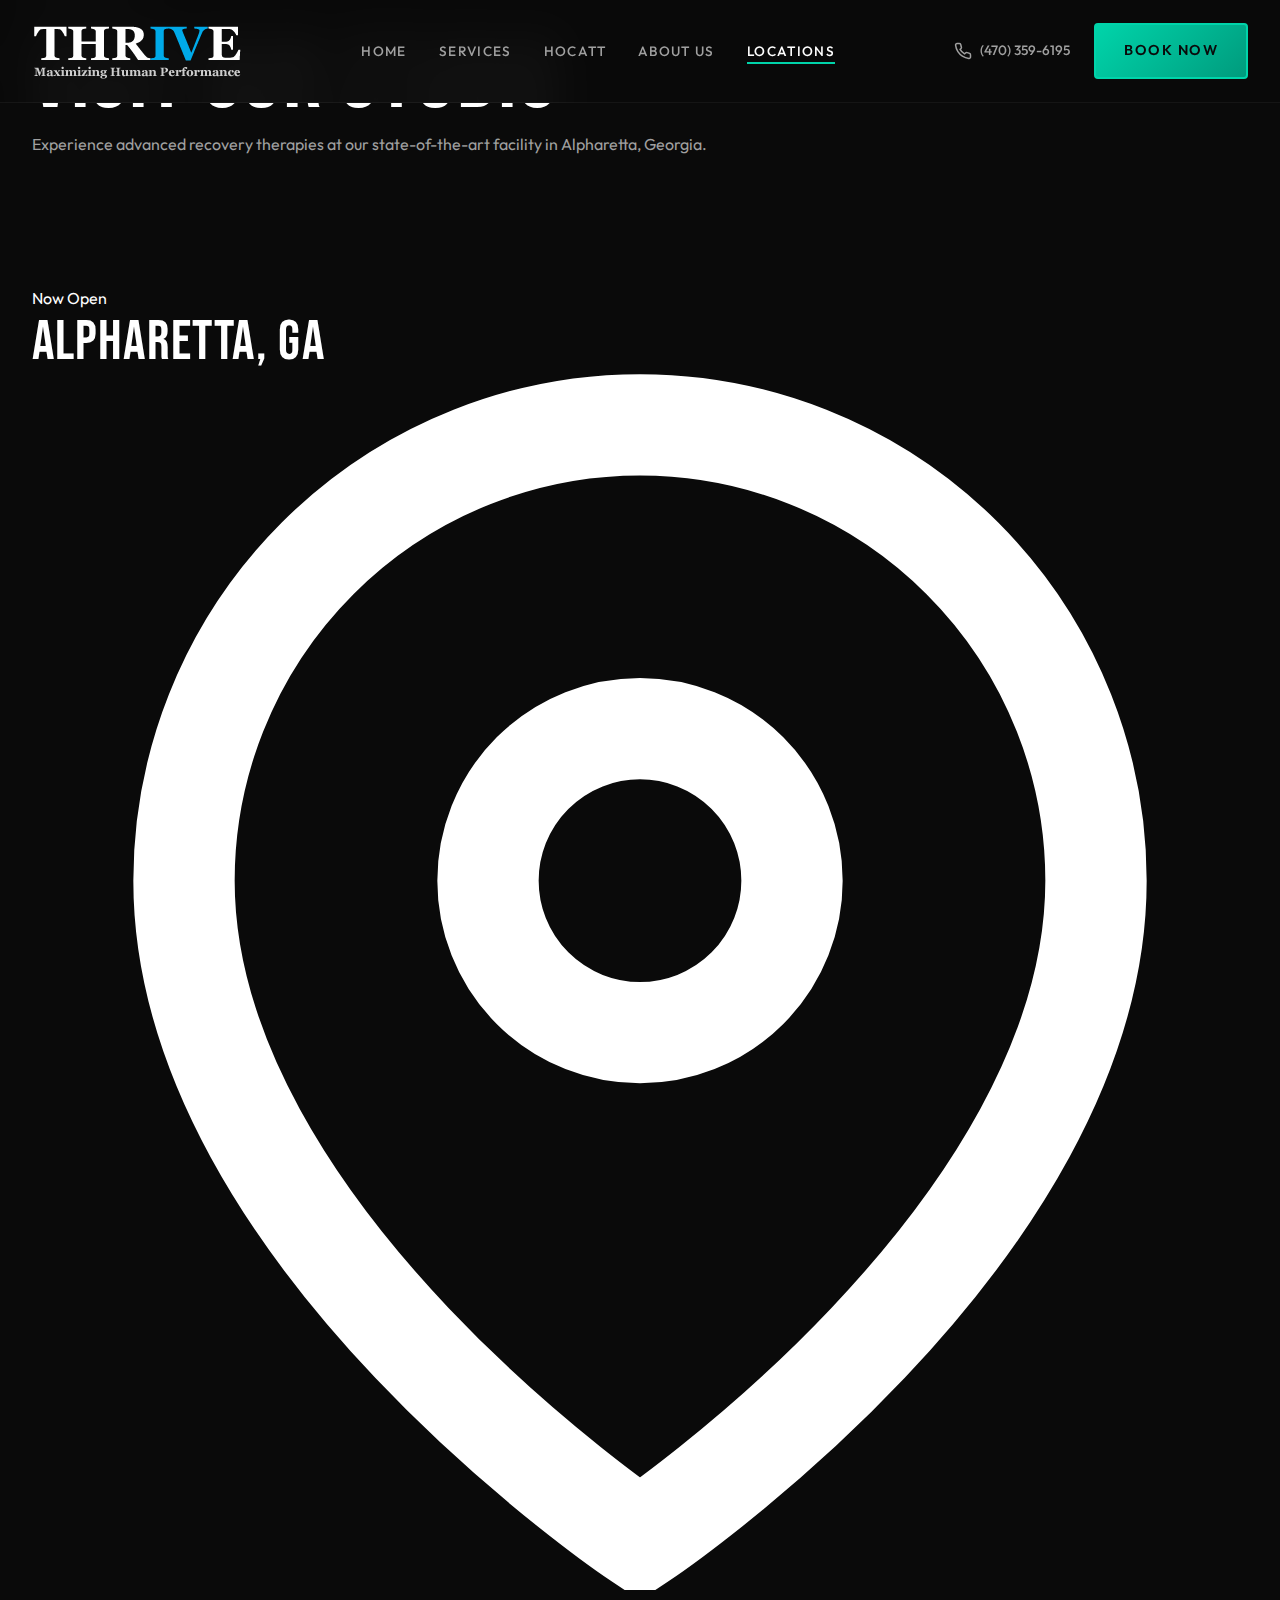
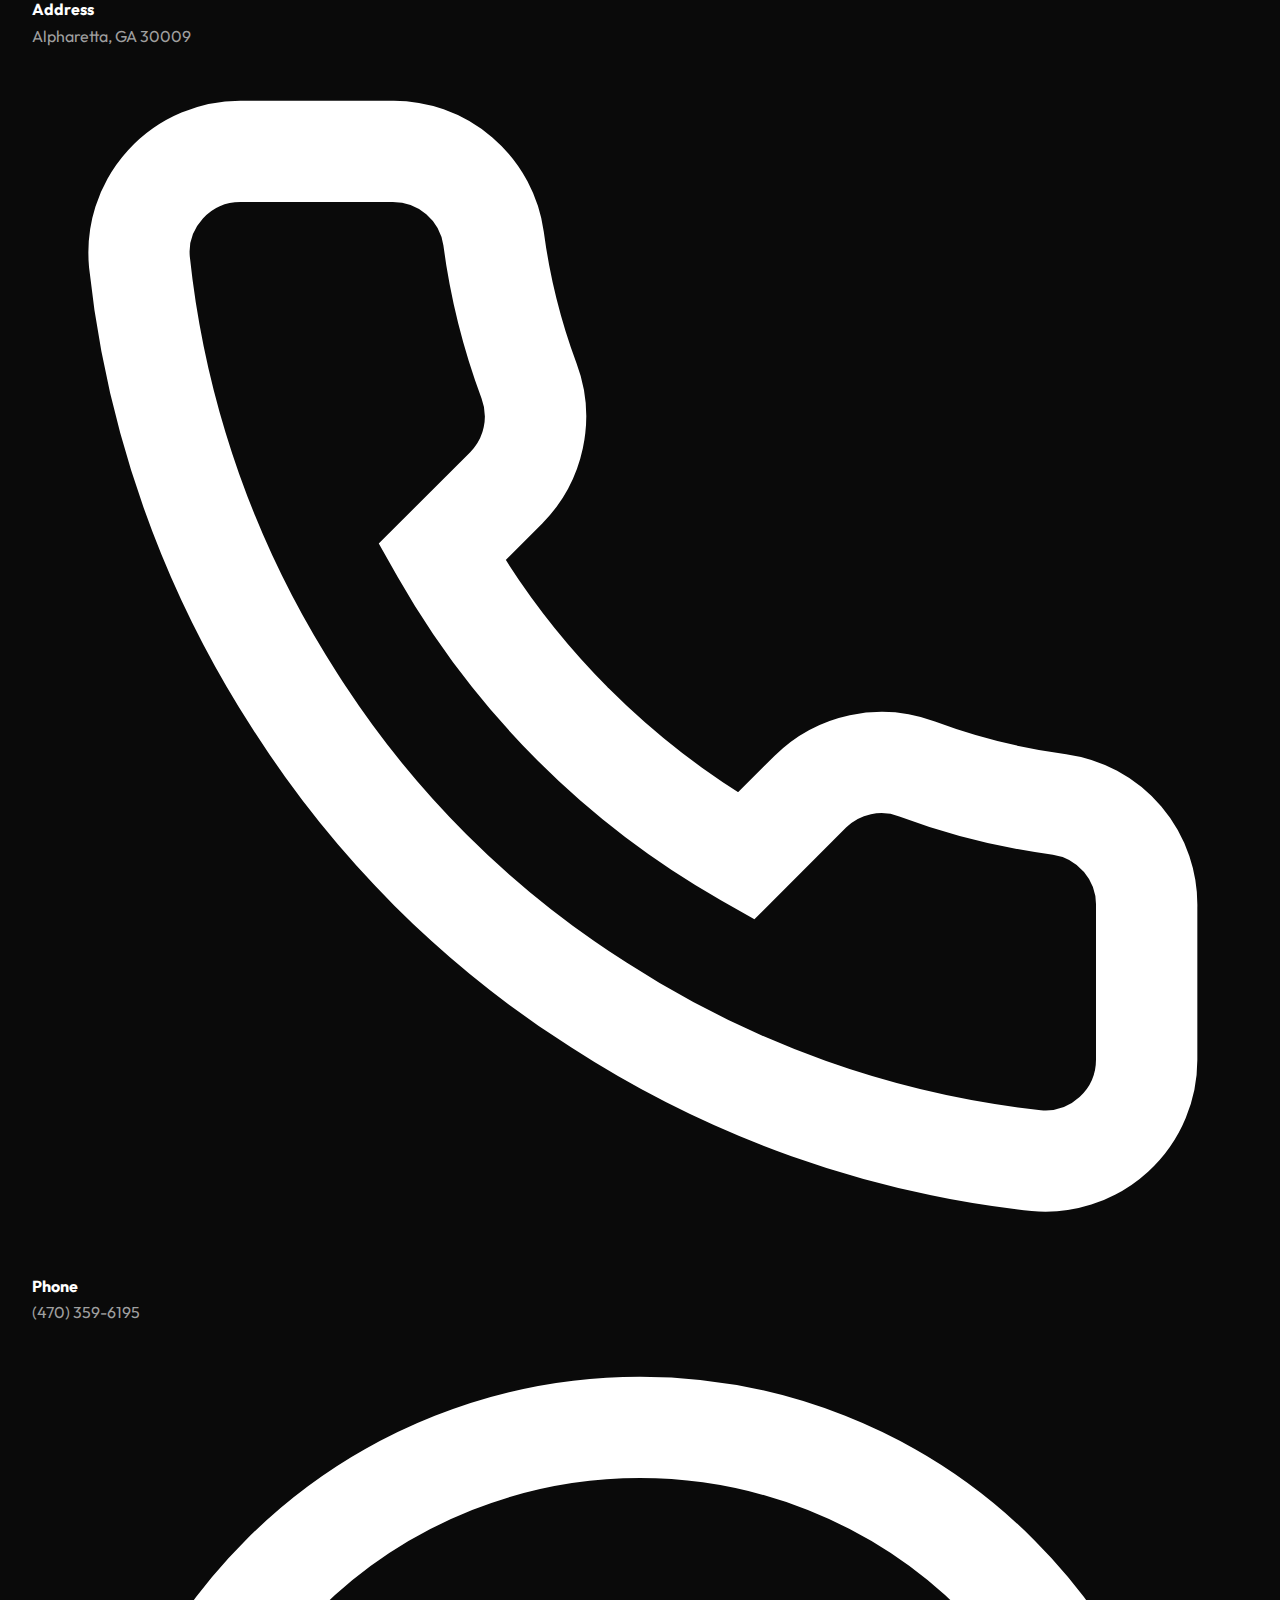
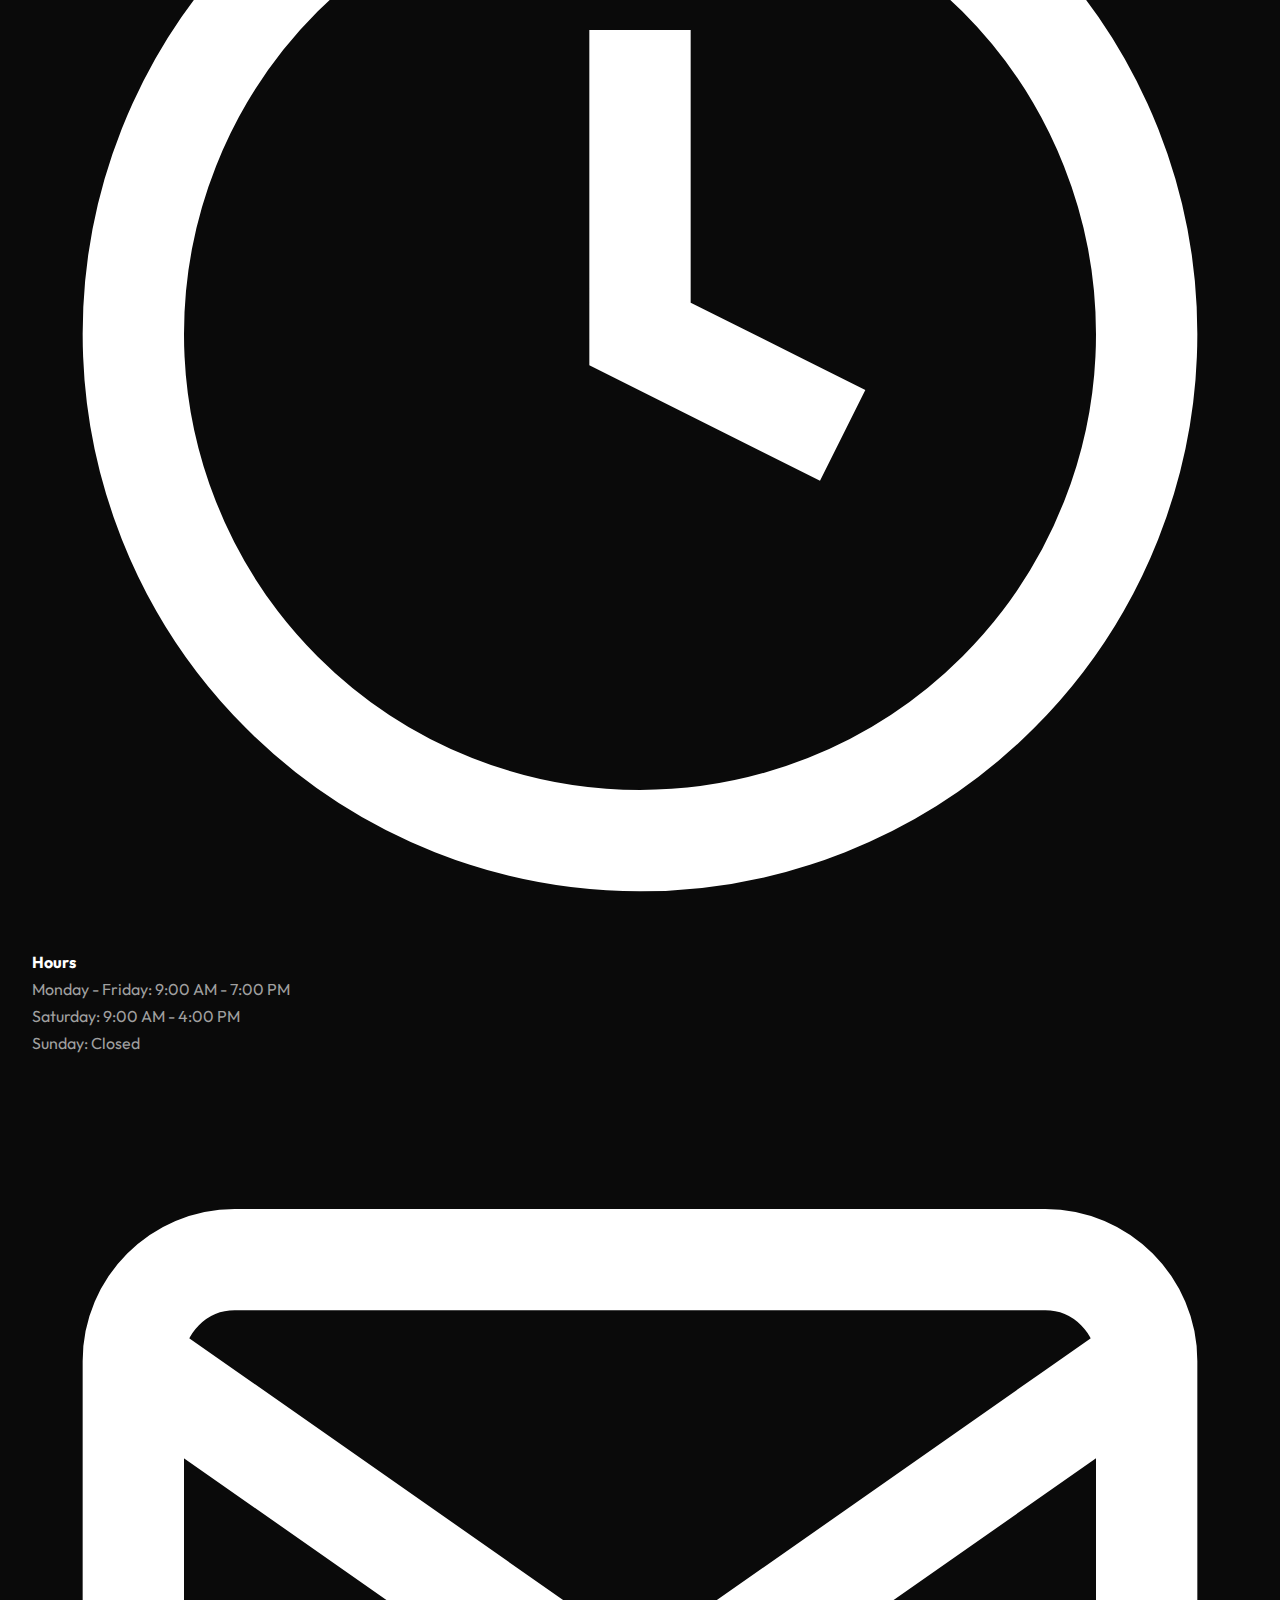
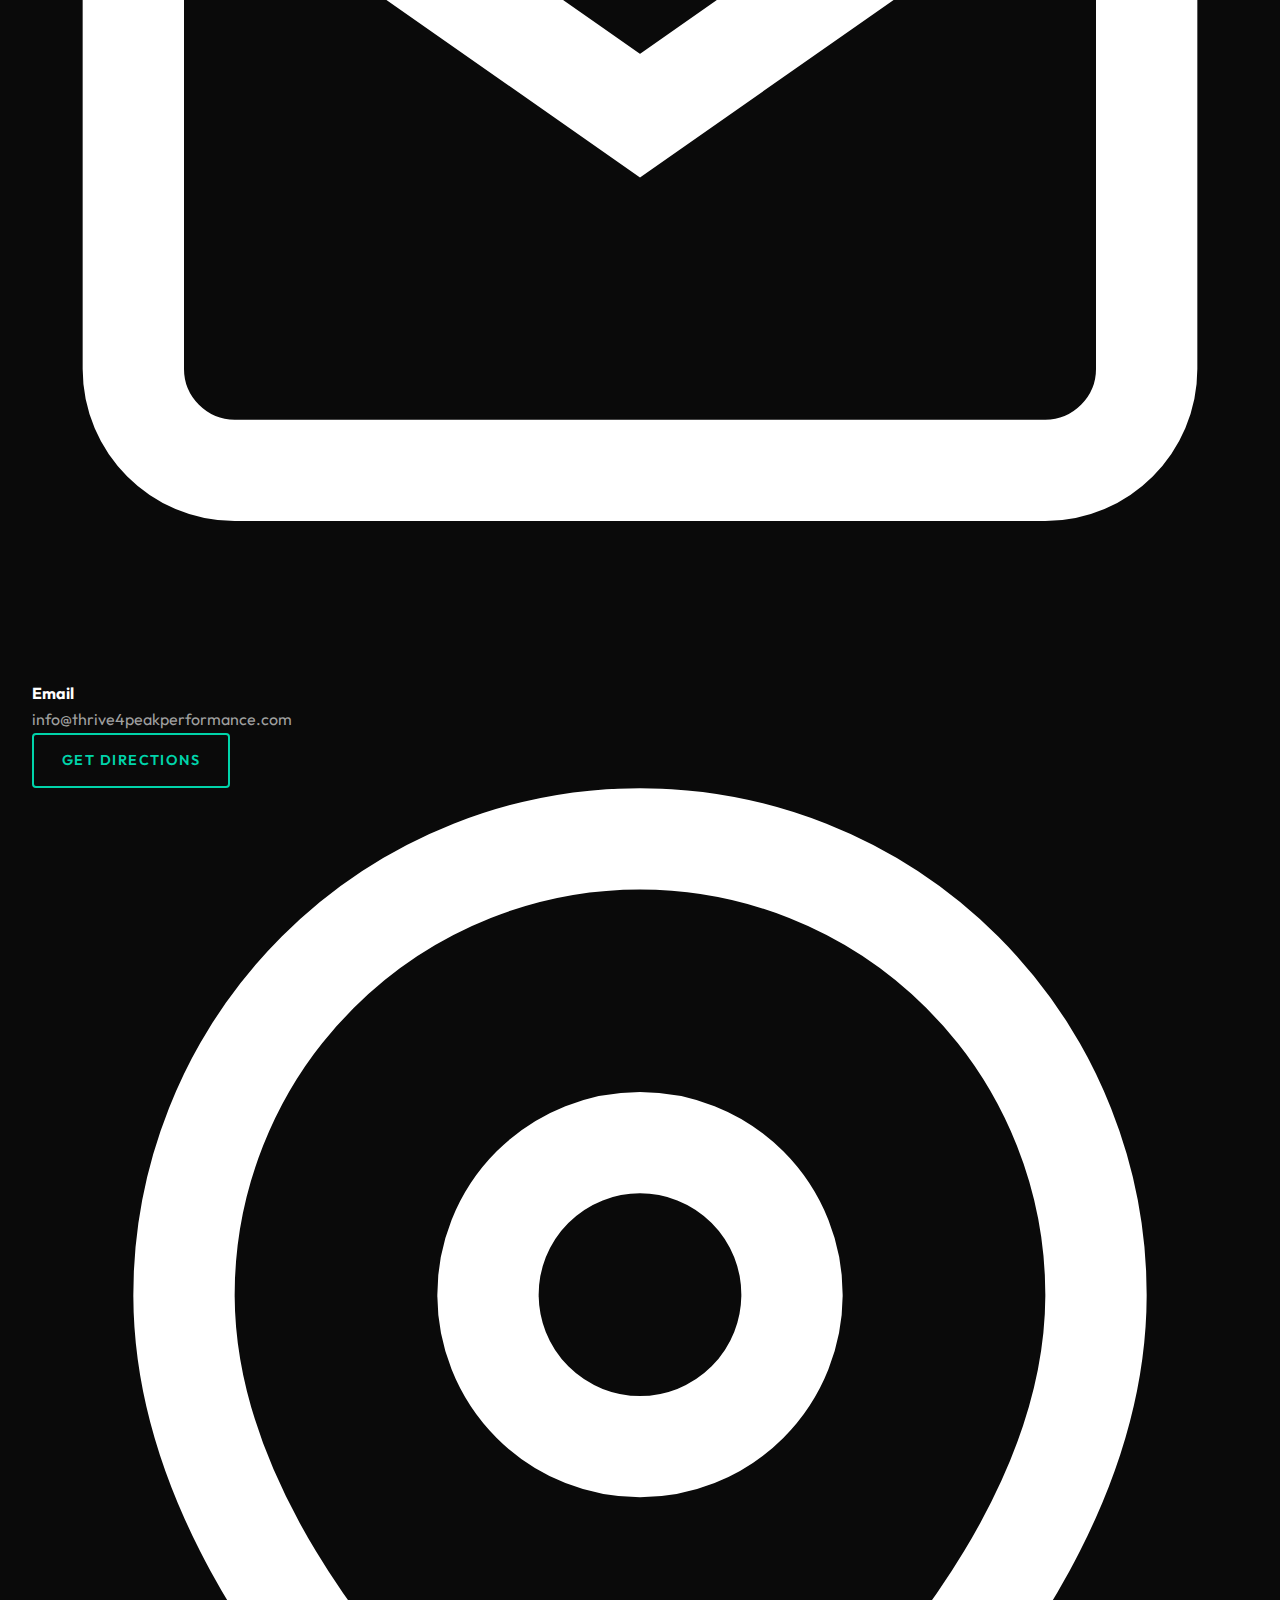
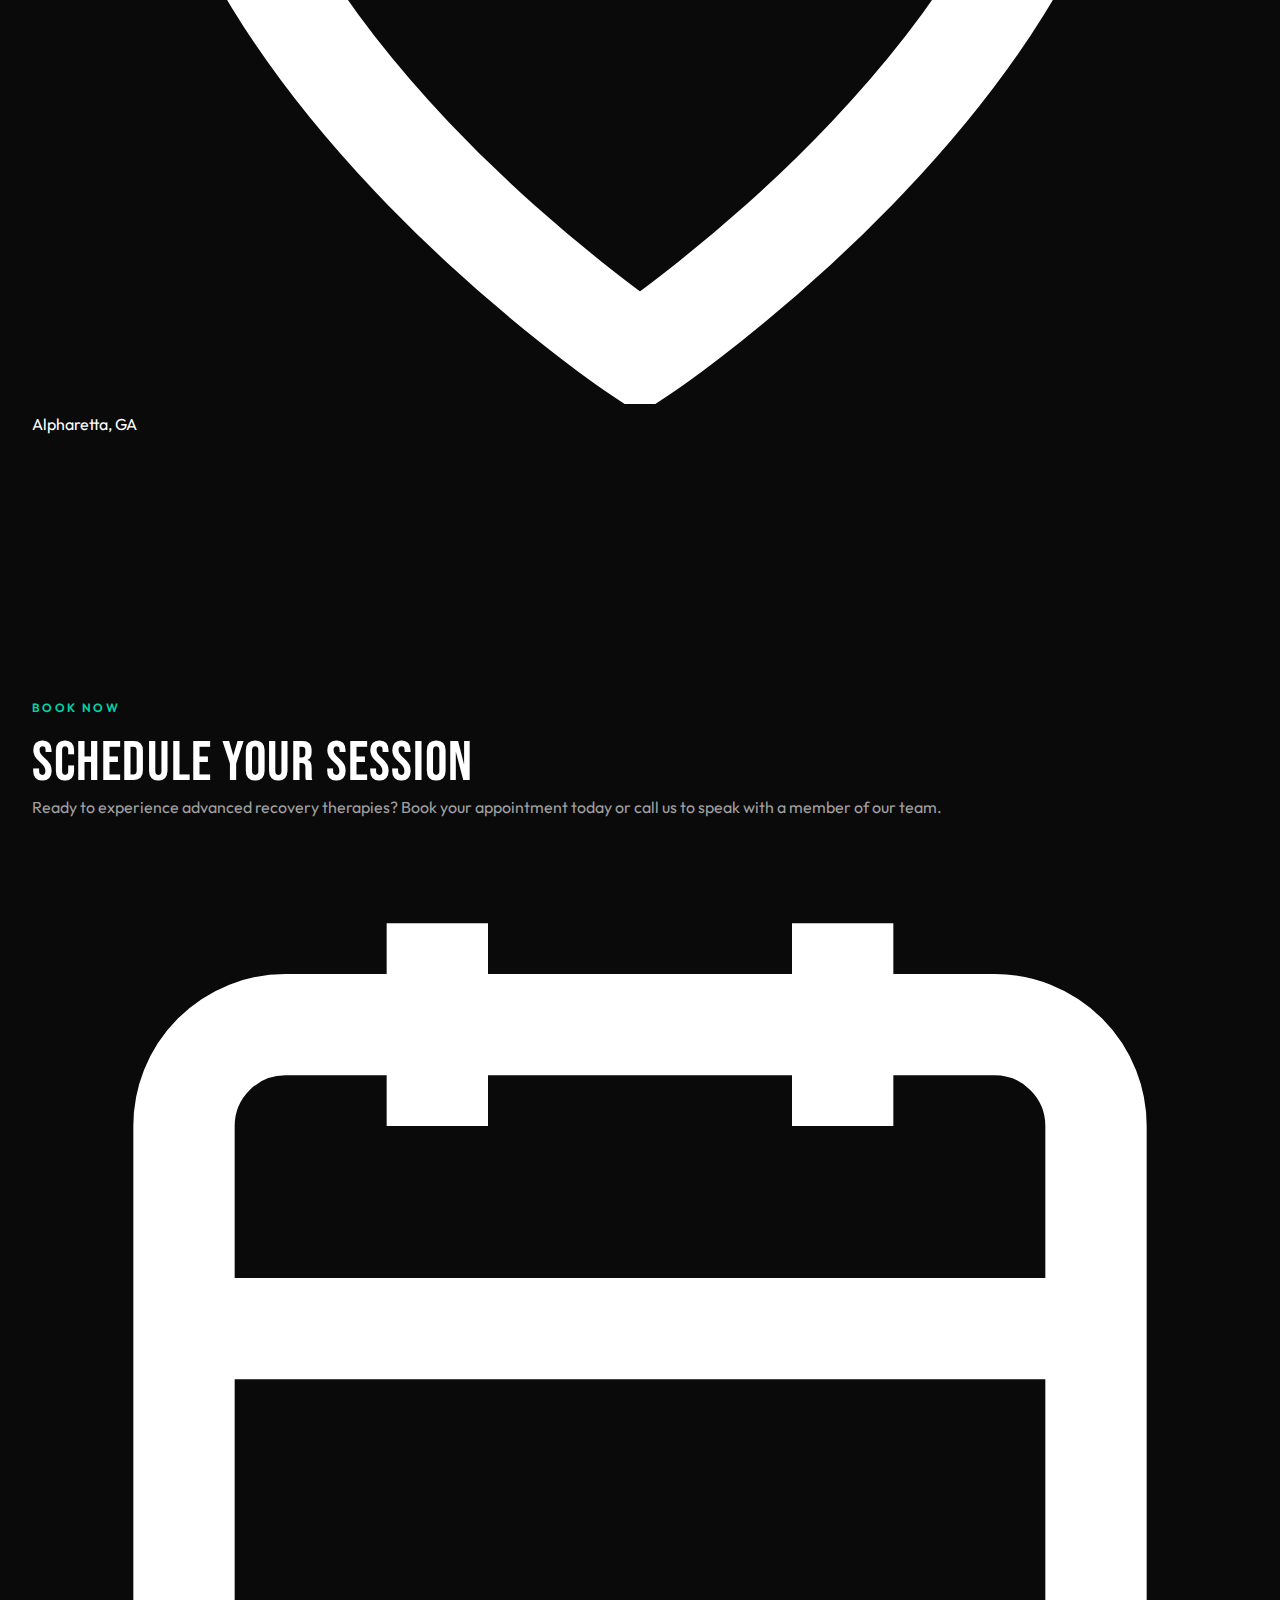
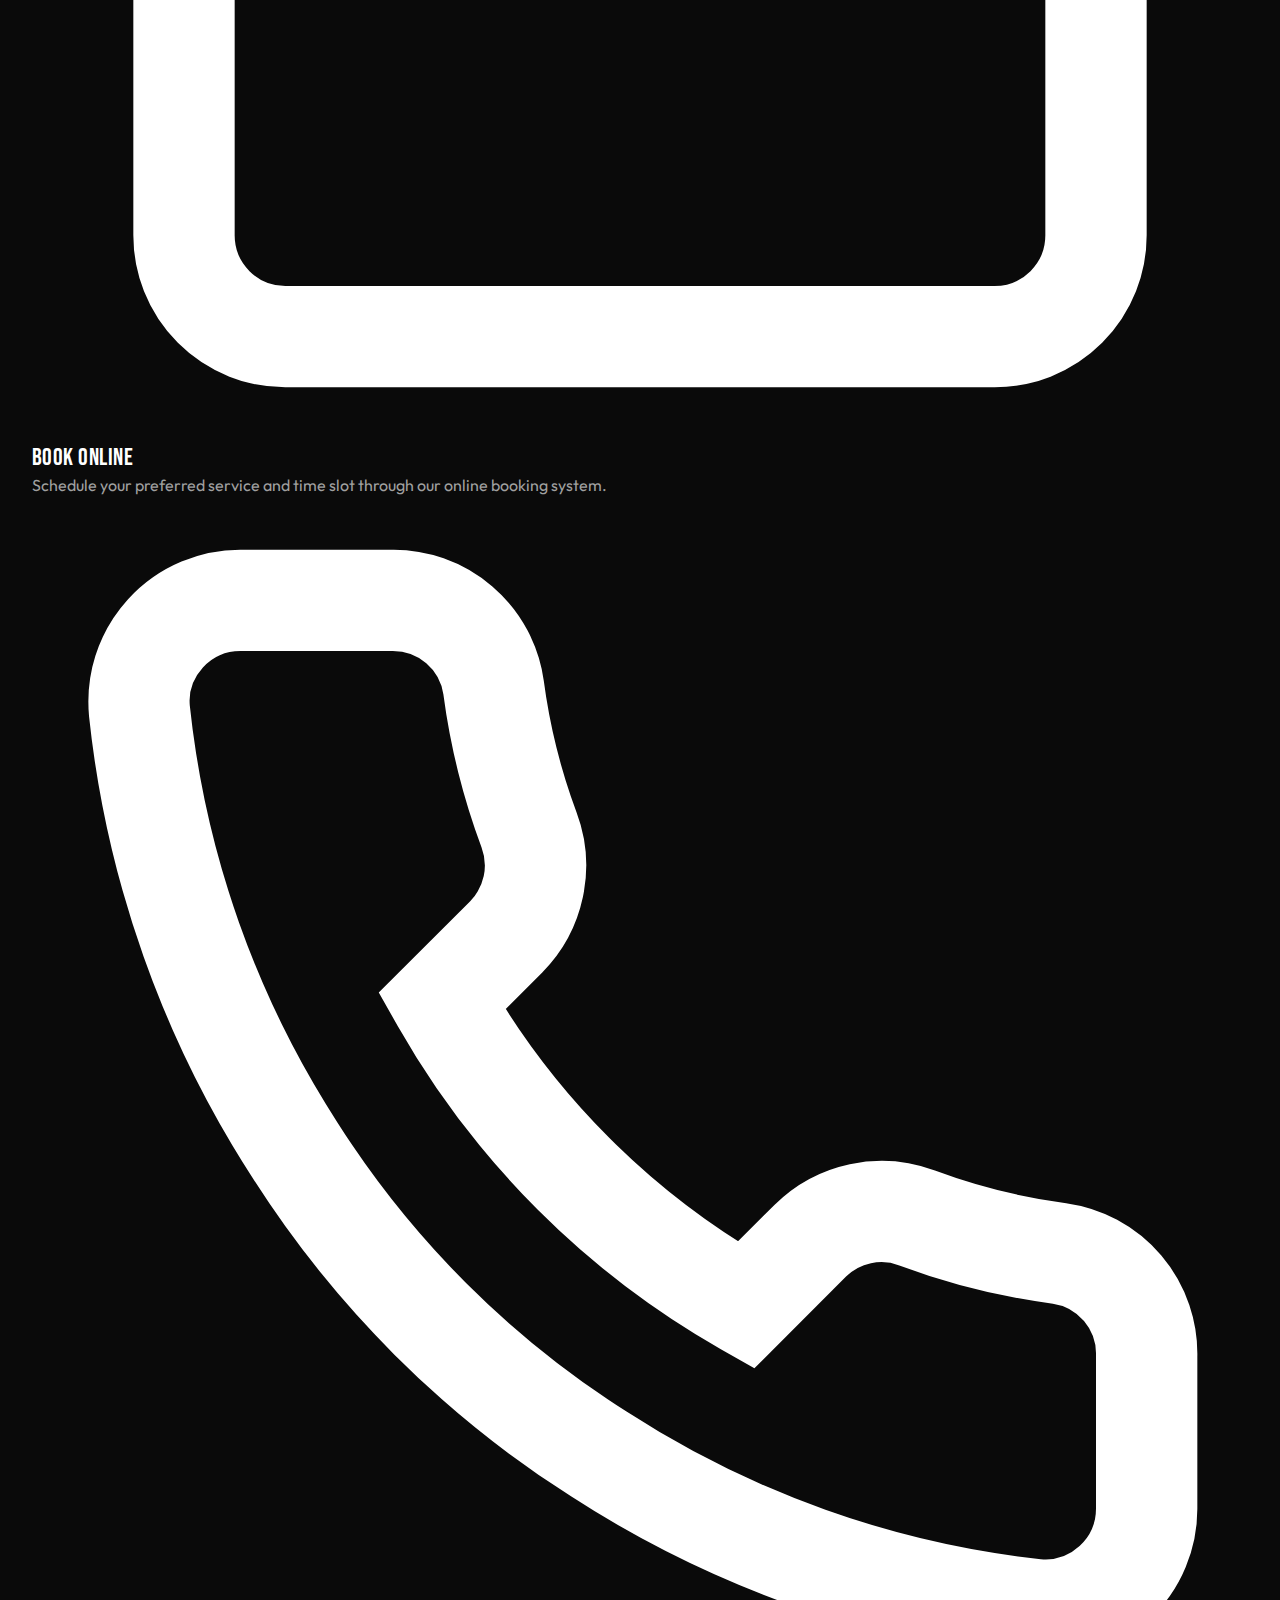
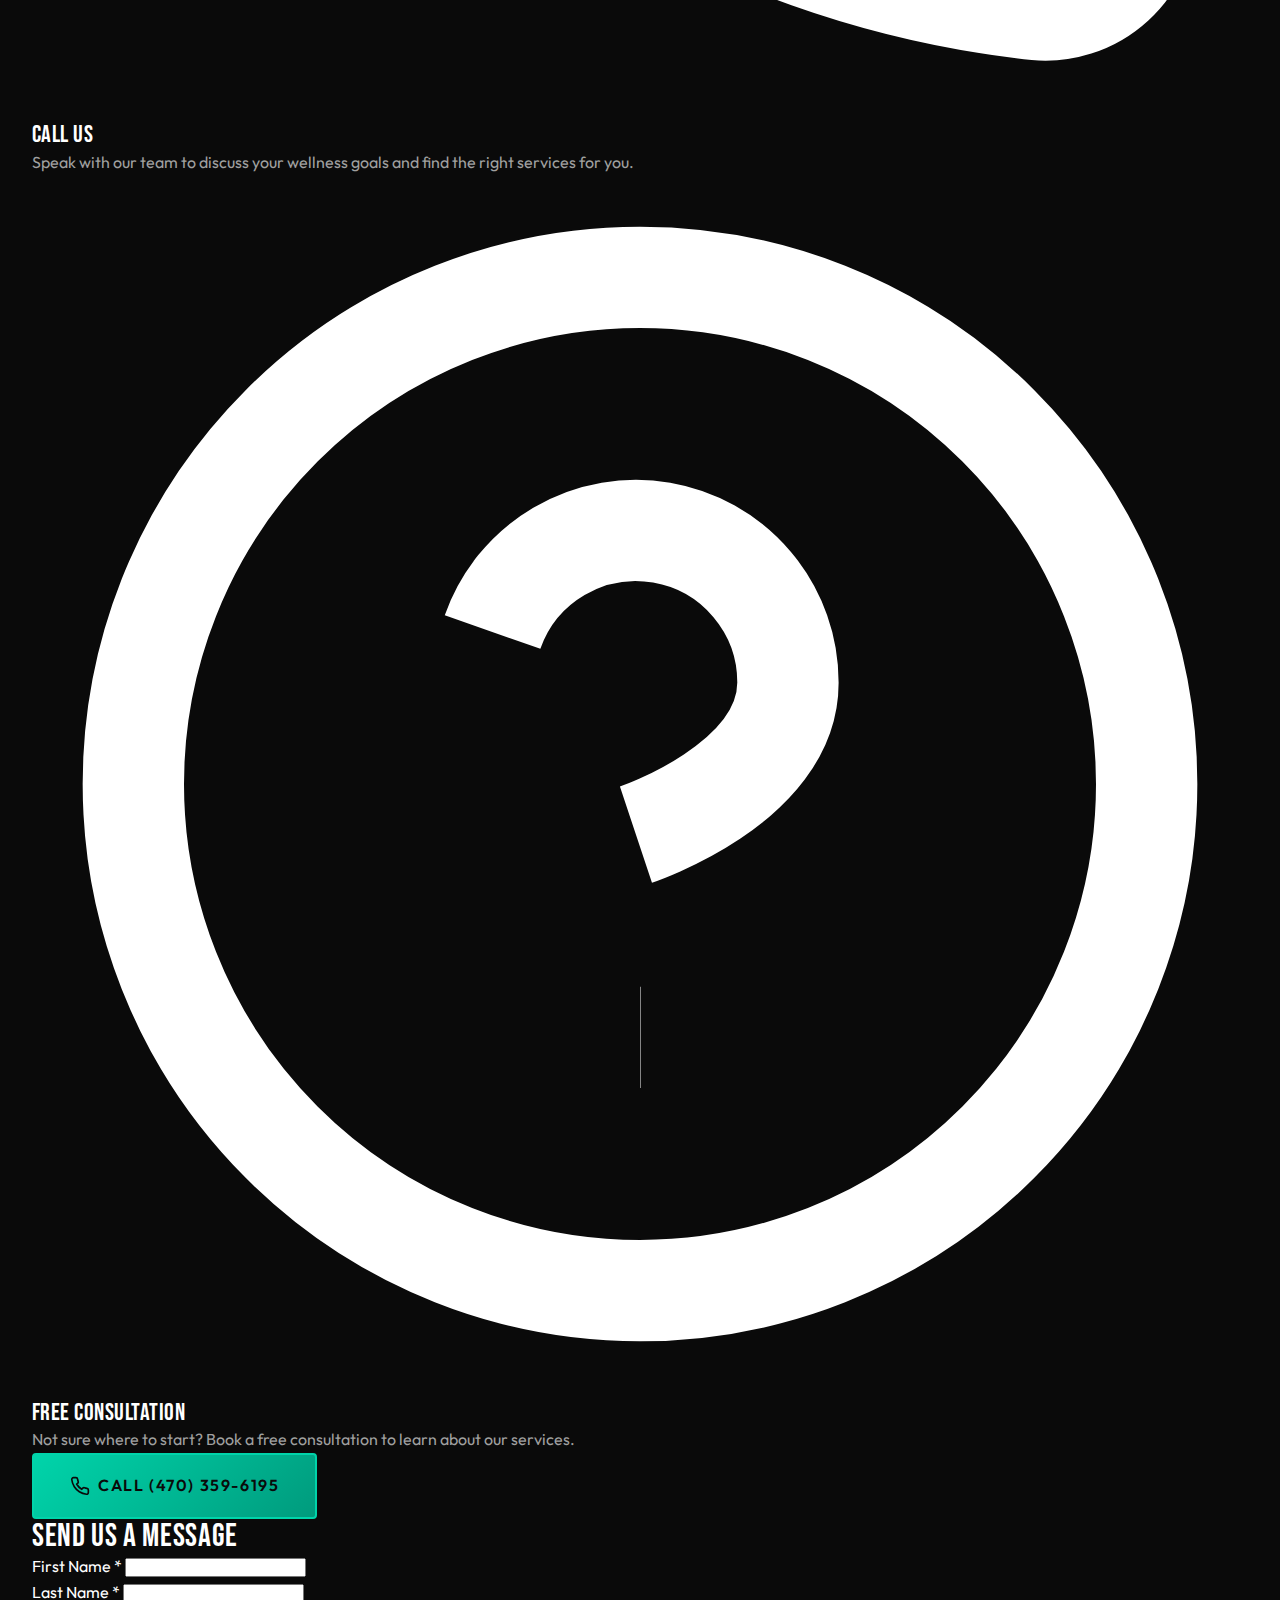
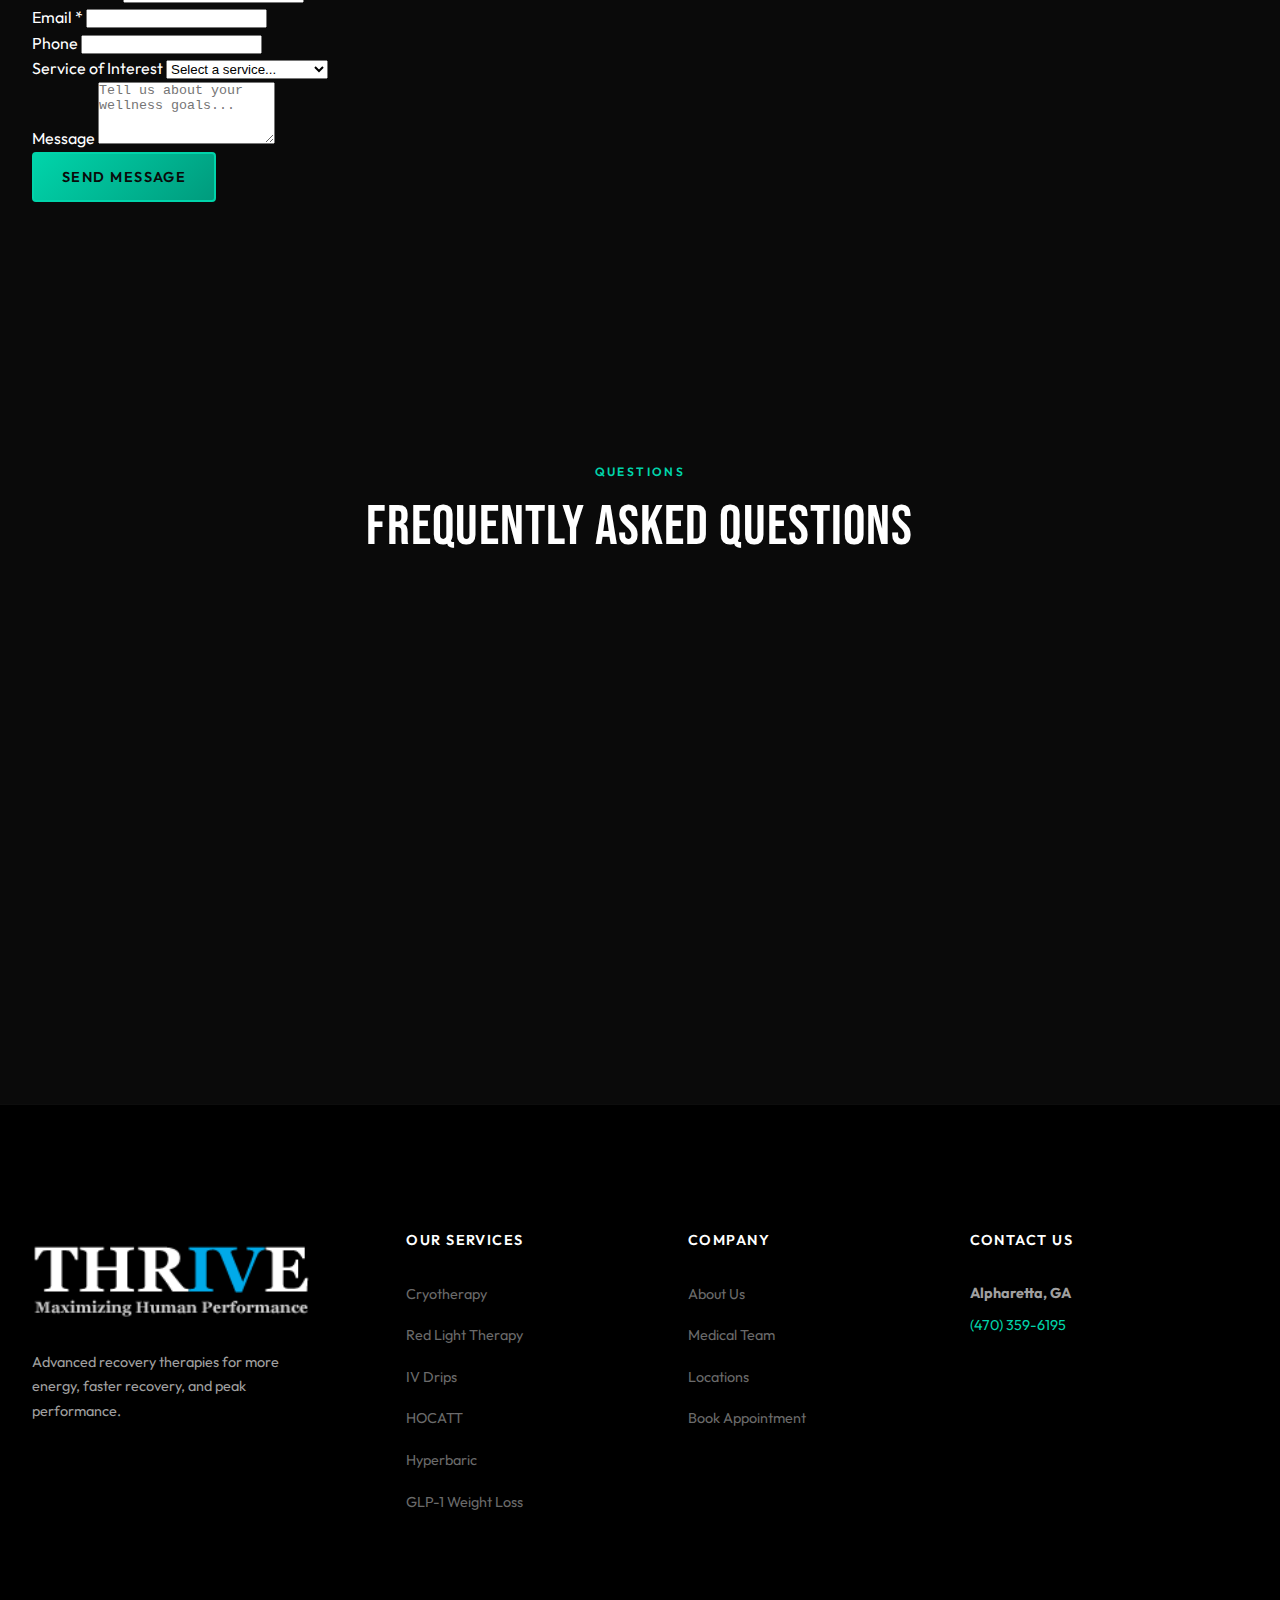
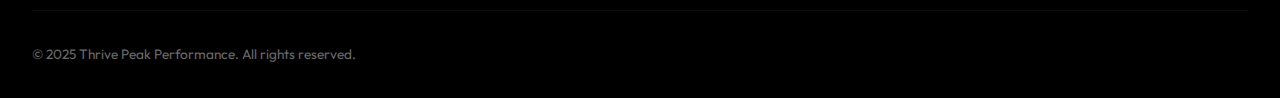
<file: contact.html>
<!DOCTYPE html>
<html lang="en">
<head>
    <meta charset="UTF-8">
    <meta name="viewport" content="width=device-width, initial-scale=1.0">
    <title>Contact & Locations | Thrive Peak Performance</title>
    <link rel="preconnect" href="https://fonts.googleapis.com">
    <link rel="preconnect" href="https://fonts.gstatic.com" crossorigin>
    <link href="https://fonts.googleapis.com/css2?family=Bebas+Neue&family=Outfit:wght@300;400;500;600;700&display=swap" rel="stylesheet">
    <link rel="stylesheet" href="styles.css">
    <link rel="stylesheet" href="pages.css">
</head>
<body>
    <!-- Navigation -->
    <nav class="main-nav">
        <div class="nav-container">
            <a href="index.html" class="logo">
                <img src="images/logo.png" alt="Thrive Peak Performance" class="logo-img">
            </a>
            <ul class="nav-links">
                <li><a href="index.html">Home</a></li>
                <li><a href="services.html">Services</a></li>
                <li><a href="hocatt.html">HOCATT</a></li>
                <li><a href="about.html">About Us</a></li>
                <li><a href="contact.html" class="active">Locations</a></li>
            </ul>
            <div class="nav-actions">
                <a href="tel:470-359-6195" class="nav-phone">
                    <svg width="18" height="18" viewBox="0 0 24 24" fill="none" stroke="currentColor" stroke-width="2">
                        <path d="M22 16.92v3a2 2 0 0 1-2.18 2 19.79 19.79 0 0 1-8.63-3.07 19.5 19.5 0 0 1-6-6 19.79 19.79 0 0 1-3.07-8.67A2 2 0 0 1 4.11 2h3a2 2 0 0 1 2 1.72 12.84 12.84 0 0 0 .7 2.81 2 2 0 0 1-.45 2.11L8.09 9.91a16 16 0 0 0 6 6l1.27-1.27a2 2 0 0 1 2.11-.45 12.84 12.84 0 0 0 2.81.7A2 2 0 0 1 22 16.92z"/>
                    </svg>
                    (470) 359-6195
                </a>
                <a href="#book" class="btn btn-primary">Book Now</a>
            </div>
            <button class="mobile-menu-btn" aria-label="Toggle menu">
                <span></span>
                <span></span>
                <span></span>
            </button>
        </div>
    </nav>

    <!-- Page Header -->
    <header class="page-header contact-header">
        <div class="page-header-bg"></div>
        <div class="container">
            <div class="page-header-content">
                <span class="page-tag">GET IN TOUCH</span>
                <h1>Visit Our Studio</h1>
                <p>Experience advanced recovery therapies at our state-of-the-art facility in Alpharetta, Georgia.</p>
            </div>
        </div>
    </header>

    <!-- Location Section -->
    <section class="location-section">
        <div class="container">
            <div class="location-grid">
                <div class="location-info">
                    <div class="location-card">
                        <span class="location-badge">Now Open</span>
                        <h2>Alpharetta, GA</h2>
                        <div class="location-details">
                            <div class="detail-item">
                                <div class="detail-icon">
                                    <svg viewBox="0 0 24 24" fill="none" stroke="currentColor" stroke-width="2">
                                        <path d="M21 10c0 7-9 13-9 13s-9-6-9-13a9 9 0 0 1 18 0z"/>
                                        <circle cx="12" cy="10" r="3"/>
                                    </svg>
                                </div>
                                <div class="detail-text">
                                    <strong>Address</strong>
                                    <p>Alpharetta, GA 30009</p>
                                </div>
                            </div>
                            <div class="detail-item">
                                <div class="detail-icon">
                                    <svg viewBox="0 0 24 24" fill="none" stroke="currentColor" stroke-width="2">
                                        <path d="M22 16.92v3a2 2 0 0 1-2.18 2 19.79 19.79 0 0 1-8.63-3.07 19.5 19.5 0 0 1-6-6 19.79 19.79 0 0 1-3.07-8.67A2 2 0 0 1 4.11 2h3a2 2 0 0 1 2 1.72 12.84 12.84 0 0 0 .7 2.81 2 2 0 0 1-.45 2.11L8.09 9.91a16 16 0 0 0 6 6l1.27-1.27a2 2 0 0 1 2.11-.45 12.84 12.84 0 0 0 2.81.7A2 2 0 0 1 22 16.92z"/>
                                    </svg>
                                </div>
                                <div class="detail-text">
                                    <strong>Phone</strong>
                                    <p><a href="tel:470-359-6195">(470) 359-6195</a></p>
                                </div>
                            </div>
                            <div class="detail-item">
                                <div class="detail-icon">
                                    <svg viewBox="0 0 24 24" fill="none" stroke="currentColor" stroke-width="2">
                                        <circle cx="12" cy="12" r="10"/>
                                        <polyline points="12 6 12 12 16 14"/>
                                    </svg>
                                </div>
                                <div class="detail-text">
                                    <strong>Hours</strong>
                                    <p>Monday - Friday: 9:00 AM - 7:00 PM</p>
                                    <p>Saturday: 9:00 AM - 4:00 PM</p>
                                    <p>Sunday: Closed</p>
                                </div>
                            </div>
                            <div class="detail-item">
                                <div class="detail-icon">
                                    <svg viewBox="0 0 24 24" fill="none" stroke="currentColor" stroke-width="2">
                                        <path d="M4 4h16c1.1 0 2 .9 2 2v12c0 1.1-.9 2-2 2H4c-1.1 0-2-.9-2-2V6c0-1.1.9-2 2-2z"/>
                                        <polyline points="22,6 12,13 2,6"/>
                                    </svg>
                                </div>
                                <div class="detail-text">
                                    <strong>Email</strong>
                                    <p><a href="mailto:info@thrive4peakperformance.com">info@thrive4peakperformance.com</a></p>
                                </div>
                            </div>
                        </div>
                        <a href="https://maps.google.com" target="_blank" class="btn btn-secondary">Get Directions</a>
                    </div>
                </div>
                <div class="location-map">
                    <div class="map-placeholder">
                        <div class="map-overlay">
                            <svg viewBox="0 0 24 24" fill="none" stroke="currentColor" stroke-width="2">
                                <path d="M21 10c0 7-9 13-9 13s-9-6-9-13a9 9 0 0 1 18 0z"/>
                                <circle cx="12" cy="10" r="3"/>
                            </svg>
                            <span>Alpharetta, GA</span>
                        </div>
                    </div>
                </div>
            </div>
        </div>
    </section>

    <!-- Book Section -->
    <section id="book" class="book-section">
        <div class="container">
            <div class="book-grid">
                <div class="book-info">
                    <span class="section-tag">BOOK NOW</span>
                    <h2>Schedule Your Session</h2>
                    <p>Ready to experience advanced recovery therapies? Book your appointment today or call us to speak with a member of our team.</p>
                    
                    <div class="book-options">
                        <div class="book-option">
                            <div class="option-icon">
                                <svg viewBox="0 0 24 24" fill="none" stroke="currentColor" stroke-width="2">
                                    <rect x="3" y="4" width="18" height="18" rx="2" ry="2"/>
                                    <line x1="16" y1="2" x2="16" y2="6"/>
                                    <line x1="8" y1="2" x2="8" y2="6"/>
                                    <line x1="3" y1="10" x2="21" y2="10"/>
                                </svg>
                            </div>
                            <div class="option-text">
                                <h4>Book Online</h4>
                                <p>Schedule your preferred service and time slot through our online booking system.</p>
                            </div>
                        </div>
                        <div class="book-option">
                            <div class="option-icon">
                                <svg viewBox="0 0 24 24" fill="none" stroke="currentColor" stroke-width="2">
                                    <path d="M22 16.92v3a2 2 0 0 1-2.18 2 19.79 19.79 0 0 1-8.63-3.07 19.5 19.5 0 0 1-6-6 19.79 19.79 0 0 1-3.07-8.67A2 2 0 0 1 4.11 2h3a2 2 0 0 1 2 1.72 12.84 12.84 0 0 0 .7 2.81 2 2 0 0 1-.45 2.11L8.09 9.91a16 16 0 0 0 6 6l1.27-1.27a2 2 0 0 1 2.11-.45 12.84 12.84 0 0 0 2.81.7A2 2 0 0 1 22 16.92z"/>
                                </svg>
                            </div>
                            <div class="option-text">
                                <h4>Call Us</h4>
                                <p>Speak with our team to discuss your wellness goals and find the right services for you.</p>
                            </div>
                        </div>
                        <div class="book-option">
                            <div class="option-icon">
                                <svg viewBox="0 0 24 24" fill="none" stroke="currentColor" stroke-width="2">
                                    <circle cx="12" cy="12" r="10"/>
                                    <path d="M9.09 9a3 3 0 0 1 5.83 1c0 2-3 3-3 3"/>
                                    <line x1="12" y1="17" x2="12.01" y2="17"/>
                                </svg>
                            </div>
                            <div class="option-text">
                                <h4>Free Consultation</h4>
                                <p>Not sure where to start? Book a free consultation to learn about our services.</p>
                            </div>
                        </div>
                    </div>
                    
                    <div class="book-cta">
                        <a href="tel:470-359-6195" class="btn btn-primary btn-lg">
                            <svg width="20" height="20" viewBox="0 0 24 24" fill="none" stroke="currentColor" stroke-width="2">
                                <path d="M22 16.92v3a2 2 0 0 1-2.18 2 19.79 19.79 0 0 1-8.63-3.07 19.5 19.5 0 0 1-6-6 19.79 19.79 0 0 1-3.07-8.67A2 2 0 0 1 4.11 2h3a2 2 0 0 1 2 1.72 12.84 12.84 0 0 0 .7 2.81 2 2 0 0 1-.45 2.11L8.09 9.91a16 16 0 0 0 6 6l1.27-1.27a2 2 0 0 1 2.11-.45 12.84 12.84 0 0 0 2.81.7A2 2 0 0 1 22 16.92z"/>
                            </svg>
                            Call (470) 359-6195
                        </a>
                    </div>
                </div>
                <div class="book-form-container">
                    <div class="contact-form-card">
                        <h3>Send Us a Message</h3>
                        <form class="contact-form">
                            <div class="form-row">
                                <div class="form-group">
                                    <label for="firstName">First Name *</label>
                                    <input type="text" id="firstName" name="firstName" required>
                                </div>
                                <div class="form-group">
                                    <label for="lastName">Last Name *</label>
                                    <input type="text" id="lastName" name="lastName" required>
                                </div>
                            </div>
                            <div class="form-group">
                                <label for="email">Email *</label>
                                <input type="email" id="email" name="email" required>
                            </div>
                            <div class="form-group">
                                <label for="phone">Phone</label>
                                <input type="tel" id="phone" name="phone">
                            </div>
                            <div class="form-group">
                                <label for="service">Service of Interest</label>
                                <select id="service" name="service">
                                    <option value="">Select a service...</option>
                                    <option value="hocatt">HOCATT Ozone Sauna</option>
                                    <option value="cryo">Cryotherapy</option>
                                    <option value="iv">IV Drip Therapy</option>
                                    <option value="hyperbaric">Hyperbaric Chamber</option>
                                    <option value="redlight">Red Light Therapy</option>
                                    <option value="compression">Compression Therapy</option>
                                    <option value="peptides">Peptides &amp; Aesthetics</option>
                                    <option value="weight">GLP-1 Weight Loss</option>
                                    <option value="consultation">General Consultation</option>
                                </select>
                            </div>
                            <div class="form-group">
                                <label for="message">Message</label>
                                <textarea id="message" name="message" rows="4" placeholder="Tell us about your wellness goals..."></textarea>
                            </div>
                            <button type="submit" class="btn btn-primary btn-full">Send Message</button>
                        </form>
                    </div>
                </div>
            </div>
        </div>
    </section>

    <!-- FAQ Section -->
    <section class="contact-faq-section">
        <div class="container">
            <div class="section-header centered">
                <span class="section-tag">QUESTIONS</span>
                <h2>Frequently Asked Questions</h2>
            </div>
            <div class="faq-grid">
                <div class="faq-item">
                    <h4>Do I need a referral?</h4>
                    <p>No referral is needed. You can book directly online or by calling our office. Some services may require a brief consultation before your first session.</p>
                </div>
                <div class="faq-item">
                    <h4>What should I bring to my first visit?</h4>
                    <p>Just bring yourself! We provide everything you need including towels, robes, and any necessary equipment. Wear comfortable clothing that's easy to change out of.</p>
                </div>
                <div class="faq-item">
                    <h4>How do I prepare for my session?</h4>
                    <p>Stay hydrated before your appointment. Avoid heavy meals 1-2 hours before certain treatments. Our team will provide specific instructions when you book.</p>
                </div>
                <div class="faq-item">
                    <h4>Do you accept insurance?</h4>
                    <p>Most wellness services are not covered by insurance. However, we offer competitive pricing, packages, and membership options to make regular treatments accessible.</p>
                </div>
                <div class="faq-item">
                    <h4>What is your cancellation policy?</h4>
                    <p>We ask for 24 hours notice for cancellations. Late cancellations or no-shows may be subject to a fee. Life happens—just give us a call if you need to reschedule.</p>
                </div>
                <div class="faq-item">
                    <h4>Are your treatments safe?</h4>
                    <p>All treatments are administered by trained professionals under physician supervision using medical-grade equipment. We review your health history before treatment.</p>
                </div>
            </div>
        </div>
    </section>

    <!-- Footer -->
    <footer class="main-footer">
        <div class="container">
            <div class="footer-grid">
                <div class="footer-brand">
                    <a href="index.html" class="footer-logo">
                        <img src="images/logo.png" alt="Thrive Peak Performance" class="logo-img">
                    </a>
                    <p>Advanced recovery therapies for more energy, faster recovery, and peak performance.</p>
                </div>
                <div class="footer-links">
                    <h4>Our Services</h4>
                    <ul>
                        <li><a href="services.html#cryo">Cryotherapy</a></li>
                        <li><a href="services.html#redlight">Red Light Therapy</a></li>
                        <li><a href="services.html#iv">IV Drips</a></li>
                        <li><a href="hocatt.html">HOCATT</a></li>
                        <li><a href="services.html#hyperbaric">Hyperbaric</a></li>
                        <li><a href="services.html#weight">GLP-1 Weight Loss</a></li>
                    </ul>
                </div>
                <div class="footer-links">
                    <h4>Company</h4>
                    <ul>
                        <li><a href="about.html">About Us</a></li>
                        <li><a href="about.html#team">Medical Team</a></li>
                        <li><a href="contact.html">Locations</a></li>
                        <li><a href="contact.html#book">Book Appointment</a></li>
                    </ul>
                </div>
                <div class="footer-contact">
                    <h4>Contact Us</h4>
                    <address>
                        <p><strong>Alpharetta, GA</strong></p>
                        <p><a href="tel:470-359-6195">(470) 359-6195</a></p>
                    </address>
                </div>
            </div>
            <div class="footer-bottom">
                <p>© 2025 Thrive Peak Performance. All rights reserved.</p>
            </div>
        </div>
    </footer>

    <script src="script.js"></script>
</body>
</html>
</file>
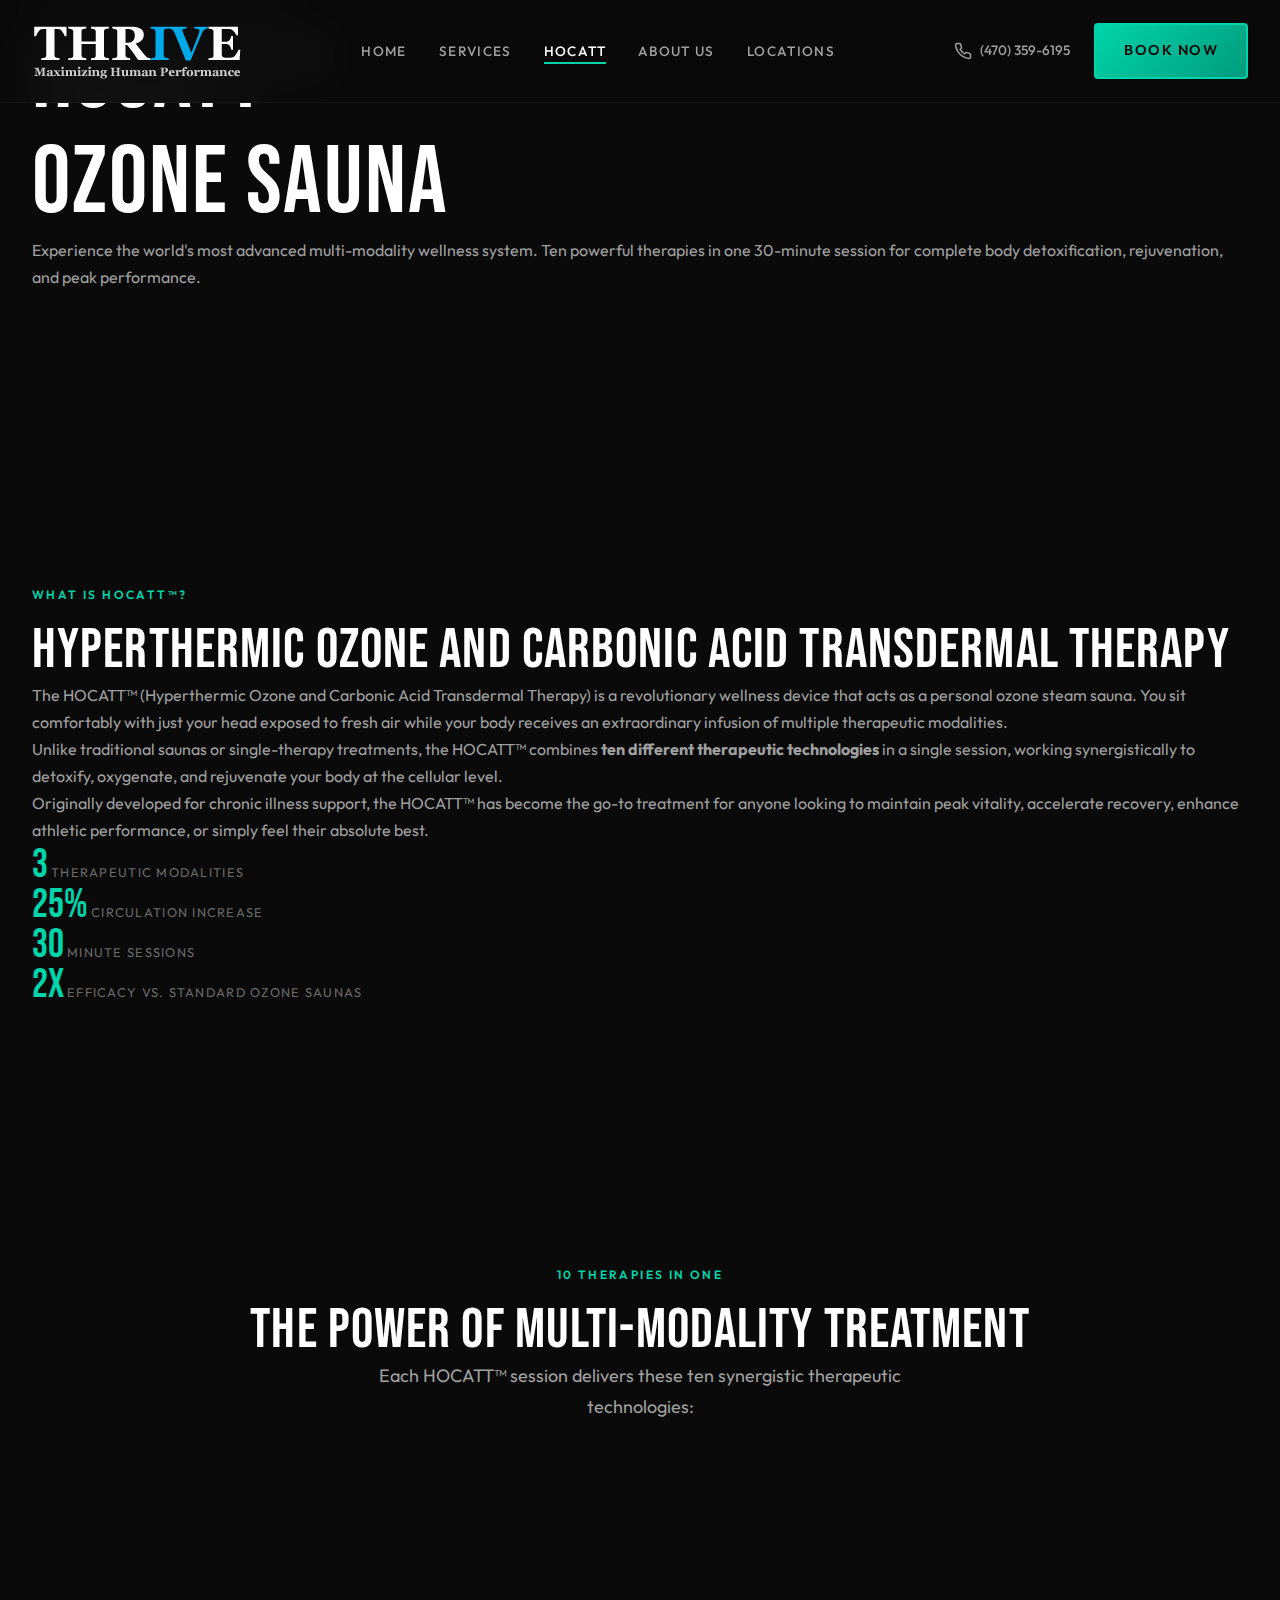
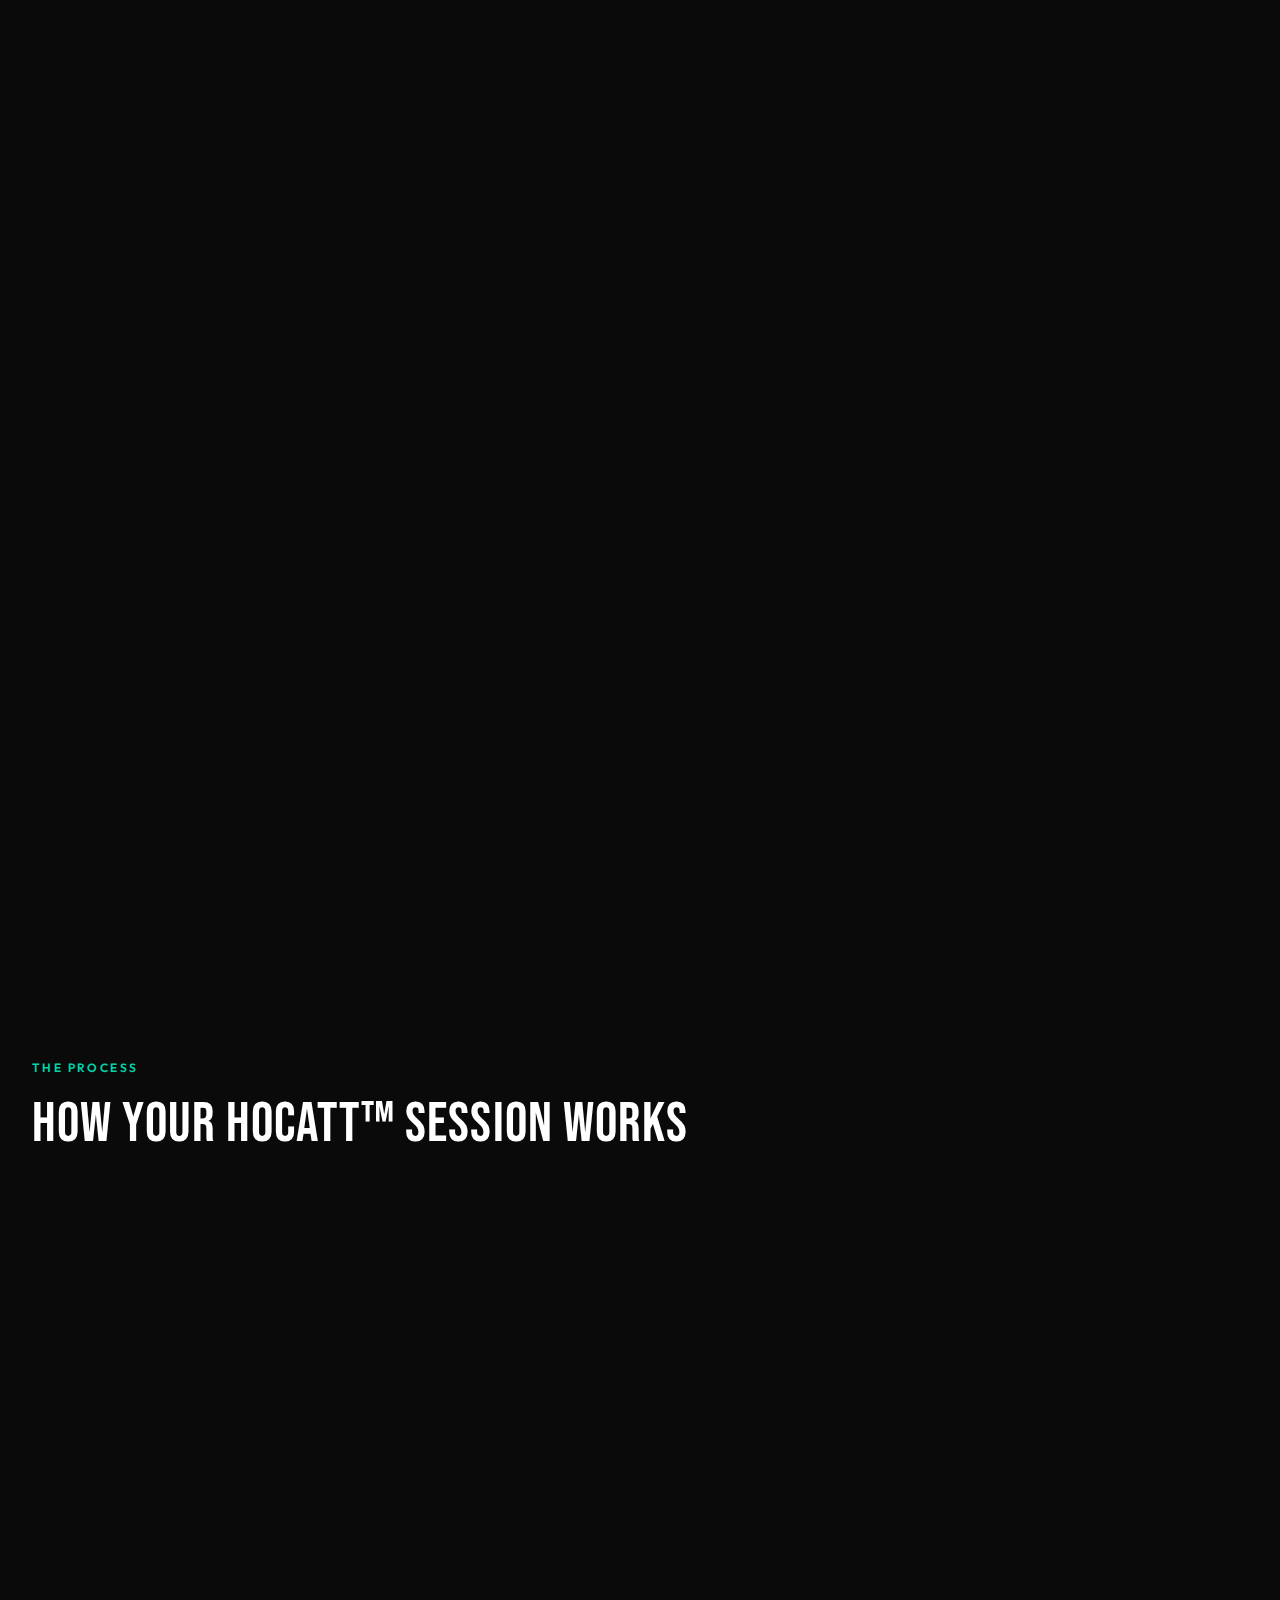
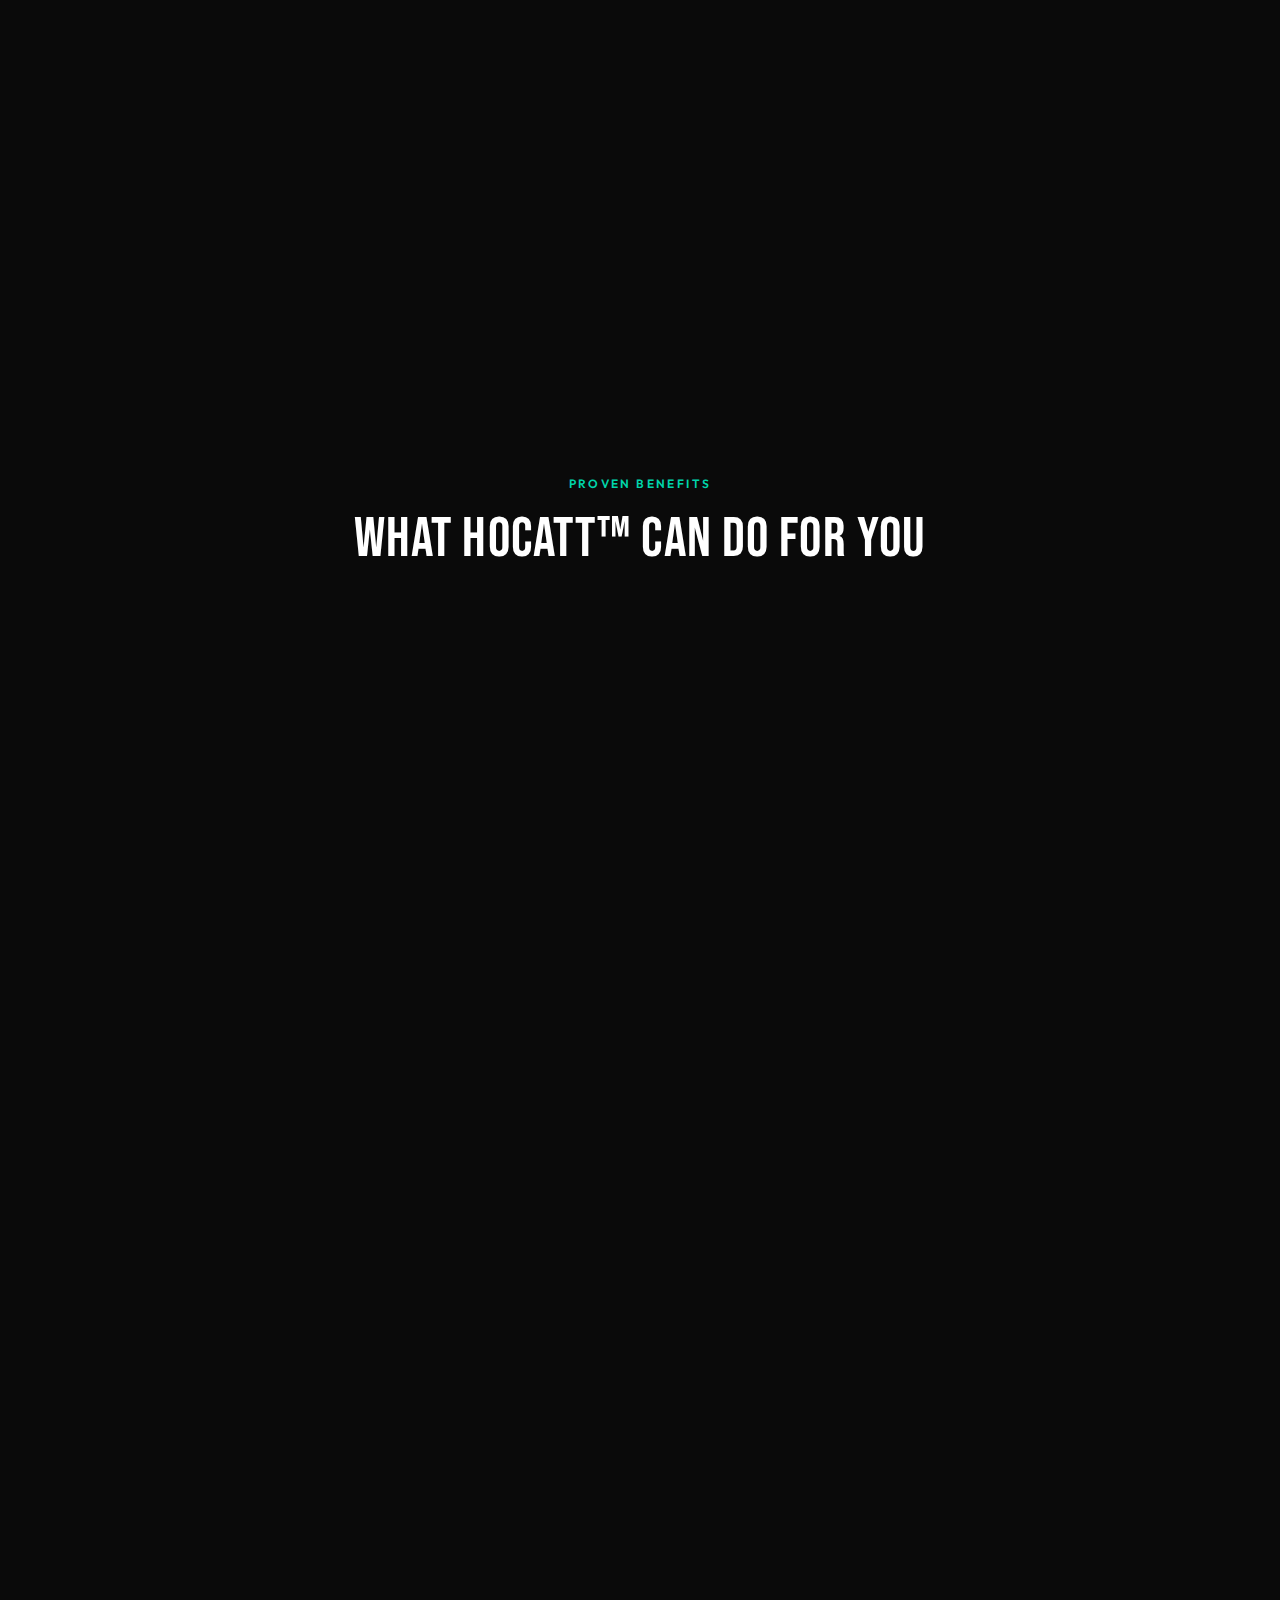
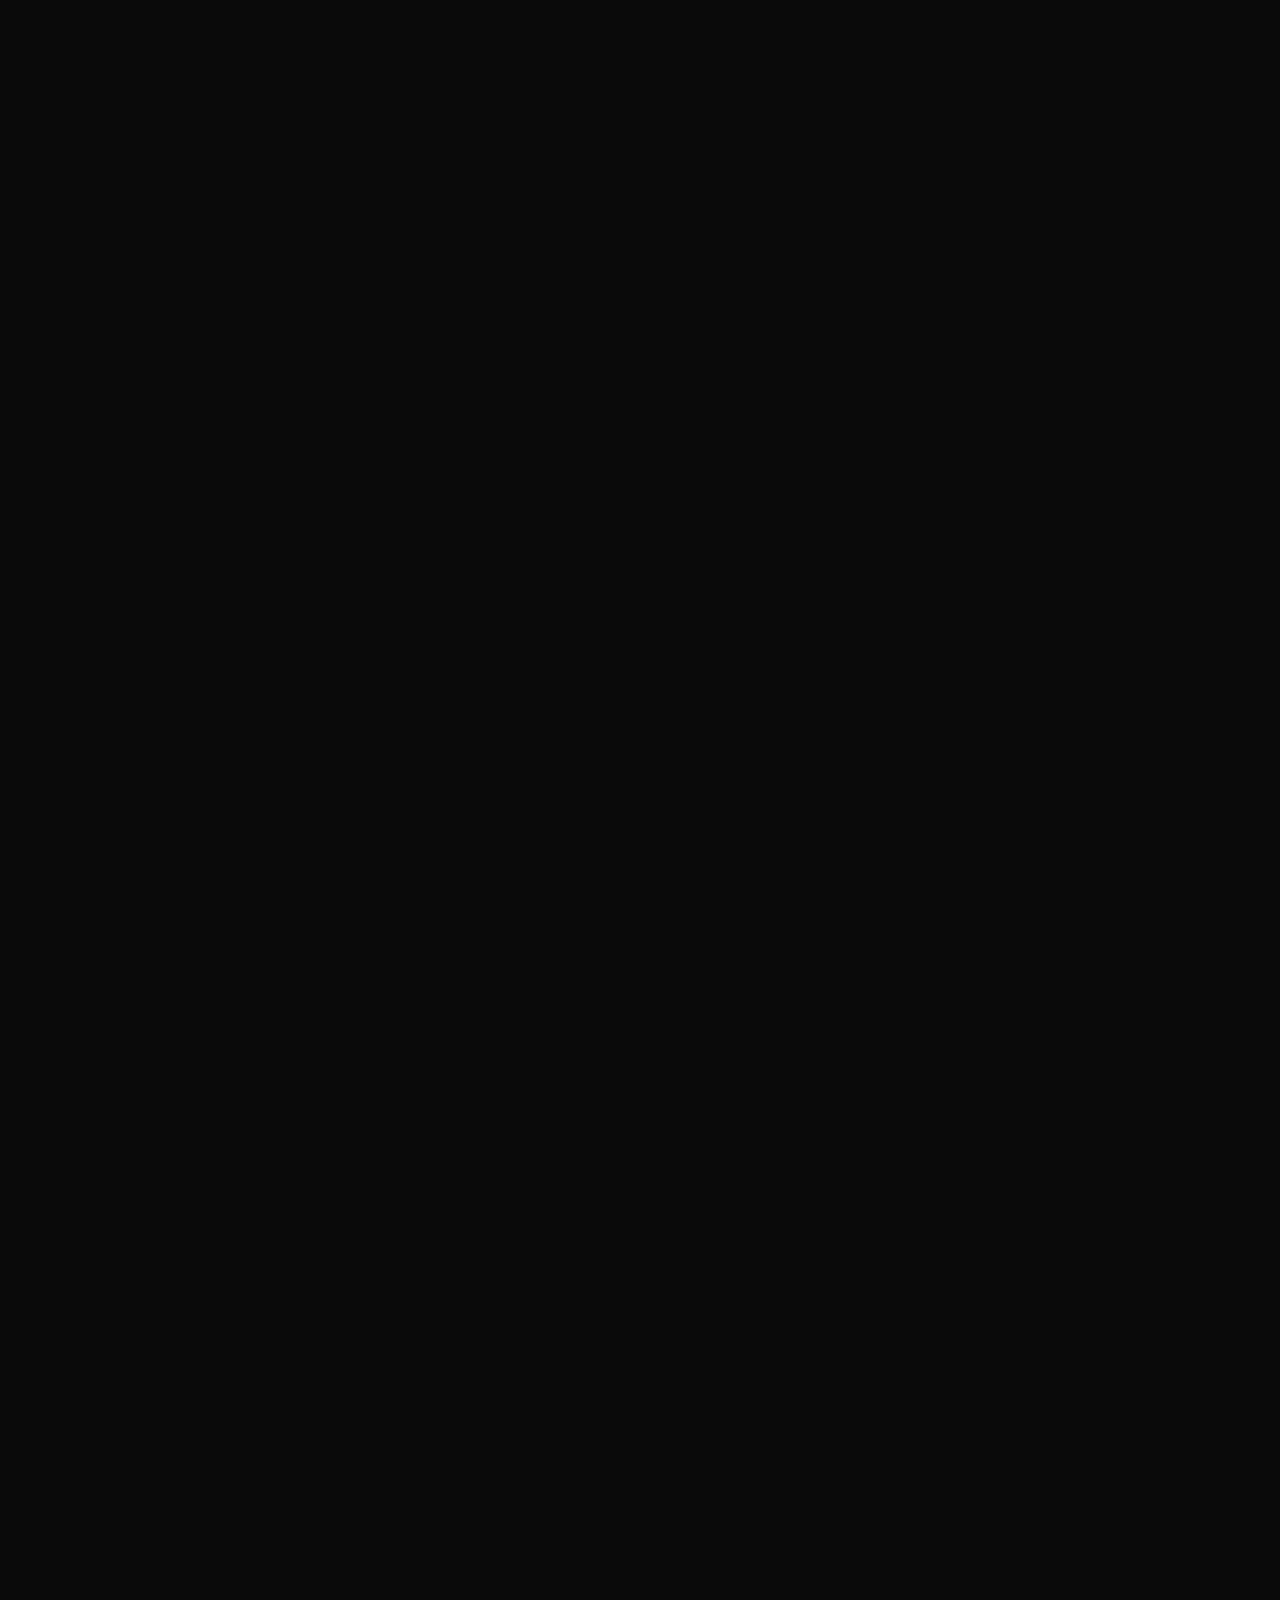
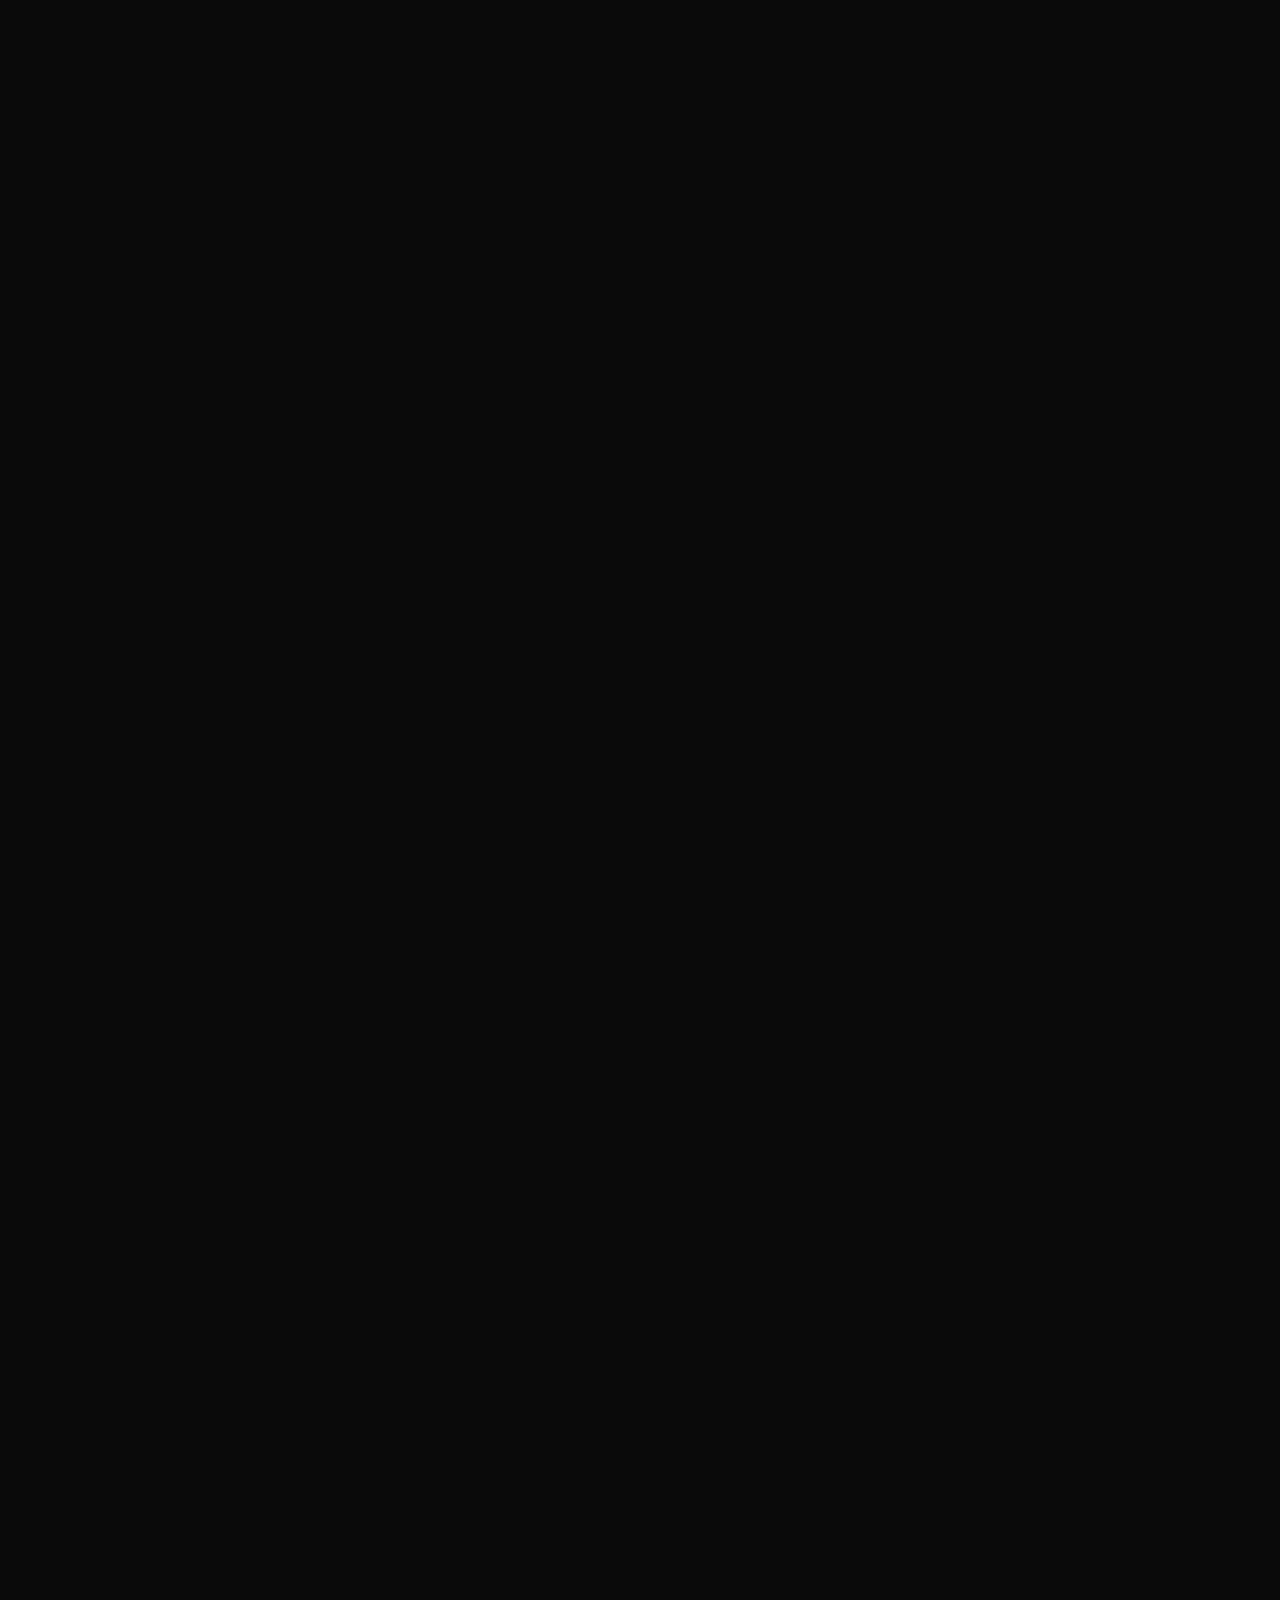
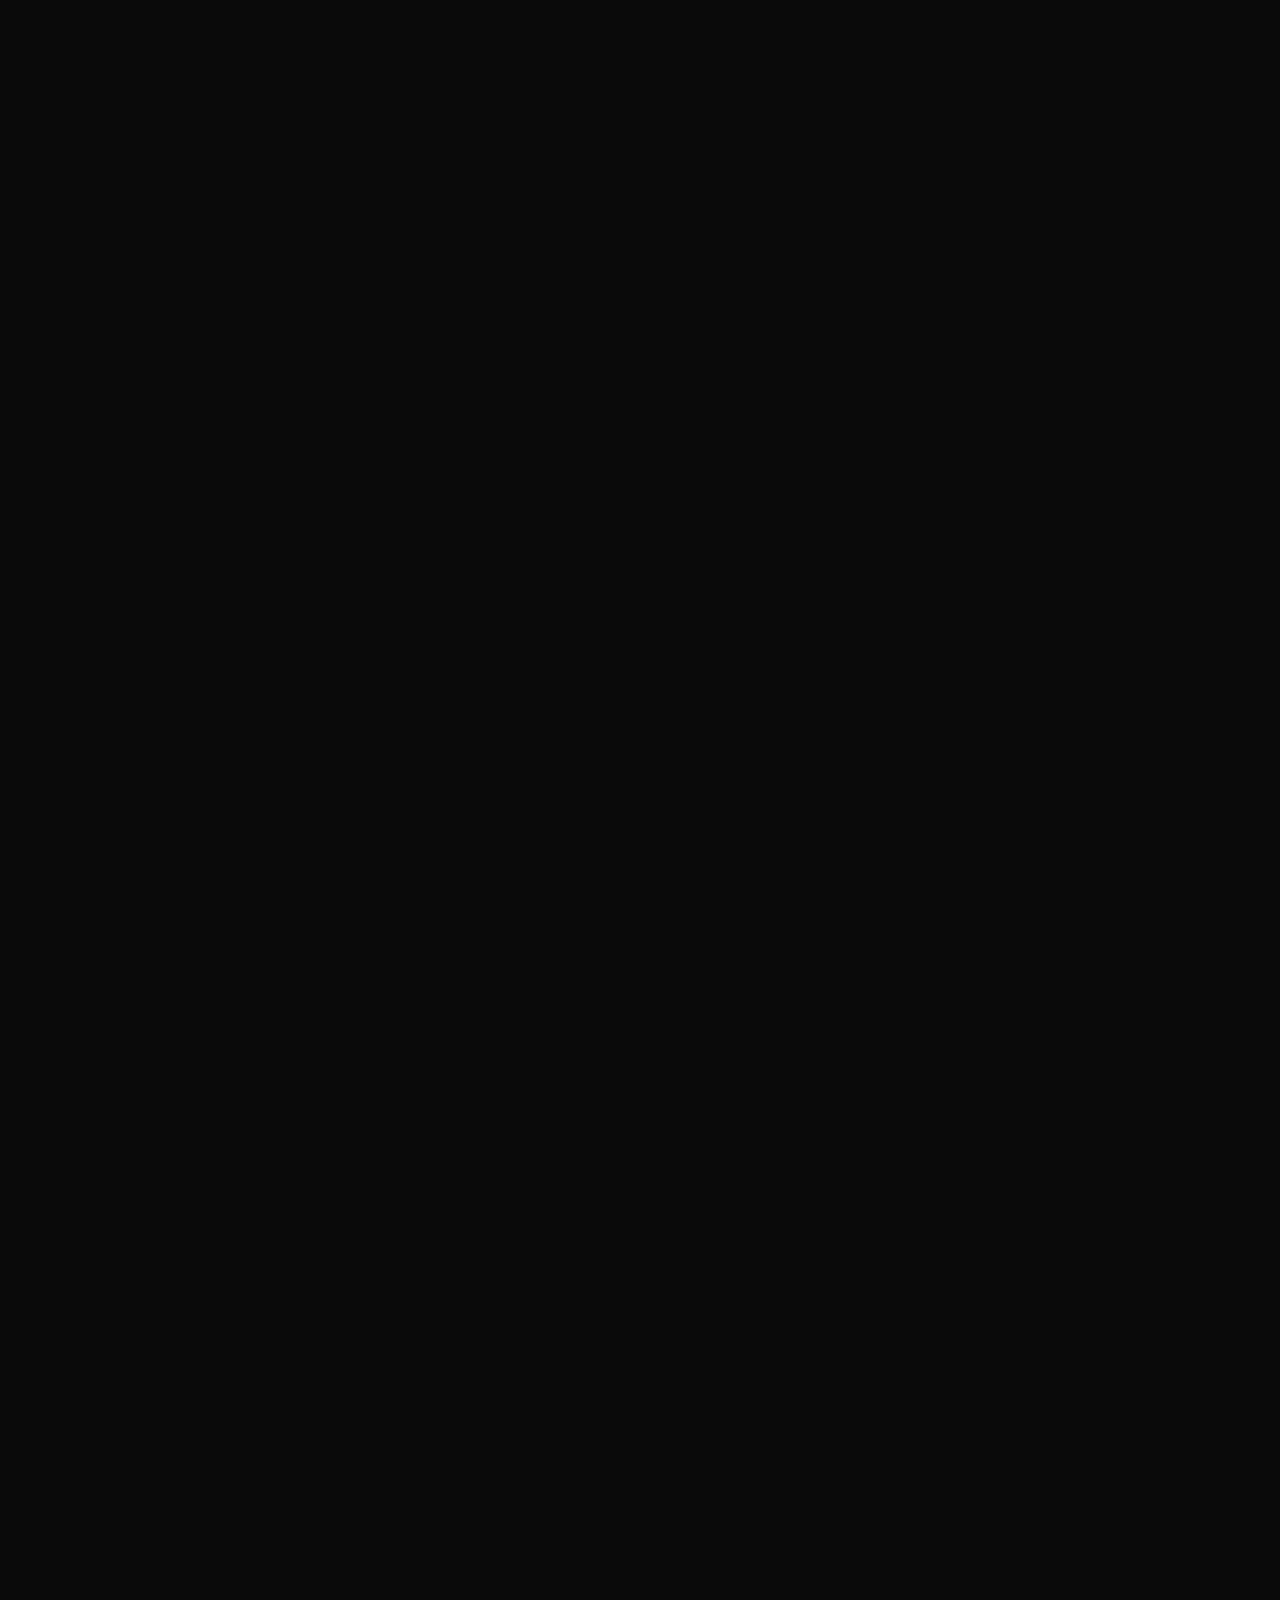
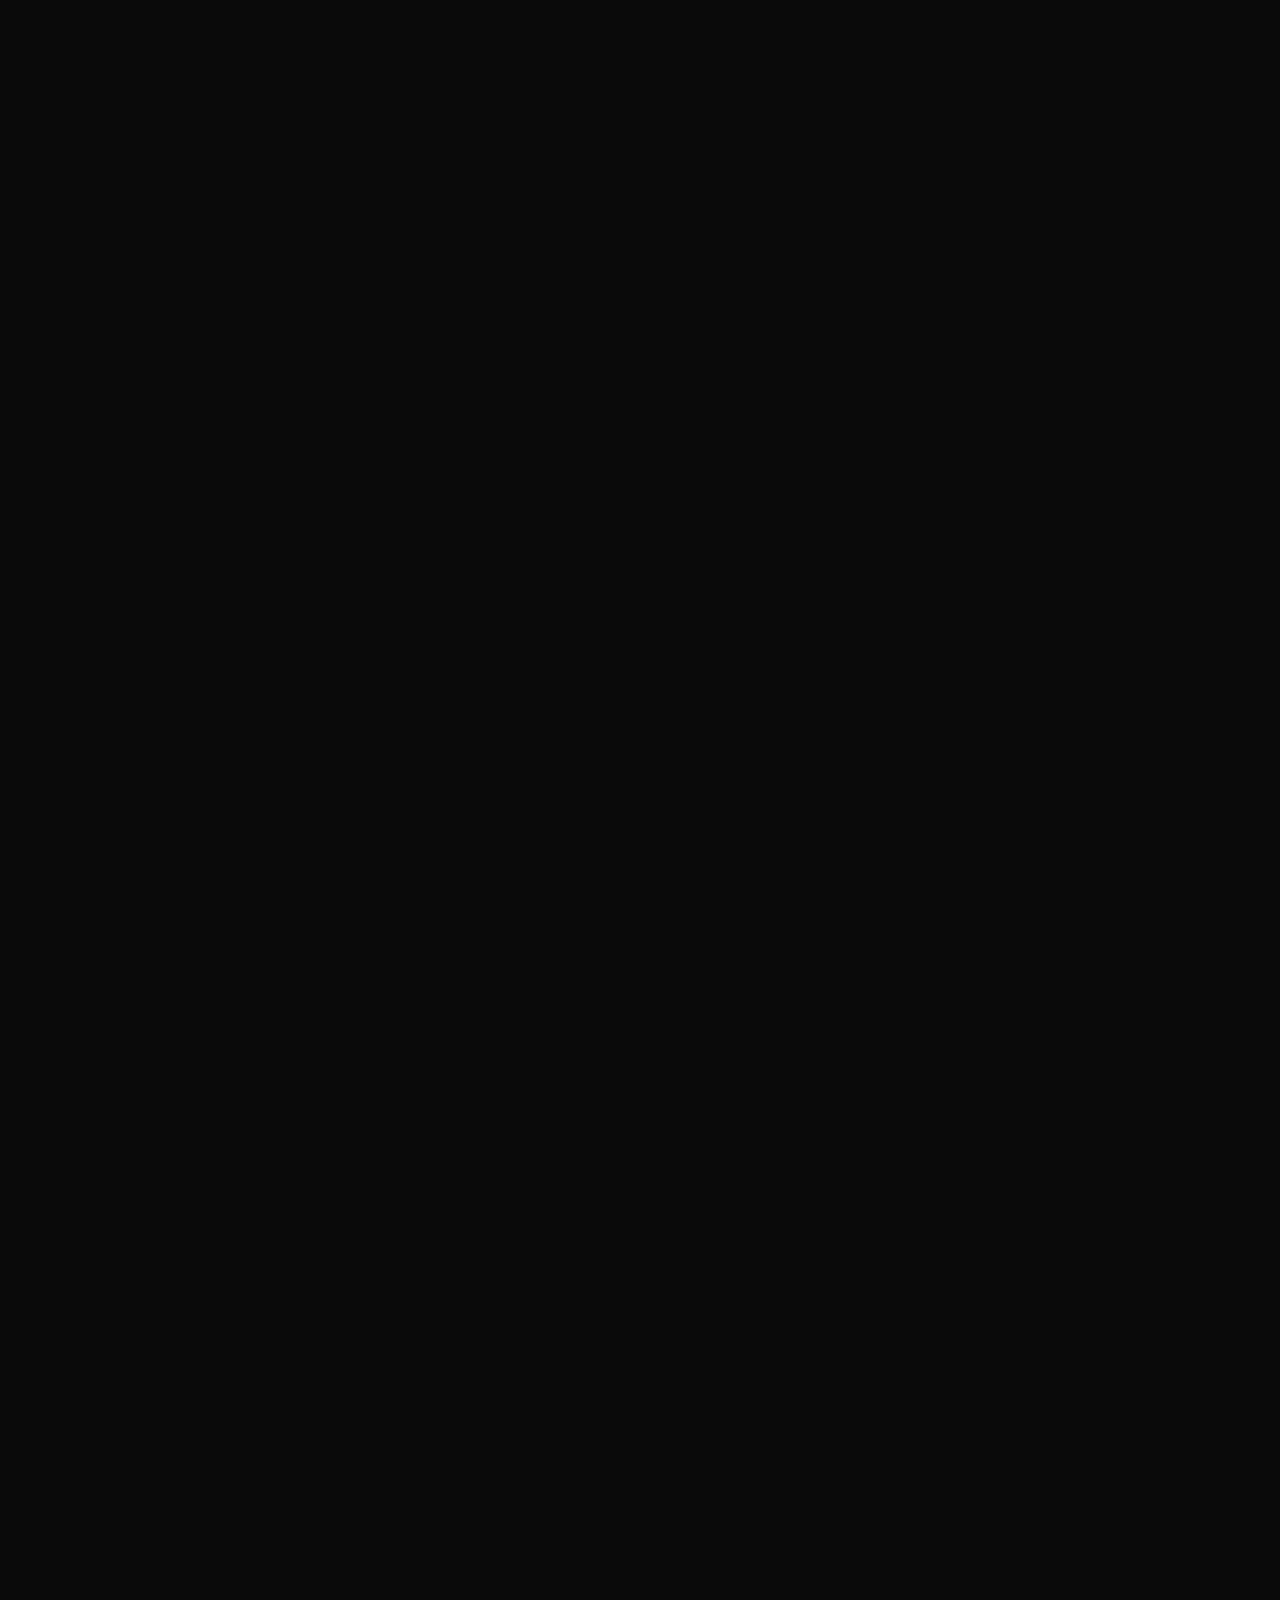
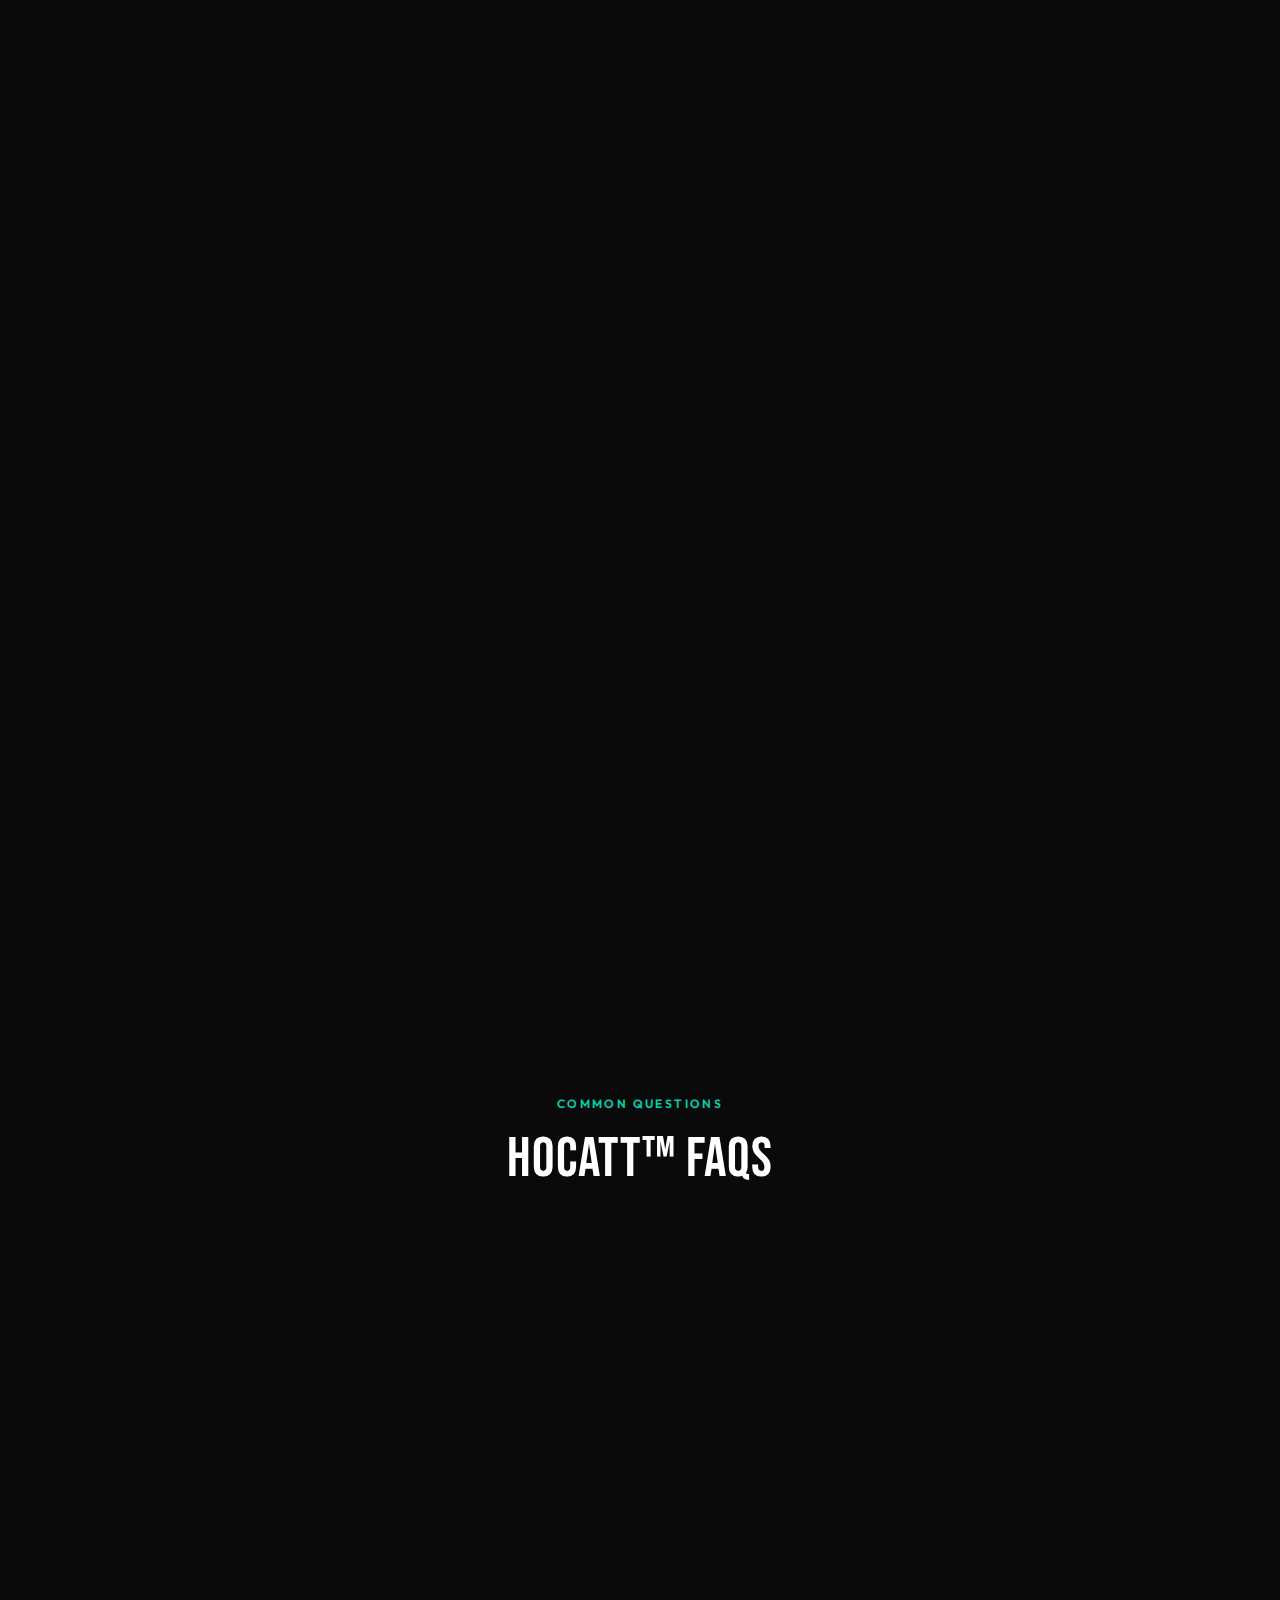
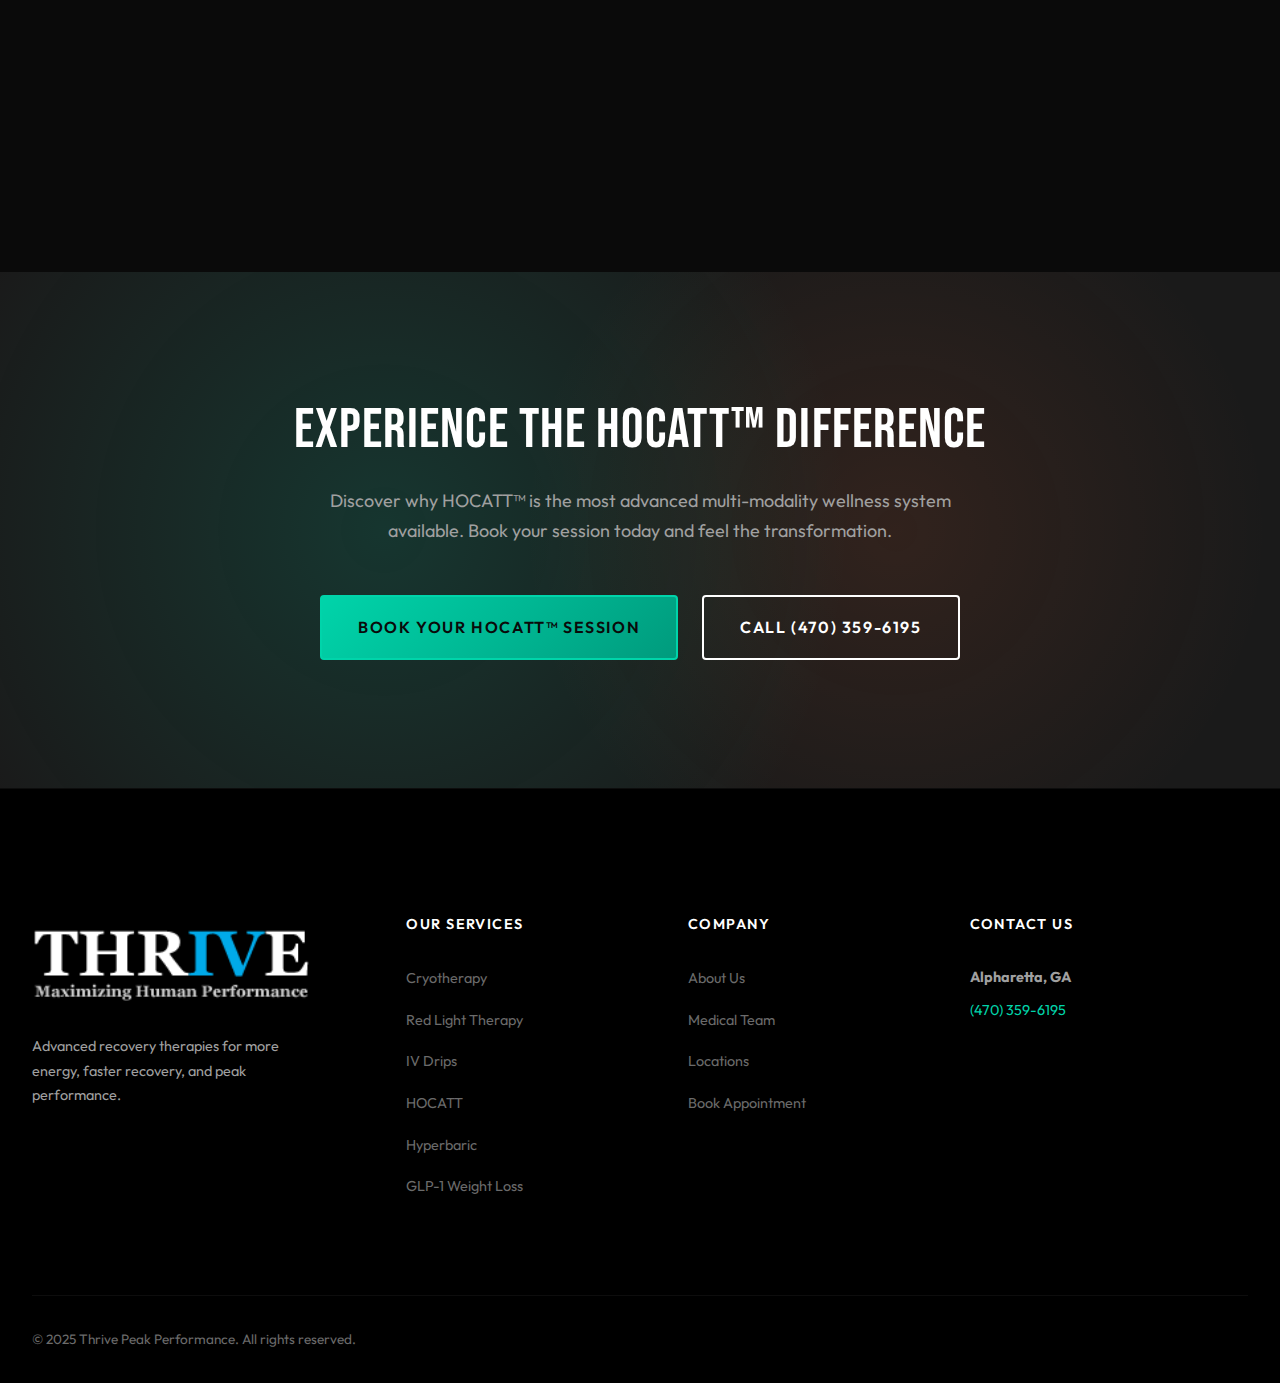
<file: hocatt.html>
<!DOCTYPE html>
<html lang="en">
<head>
    <meta charset="UTF-8">
    <meta name="viewport" content="width=device-width, initial-scale=1.0">
    <title>HOCATT™ Ozone Sauna | Thrive Peak Performance</title>
    <link rel="preconnect" href="https://fonts.googleapis.com">
    <link rel="preconnect" href="https://fonts.gstatic.com" crossorigin>
    <link href="https://fonts.googleapis.com/css2?family=Bebas+Neue&family=Outfit:wght@300;400;500;600;700&display=swap" rel="stylesheet">
    <link rel="stylesheet" href="styles.css">
    <link rel="stylesheet" href="pages.css">
</head>
<body>
    <!-- Navigation -->
    <nav class="main-nav">
        <div class="nav-container">
            <a href="index.html" class="logo">
                <img src="images/logo.png" alt="Thrive Peak Performance" class="logo-img">
            </a>
            <ul class="nav-links">
                <li><a href="index.html">Home</a></li>
                <li><a href="services.html">Services</a></li>
                <li><a href="hocatt.html" class="active">HOCATT</a></li>
                <li><a href="about.html">About Us</a></li>
                <li><a href="contact.html">Locations</a></li>
            </ul>
            <div class="nav-actions">
                <a href="tel:470-359-6195" class="nav-phone">
                    <svg width="18" height="18" viewBox="0 0 24 24" fill="none" stroke="currentColor" stroke-width="2">
                        <path d="M22 16.92v3a2 2 0 0 1-2.18 2 19.79 19.79 0 0 1-8.63-3.07 19.5 19.5 0 0 1-6-6 19.79 19.79 0 0 1-3.07-8.67A2 2 0 0 1 4.11 2h3a2 2 0 0 1 2 1.72 12.84 12.84 0 0 0 .7 2.81 2 2 0 0 1-.45 2.11L8.09 9.91a16 16 0 0 0 6 6l1.27-1.27a2 2 0 0 1 2.11-.45 12.84 12.84 0 0 0 2.81.7A2 2 0 0 1 22 16.92z"/>
                    </svg>
                    (470) 359-6195
                </a>
                <a href="contact.html#book" class="btn btn-primary">Book Now</a>
            </div>
            <button class="mobile-menu-btn" aria-label="Toggle menu">
                <span></span>
                <span></span>
                <span></span>
            </button>
        </div>
    </nav>

    <!-- Hero Section -->
    <header class="hocatt-hero">
        <div class="hocatt-hero-bg"></div>
        <div class="container">
            <div class="hocatt-hero-content">
                <span class="page-tag">THE ULTIMATE WELLNESS SYSTEM</span>
                <h1>HOCATT™<br>Ozone Sauna</h1>
                <p class="hero-lead">Experience the world's most advanced multi-modality wellness system. Ten powerful therapies in one 30-minute session for complete body detoxification, rejuvenation, and peak performance.</p>
                <div class="hero-cta">
                    <a href="contact.html#book" class="btn btn-primary btn-lg">Book Your Session</a>
                    <a href="#how-it-works" class="btn btn-outline btn-lg">Learn How It Works</a>
                </div>
            </div>
        </div>
    </header>

    <!-- What is HOCATT -->
    <section class="hocatt-intro">
        <div class="container">
            <div class="intro-grid">
                <div class="intro-content">
                    <span class="section-tag">WHAT IS HOCATT™?</span>
                    <h2>Hyperthermic Ozone and Carbonic Acid Transdermal Therapy</h2>
                    <p>The HOCATT™ (Hyperthermic Ozone and Carbonic Acid Transdermal Therapy) is a revolutionary wellness device that acts as a personal ozone steam sauna. You sit comfortably with just your head exposed to fresh air while your body receives an extraordinary infusion of multiple therapeutic modalities.</p>
                    <p>Unlike traditional saunas or single-therapy treatments, the HOCATT™ combines <strong>ten different therapeutic technologies</strong> in a single session, working synergistically to detoxify, oxygenate, and rejuvenate your body at the cellular level.</p>
                    <p>Originally developed for chronic illness support, the HOCATT™ has become the go-to treatment for anyone looking to maintain peak vitality, accelerate recovery, enhance athletic performance, or simply feel their absolute best.</p>
                </div>
                <div class="intro-stats">
                    <div class="stat-card">
                        <span class="stat-number">10</span>
                        <span class="stat-label">Therapeutic Modalities</span>
                    </div>
                    <div class="stat-card">
                        <span class="stat-number">25%</span>
                        <span class="stat-label">Circulation Increase</span>
                    </div>
                    <div class="stat-card">
                        <span class="stat-number">30</span>
                        <span class="stat-label">Minute Sessions</span>
                    </div>
                    <div class="stat-card accent">
                        <span class="stat-number">2x</span>
                        <span class="stat-label">Efficacy vs. Standard Ozone Saunas</span>
                    </div>
                </div>
            </div>
        </div>
    </section>

    <!-- 10 Modalities -->
    <section class="modalities-section">
        <div class="container">
            <div class="section-header centered">
                <span class="section-tag">10 THERAPIES IN ONE</span>
                <h2>The Power of Multi-Modality Treatment</h2>
                <p class="section-subtitle">Each HOCATT™ session delivers these ten synergistic therapeutic technologies:</p>
            </div>
            <div class="modalities-grid">
                <div class="modality-card">
                    <div class="modality-number">01</div>
                    <h3>Transdermal Ozone</h3>
                    <p>Ozone penetrates the skin to inactivate bacteria, viruses, yeast, fungi, and parasites while accelerating ATP energy production in your cells.</p>
                </div>
                <div class="modality-card">
                    <div class="modality-number">02</div>
                    <h3>Carbonic Acid (CO₂)</h3>
                    <p>One of the few compounds that naturally increases oxygen uptake and delivery at the cellular level, dilating blood vessels by up to 25%.</p>
                </div>
                <div class="modality-card">
                    <div class="modality-number">03</div>
                    <h3>Far Infrared</h3>
                    <p>Deep-penetrating heat therapy that promotes detoxification, improves circulation, and relaxes muscles and joints.</p>
                </div>
                <div class="modality-card">
                    <div class="modality-number">04</div>
                    <h3>Steam Sauna</h3>
                    <p>Opens pores and allows therapeutic compounds to penetrate deeply while promoting sweating and toxin release.</p>
                </div>
                <div class="modality-card">
                    <div class="modality-number">05</div>
                    <h3>Whole Body Hyperthermia</h3>
                    <p>Controlled heat elevation that mimics a fever response, activating your immune system and enhancing metabolic function.</p>
                </div>
                <div class="modality-card">
                    <div class="modality-number">06</div>
                    <h3>Pure Oxygen Breathing</h3>
                    <p>Humidified pure oxygen delivered to your nose and mouth throughout the session for enhanced oxygenation.</p>
                </div>
                <div class="modality-card">
                    <div class="modality-number">07</div>
                    <h3>Photon Light Therapy</h3>
                    <p>Full-spectrum color light rays fill the chamber, providing photobiomodulation benefits for cellular energy and healing.</p>
                </div>
                <div class="modality-card">
                    <div class="modality-number">08</div>
                    <h3>Frequency-Specific Microcurrents</h3>
                    <p>Electrical stimulation through foot pads and hand electrodes helps with pain, inflammation, and cellular regeneration.</p>
                </div>
                <div class="modality-card">
                    <div class="modality-number">09</div>
                    <h3>Essential Oil Infusion</h3>
                    <p>Aromatherapy oils can be infused with the steam for additional therapeutic and relaxation benefits.</p>
                </div>
                <div class="modality-card">
                    <div class="modality-number">10</div>
                    <h3>Ultraviolet Irradiation</h3>
                    <p>UV light works with ozone to create additional therapeutic compounds that support immune function and healing.</p>
                </div>
            </div>
        </div>
    </section>

    <!-- How It Works -->
    <section id="how-it-works" class="how-it-works-section">
        <div class="container">
            <div class="section-header">
                <span class="section-tag">THE PROCESS</span>
                <h2>How Your HOCATT™ Session Works</h2>
            </div>
            <div class="process-timeline">
                <div class="timeline-item">
                    <div class="timeline-marker">
                        <span>1</span>
                    </div>
                    <div class="timeline-content">
                        <div class="timeline-time">Minutes 0-3</div>
                        <h3>Preparation & Entry</h3>
                        <p>You'll enter the HOCATT™ chamber and get comfortable. The chamber seals around your neck, leaving your head outside in fresh air. The session begins with a gentle warm-up as steam fills the chamber.</p>
                    </div>
                </div>
                <div class="timeline-item">
                    <div class="timeline-marker">
                        <span>2</span>
                    </div>
                    <div class="timeline-content">
                        <div class="timeline-time">Minutes 3-8</div>
                        <h3>Carbonic Acid Cycle</h3>
                        <p>Carbon dioxide is infused at a specific flow rate, reacting with steam to create carbonic acid. This dilates your blood vessels, increasing circulation by up to 25% and dramatically enhancing oxygen delivery to your cells. Your pores open wide, preparing your body for the ozone cycle.</p>
                    </div>
                </div>
                <div class="timeline-item">
                    <div class="timeline-marker">
                        <span>3</span>
                    </div>
                    <div class="timeline-content">
                        <div class="timeline-time">Minutes 8-28</div>
                        <h3>Ozone Therapy Cycle</h3>
                        <p>The carbonic acid cycle stops automatically and the ozone cycle begins. Ozone reacts with the steam to create H₂O₂ (hydrogen peroxide) on your skin's surface, which destroys bacteria, yeast, and fungal infections. Thanks to the carbonic acid pre-treatment, ozone efficacy is <strong>doubled</strong> compared to standard ozone saunas.</p>
                    </div>
                </div>
                <div class="timeline-item">
                    <div class="timeline-marker">
                        <span>4</span>
                    </div>
                    <div class="timeline-content">
                        <div class="timeline-time">Minutes 28-30</div>
                        <h3>Extraction & Completion</h3>
                        <p>The entire volume of steam is extracted into the HOCATT's large-volume activated carbon charcoal destructor—preventing any ozone release when the doors open. The HOCATT™ is the only ozone sauna with dual destructors for maximum safety. You'll step out feeling refreshed, energized, and rejuvenated.</p>
                    </div>
                </div>
            </div>
        </div>
    </section>

    <!-- Benefits -->
    <section class="benefits-section">
        <div class="container">
            <div class="section-header centered">
                <span class="section-tag">PROVEN BENEFITS</span>
                <h2>What HOCATT™ Can Do For You</h2>
            </div>
            <div class="benefits-categories">
                <div class="benefit-category">
                    <div class="category-icon">
                        <svg viewBox="0 0 48 48" fill="none" stroke="currentColor" stroke-width="2">
                            <path d="M24 4v8M24 36v8M4 24h8M36 24h8M10.5 10.5l5.7 5.7M31.8 31.8l5.7 5.7M10.5 37.5l5.7-5.7M31.8 16.2l5.7-5.7"/>
                            <circle cx="24" cy="24" r="8"/>
                        </svg>
                    </div>
                    <h3>Immune System</h3>
                    <ul>
                        <li>Inactivates viruses, bacteria, yeast, fungi, and parasites</li>
                        <li>Stimulates immune cell production</li>
                        <li>Reduces chronic inflammation</li>
                        <li>Supports natural healing processes</li>
                    </ul>
                </div>
                <div class="benefit-category">
                    <div class="category-icon">
                        <svg viewBox="0 0 48 48" fill="none" stroke="currentColor" stroke-width="2">
                            <path d="M24 4c-11 0-20 9-20 20s9 20 20 20 20-9 20-20"/>
                            <path d="M24 4c5.5 0 10 9 10 20s-4.5 20-10 20"/>
                            <path d="M4 24h40"/>
                        </svg>
                    </div>
                    <h3>Detoxification</h3>
                    <ul>
                        <li>Removes toxins and free radicals</li>
                        <li>Cleanses arteries and veins</li>
                        <li>Supports liver and kidney function</li>
                        <li>Enhances lymphatic drainage</li>
                    </ul>
                </div>
                <div class="benefit-category">
                    <div class="category-icon">
                        <svg viewBox="0 0 48 48" fill="none" stroke="currentColor" stroke-width="2">
                            <path d="M24 44s16-8 16-20V10L24 4 8 10v14c0 12 16 20 16 20z"/>
                            <path d="M16 24l6 6 10-12"/>
                        </svg>
                    </div>
                    <h3>Athletic Performance</h3>
                    <ul>
                        <li>Accelerates muscle recovery</li>
                        <li>Increases cellular energy (ATP)</li>
                        <li>Improves oxygen utilization</li>
                        <li>Reduces lactic acid buildup</li>
                    </ul>
                </div>
                <div class="benefit-category">
                    <div class="category-icon">
                        <svg viewBox="0 0 48 48" fill="none" stroke="currentColor" stroke-width="2">
                            <circle cx="24" cy="16" r="8"/>
                            <path d="M8 44c0-8 7-14 16-14s16 6 16 14"/>
                        </svg>
                    </div>
                    <h3>Women's Health</h3>
                    <ul>
                        <li>Supports endometriosis relief</li>
                        <li>May help with fibroids</li>
                        <li>Addresses pelvic pain</li>
                        <li>Supports fertility health</li>
                    </ul>
                </div>
                <div class="benefit-category">
                    <div class="category-icon">
                        <svg viewBox="0 0 48 48" fill="none" stroke="currentColor" stroke-width="2">
                            <path d="M24 4l6 12 13 2-9 9 2 13-12-6-12 6 2-13-9-9 13-2z"/>
                        </svg>
                    </div>
                    <h3>Energy & Vitality</h3>
                    <ul>
                        <li>Boosts natural energy levels</li>
                        <li>Improves mental clarity</li>
                        <li>Enhances sleep quality</li>
                        <li>Reduces chronic fatigue</li>
                    </ul>
                </div>
                <div class="benefit-category">
                    <div class="category-icon">
                        <svg viewBox="0 0 48 48" fill="none" stroke="currentColor" stroke-width="2">
                            <path d="M20.84 4.61a5.5 5.5 0 0 0-7.78 0L12 5.67l-1.06-1.06a5.5 5.5 0 0 0-7.78 7.78l1.06 1.06L12 21.23l7.78-7.78 1.06-1.06a5.5 5.5 0 0 0 0-7.78z" transform="translate(12, 12)"/>
                        </svg>
                    </div>
                    <h3>Circulation & Cardiovascular</h3>
                    <ul>
                        <li>Improves blood circulation by 25%</li>
                        <li>Supports heart health</li>
                        <li>Enhances oxygen delivery</li>
                        <li>Promotes vascular health</li>
                    </ul>
                </div>
            </div>
        </div>
    </section>

    <!-- FAQ -->
    <section class="faq-section">
        <div class="container">
            <div class="section-header centered">
                <span class="section-tag">COMMON QUESTIONS</span>
                <h2>HOCATT™ FAQs</h2>
            </div>
            <div class="faq-grid">
                <div class="faq-item">
                    <h4>Is HOCATT™ safe?</h4>
                    <p>Yes. The HOCATT™ is designed with multiple safety features, including dual ozone destructors that prevent any ozone from escaping when the chamber opens. Your head remains outside the chamber in fresh air throughout the session. Our medical team monitors all sessions.</p>
                </div>
                <div class="faq-item">
                    <h4>How long is a session?</h4>
                    <p>Each HOCATT™ session is 25-30 minutes. The carbonic acid cycle runs for the first 3-8 minutes, followed by the ozone cycle for the remainder of the session.</p>
                </div>
                <div class="faq-item">
                    <h4>What should I wear?</h4>
                    <p>You'll be provided with everything you need. Most clients wear minimal or no clothing inside the chamber for maximum skin exposure to the therapeutic modalities. Towels and robes are provided.</p>
                </div>
                <div class="faq-item">
                    <h4>How often should I do HOCATT™?</h4>
                    <p>For general wellness and maintenance, 1-2 sessions per week is ideal. For specific health goals or chronic conditions, our medical team may recommend a more intensive protocol of 3-5 sessions per week initially.</p>
                </div>
                <div class="faq-item">
                    <h4>Who shouldn't use HOCATT™?</h4>
                    <p>HOCATT™ is not recommended for pregnant women, those with active bleeding disorders, recent organ transplant recipients, or those with certain cardiovascular conditions. Our team will review your health history before your first session.</p>
                </div>
                <div class="faq-item">
                    <h4>What will I feel during the session?</h4>
                    <p>Most clients feel a pleasant warmth and deep relaxation. As the session progresses, you may begin to sweat. Many report feeling energized, clear-headed, and refreshed immediately after. Some experience a mild detox response in the 24-48 hours following.</p>
                </div>
            </div>
        </div>
    </section>

    <!-- CTA -->
    <section class="cta-section hocatt-cta">
        <div class="cta-bg"></div>
        <div class="container">
            <div class="cta-content">
                <h2>Experience the HOCATT™ Difference</h2>
                <p>Discover why HOCATT™ is the most advanced multi-modality wellness system available. Book your session today and feel the transformation.</p>
                <div class="cta-buttons">
                    <a href="contact.html#book" class="btn btn-primary btn-lg">Book Your HOCATT™ Session</a>
                    <a href="tel:470-359-6195" class="btn btn-outline btn-lg">Call (470) 359-6195</a>
                </div>
            </div>
        </div>
    </section>

    <!-- Footer -->
    <footer class="main-footer">
        <div class="container">
            <div class="footer-grid">
                <div class="footer-brand">
                    <a href="index.html" class="footer-logo">
                        <img src="images/logo.png" alt="Thrive Peak Performance" class="logo-img">
                    </a>
                    <p>Advanced recovery therapies for more energy, faster recovery, and peak performance.</p>
                </div>
                <div class="footer-links">
                    <h4>Our Services</h4>
                    <ul>
                        <li><a href="services.html#cryo">Cryotherapy</a></li>
                        <li><a href="services.html#redlight">Red Light Therapy</a></li>
                        <li><a href="services.html#iv">IV Drips</a></li>
                        <li><a href="hocatt.html">HOCATT</a></li>
                        <li><a href="services.html#hyperbaric">Hyperbaric</a></li>
                        <li><a href="services.html#weight">GLP-1 Weight Loss</a></li>
                    </ul>
                </div>
                <div class="footer-links">
                    <h4>Company</h4>
                    <ul>
                        <li><a href="about.html">About Us</a></li>
                        <li><a href="about.html#team">Medical Team</a></li>
                        <li><a href="contact.html">Locations</a></li>
                        <li><a href="contact.html#book">Book Appointment</a></li>
                    </ul>
                </div>
                <div class="footer-contact">
                    <h4>Contact Us</h4>
                    <address>
                        <p><strong>Alpharetta, GA</strong></p>
                        <p><a href="tel:470-359-6195">(470) 359-6195</a></p>
                    </address>
                </div>
            </div>
            <div class="footer-bottom">
                <p>© 2025 Thrive Peak Performance. All rights reserved.</p>
            </div>
        </div>
    </footer>

    <script src="script.js"></script>
</body>
</html>
</file>
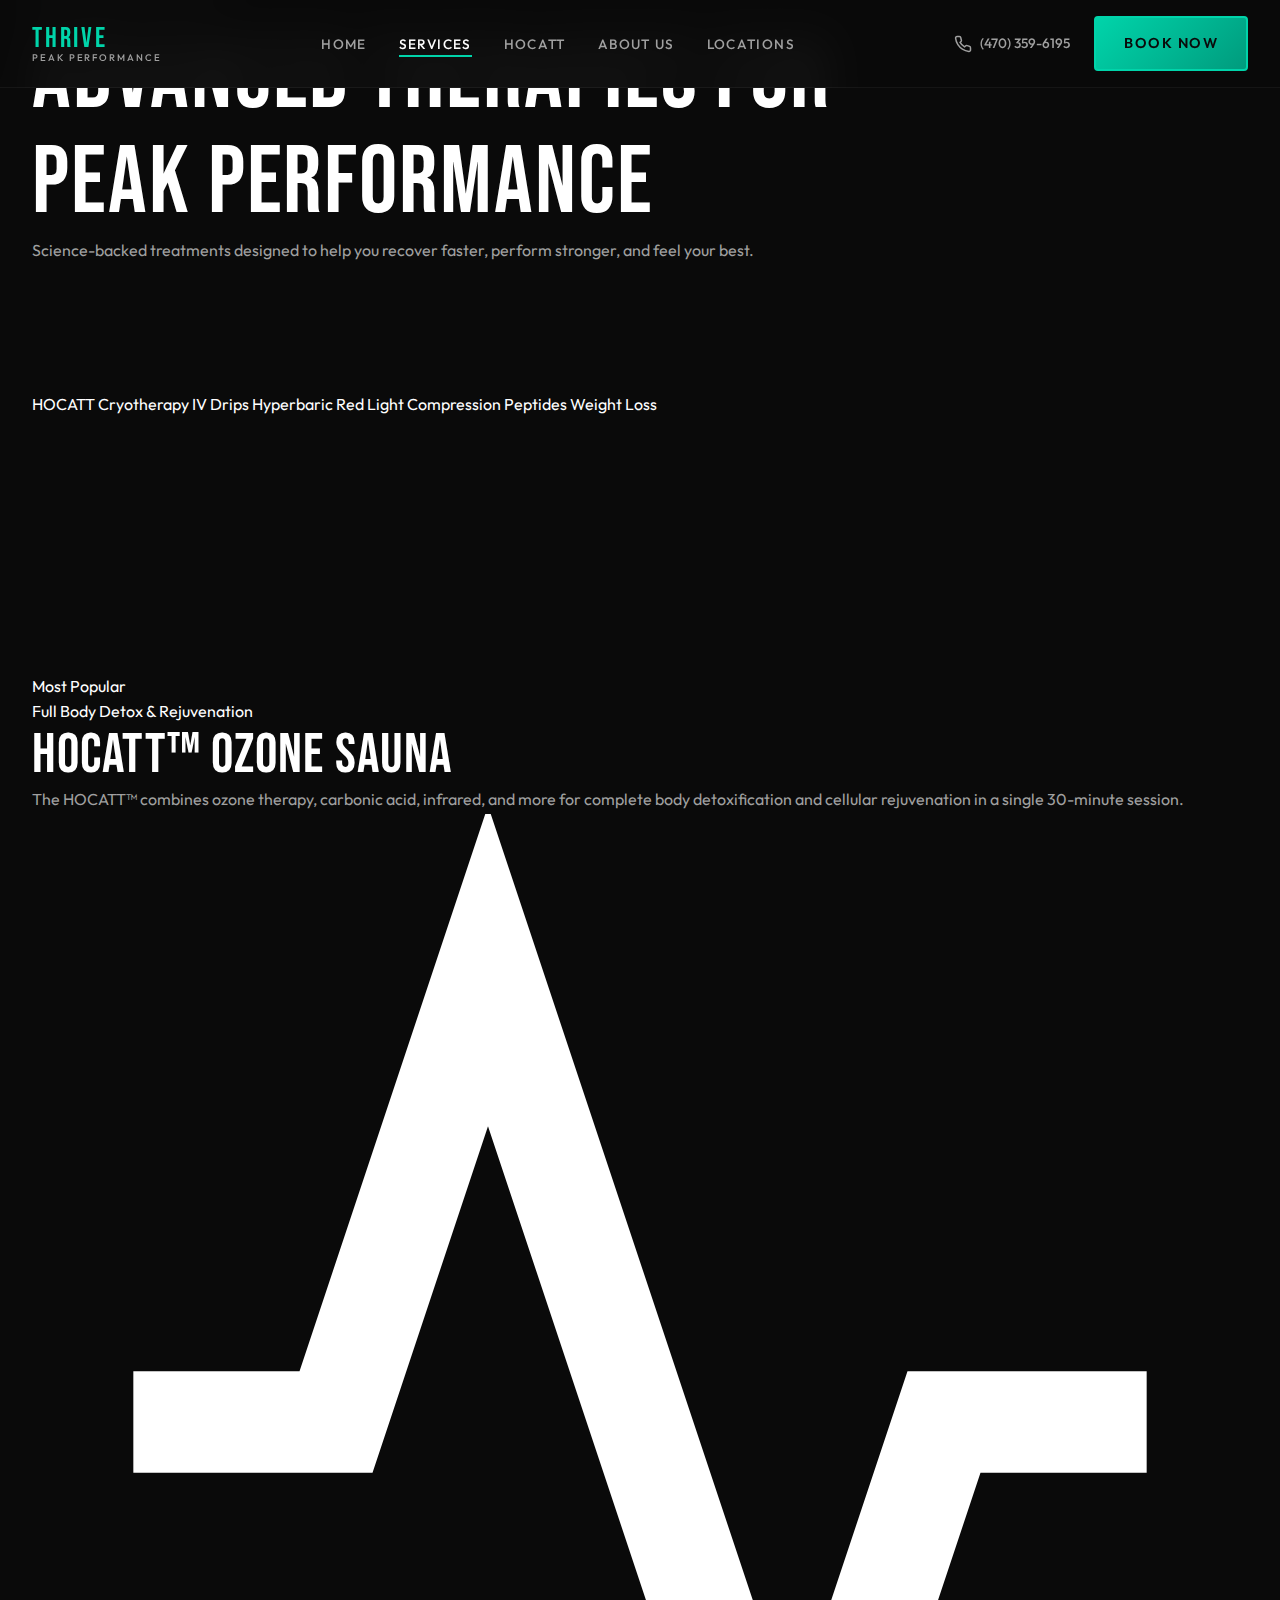
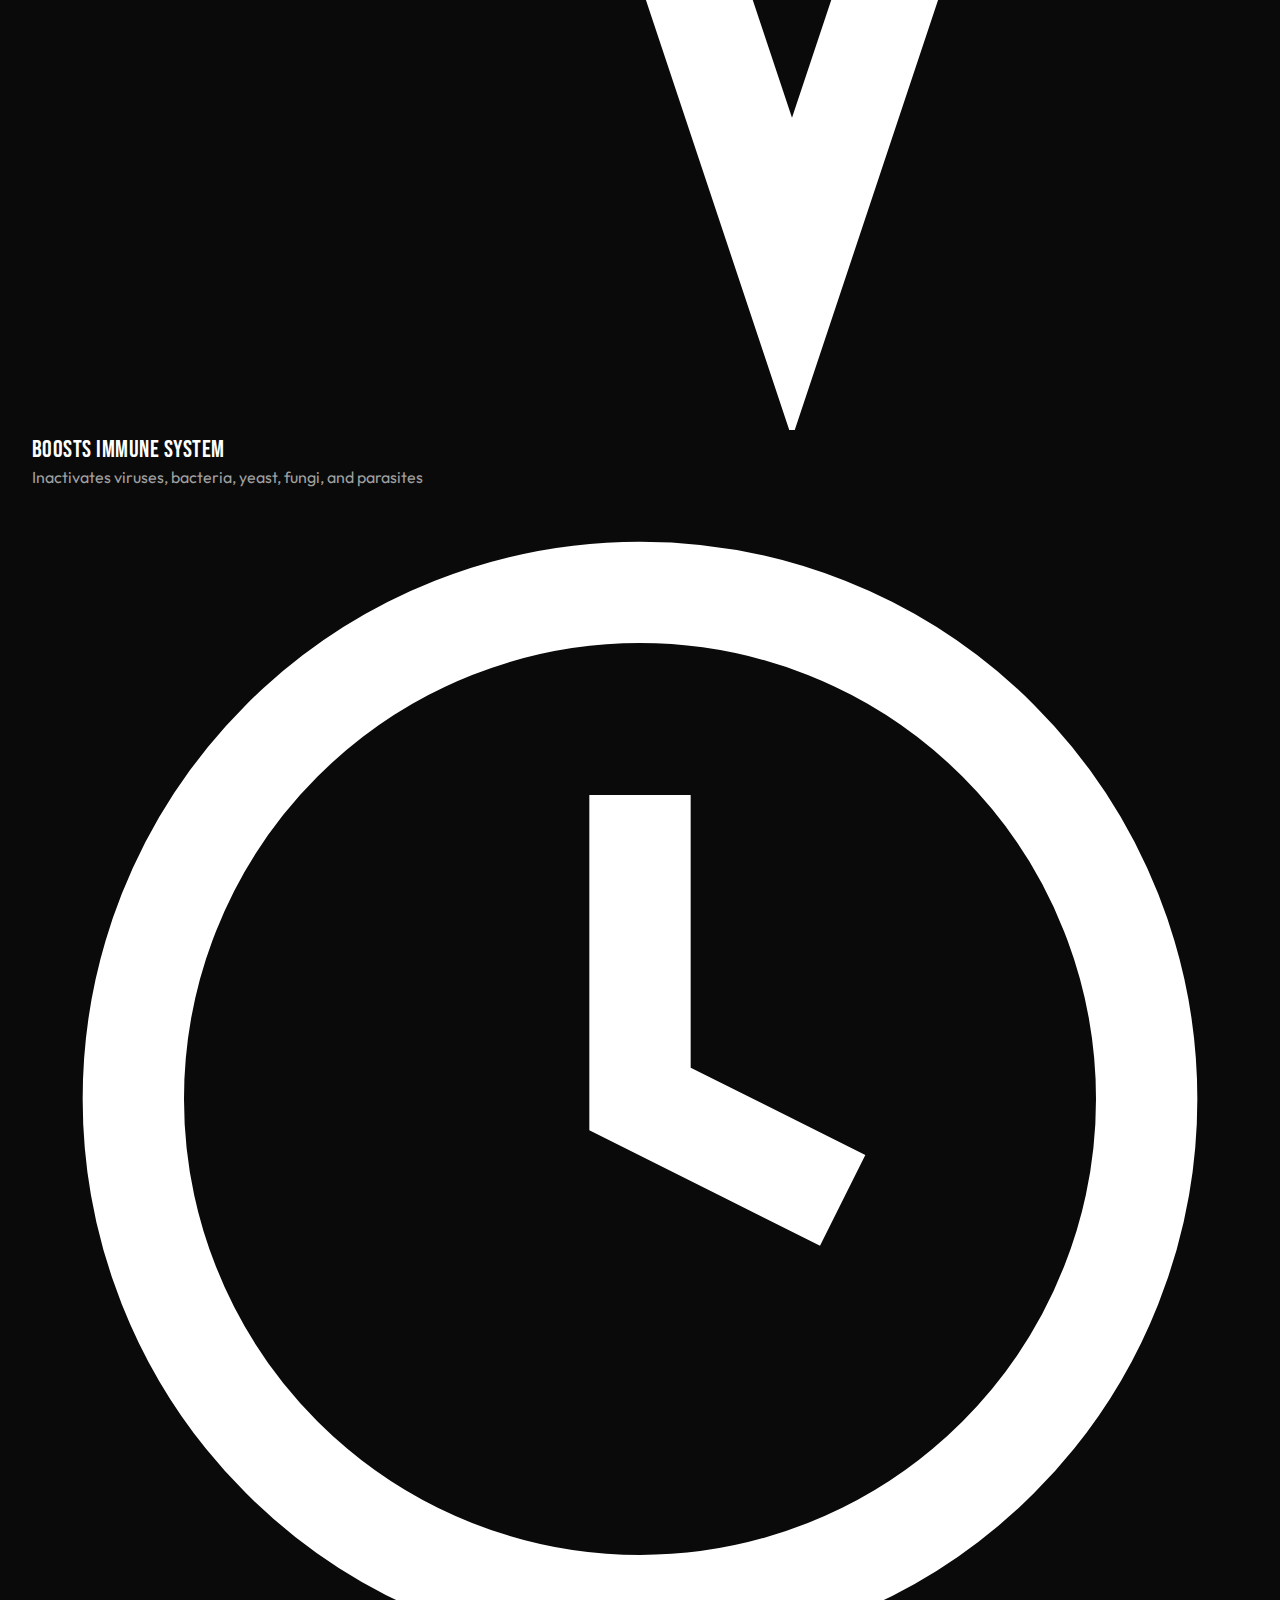
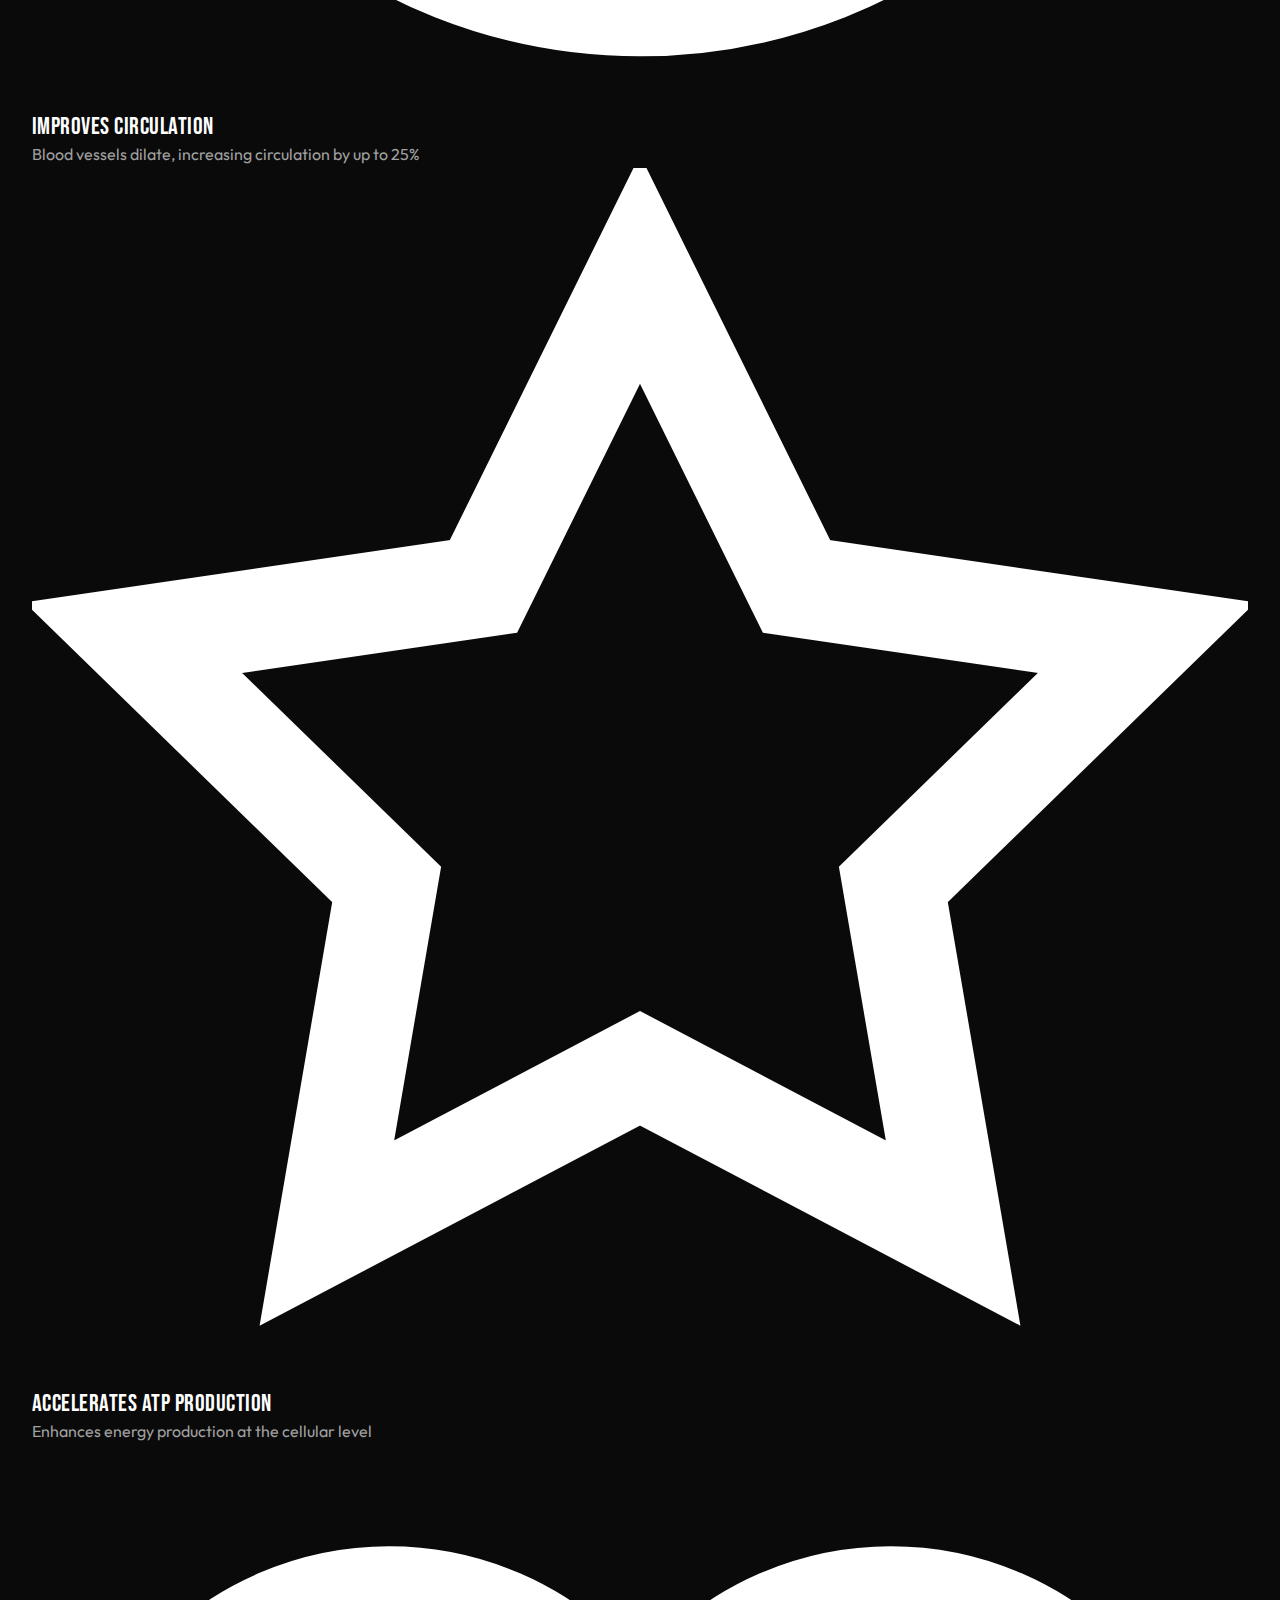
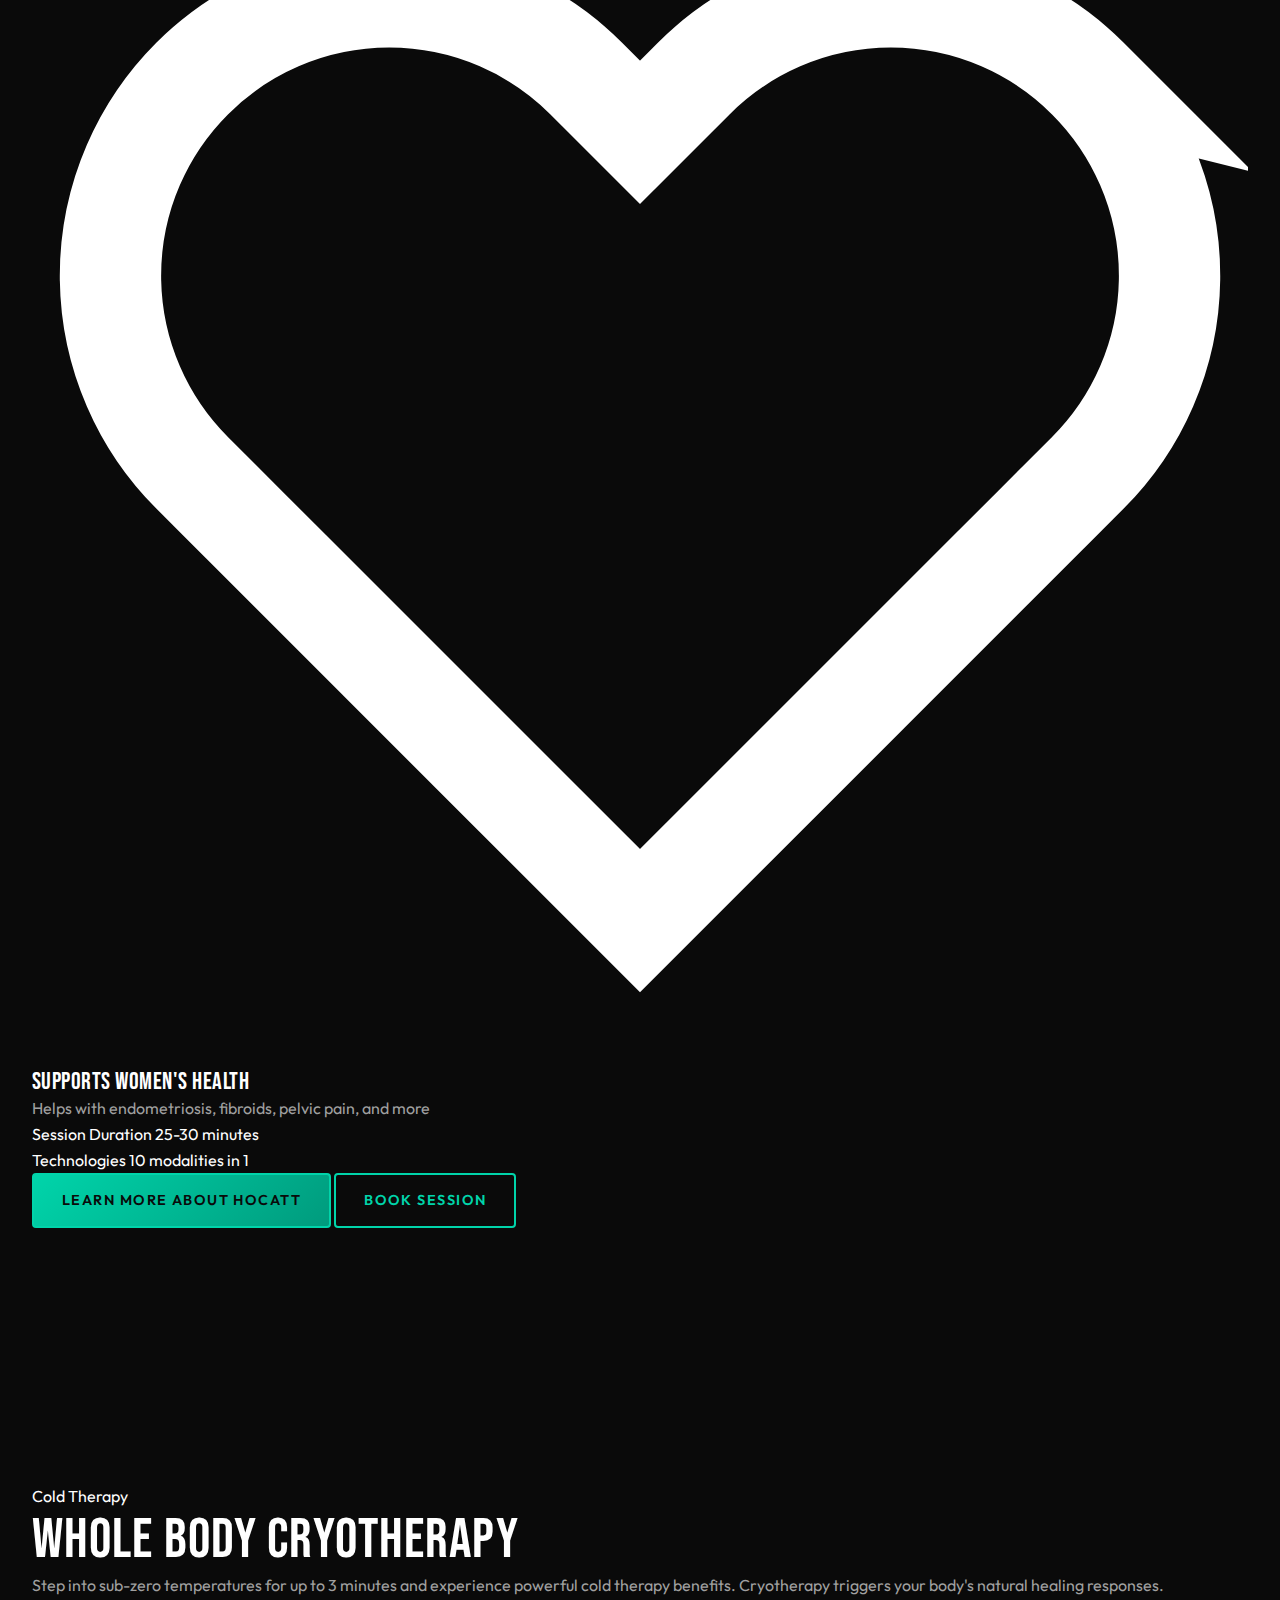
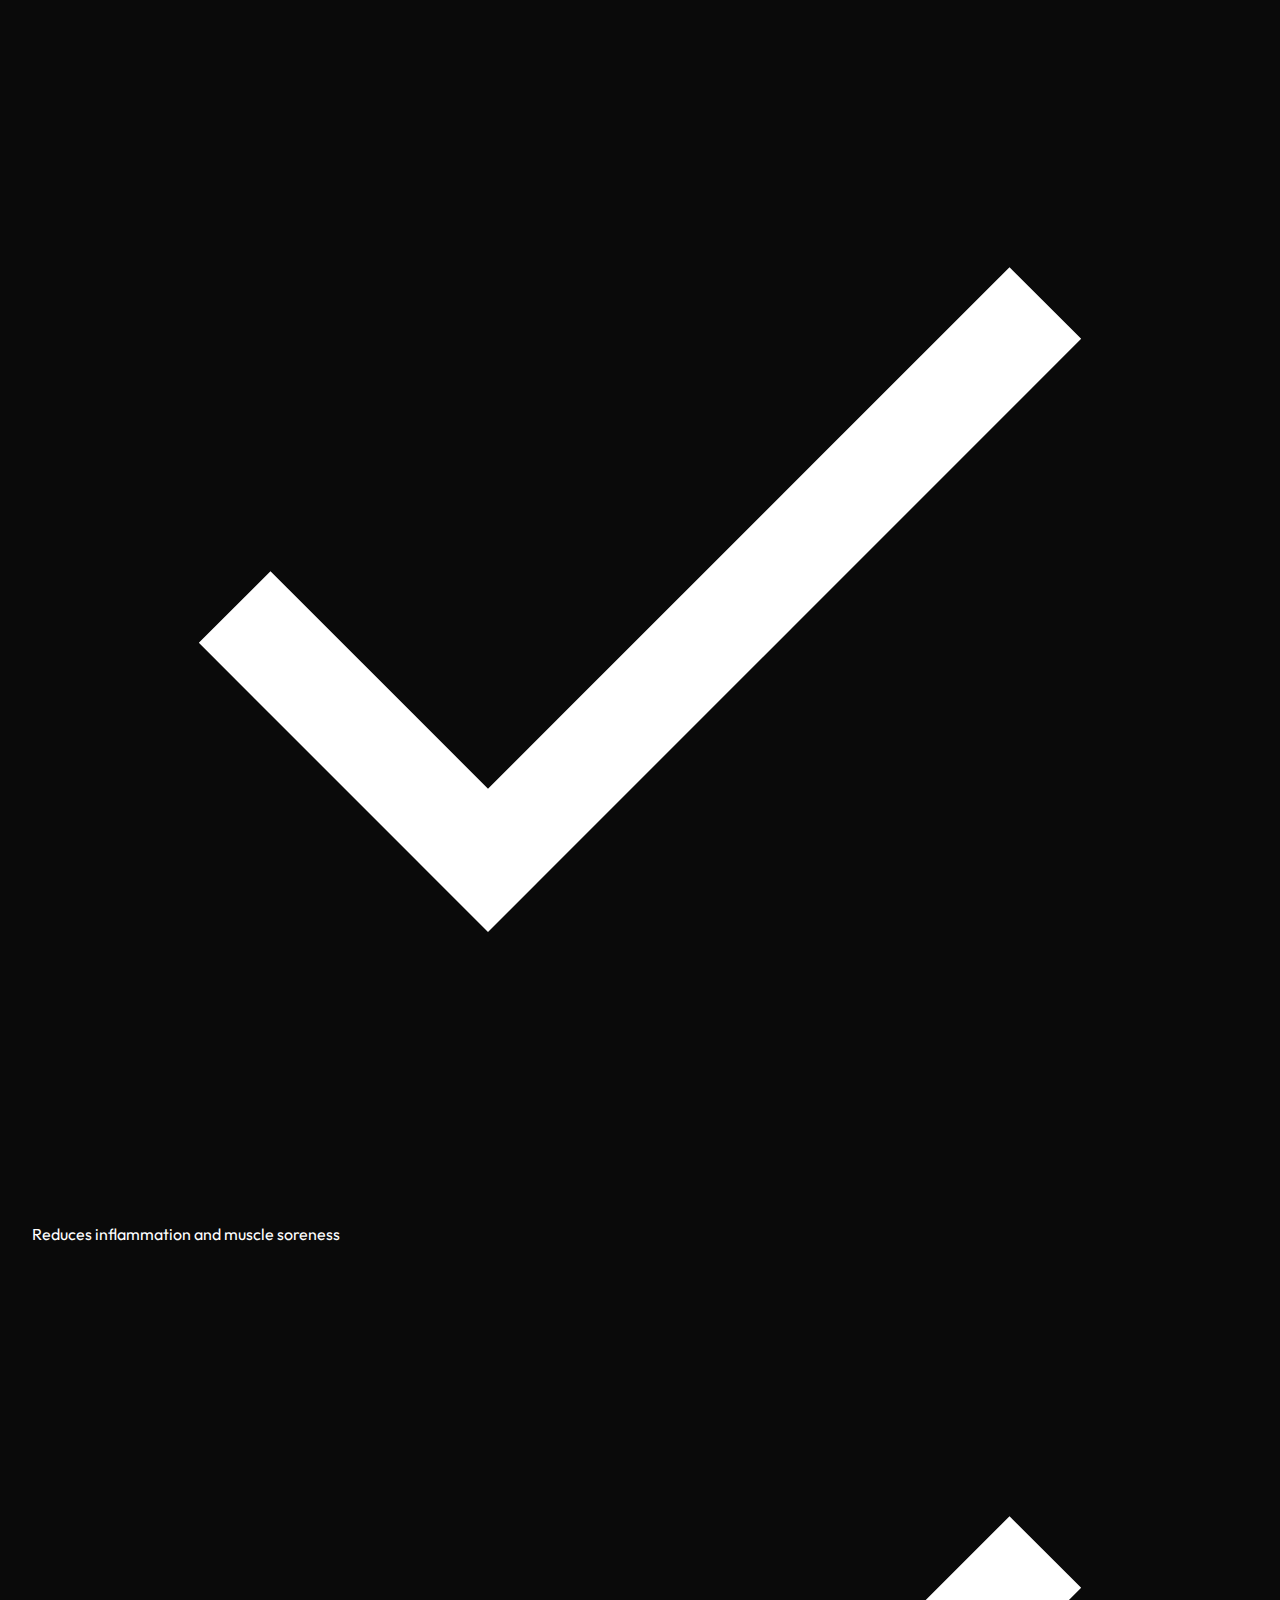
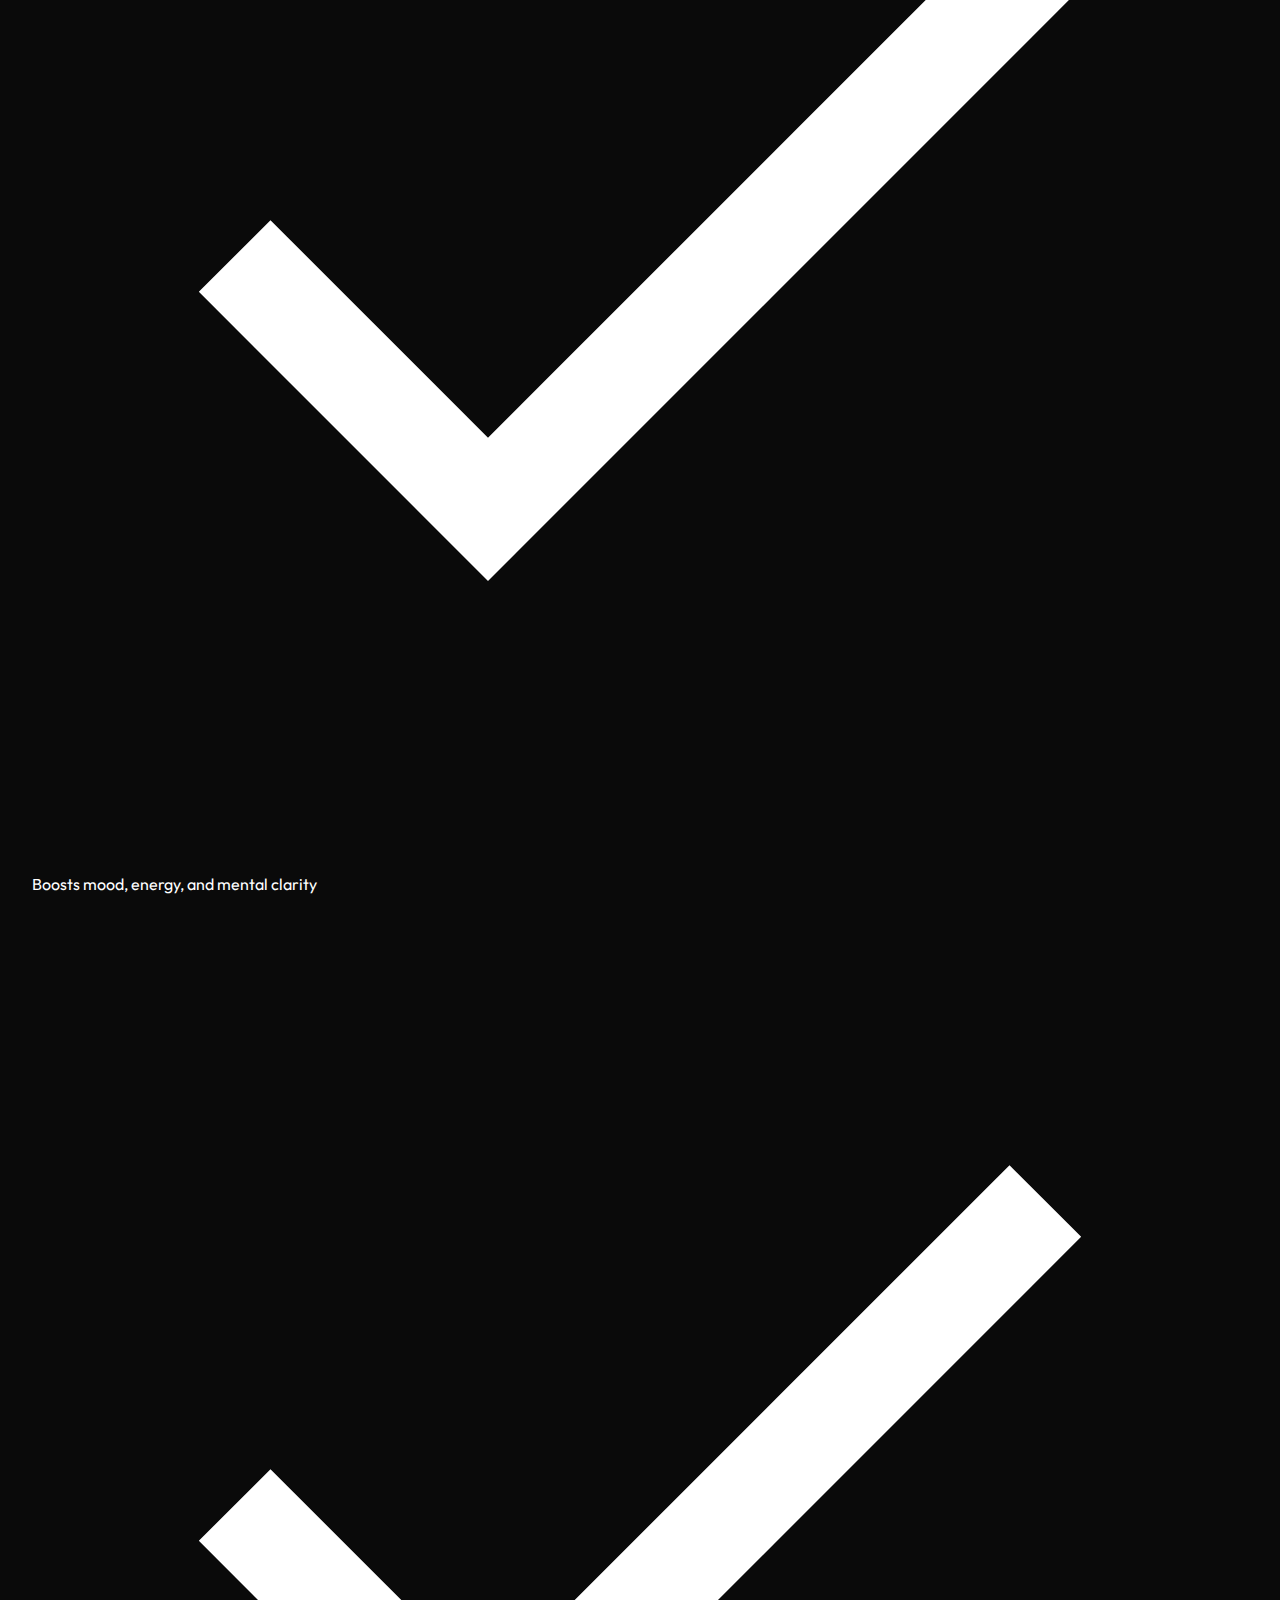
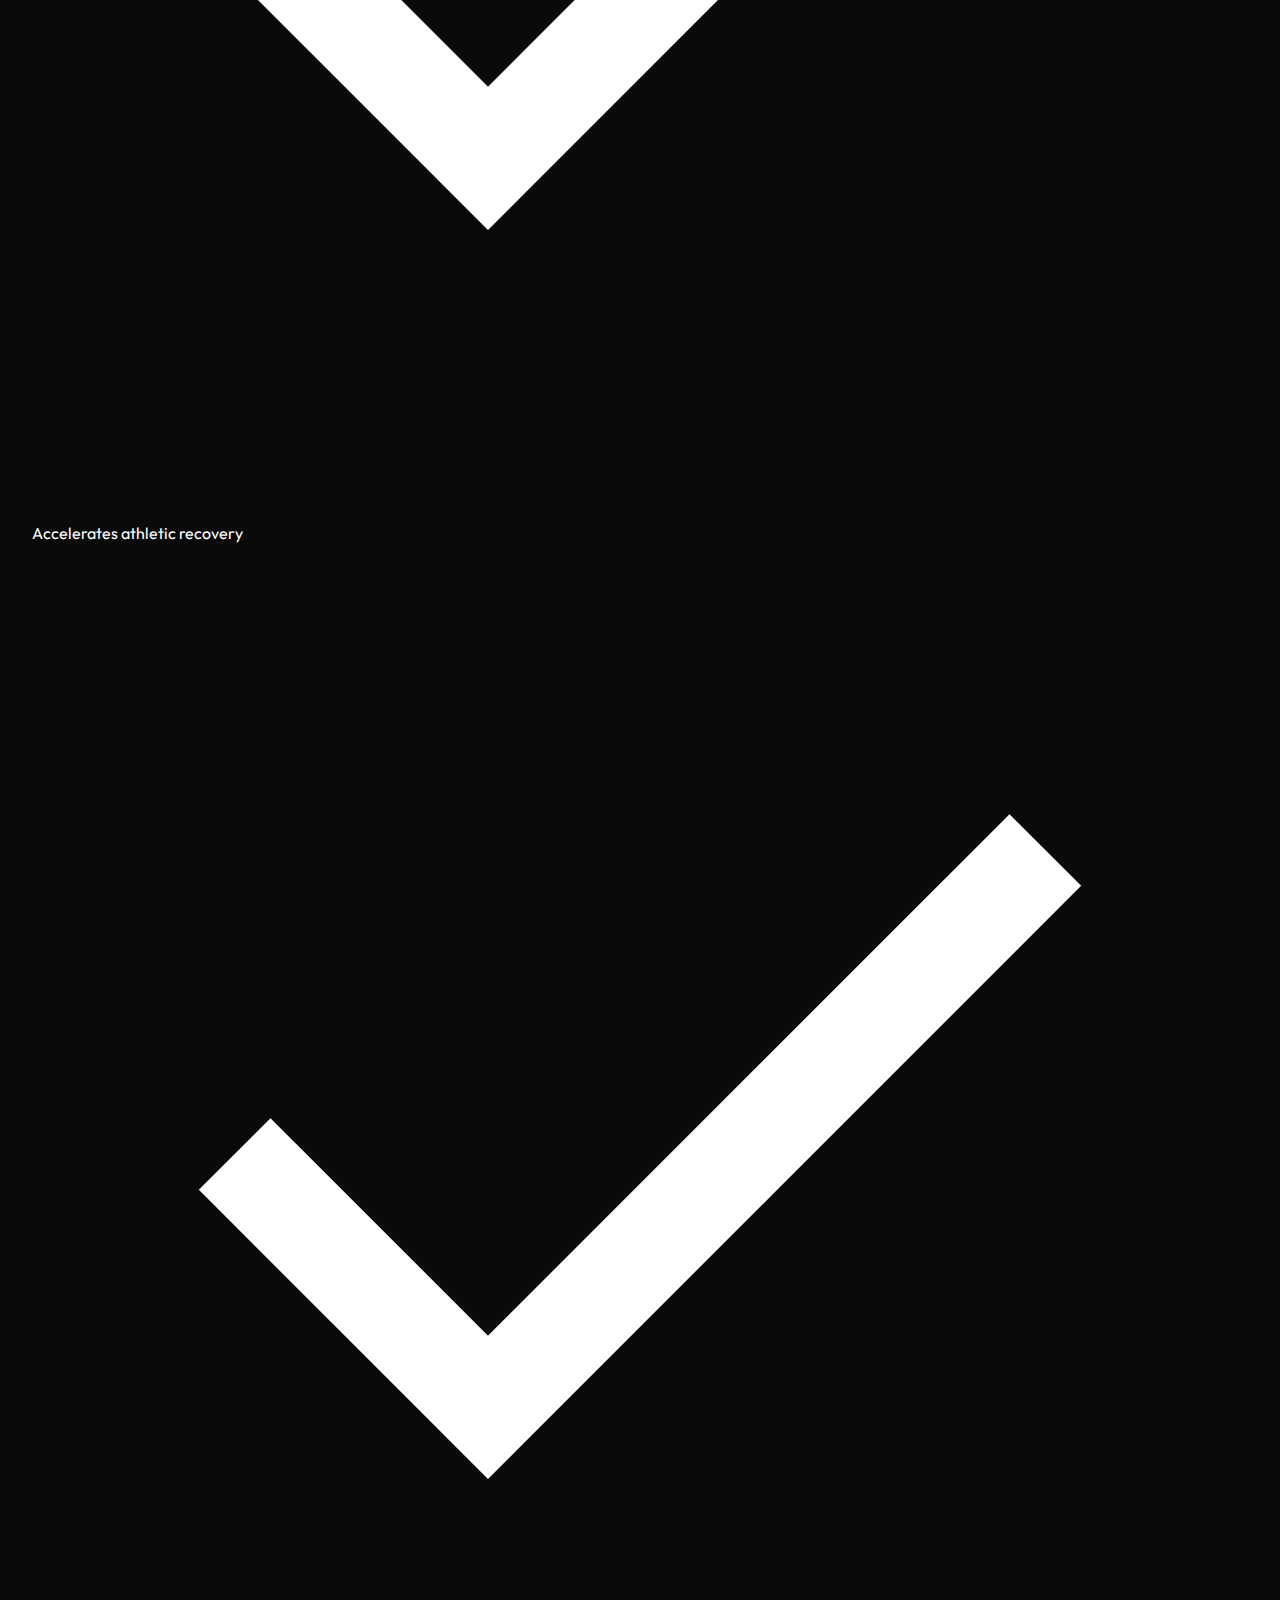
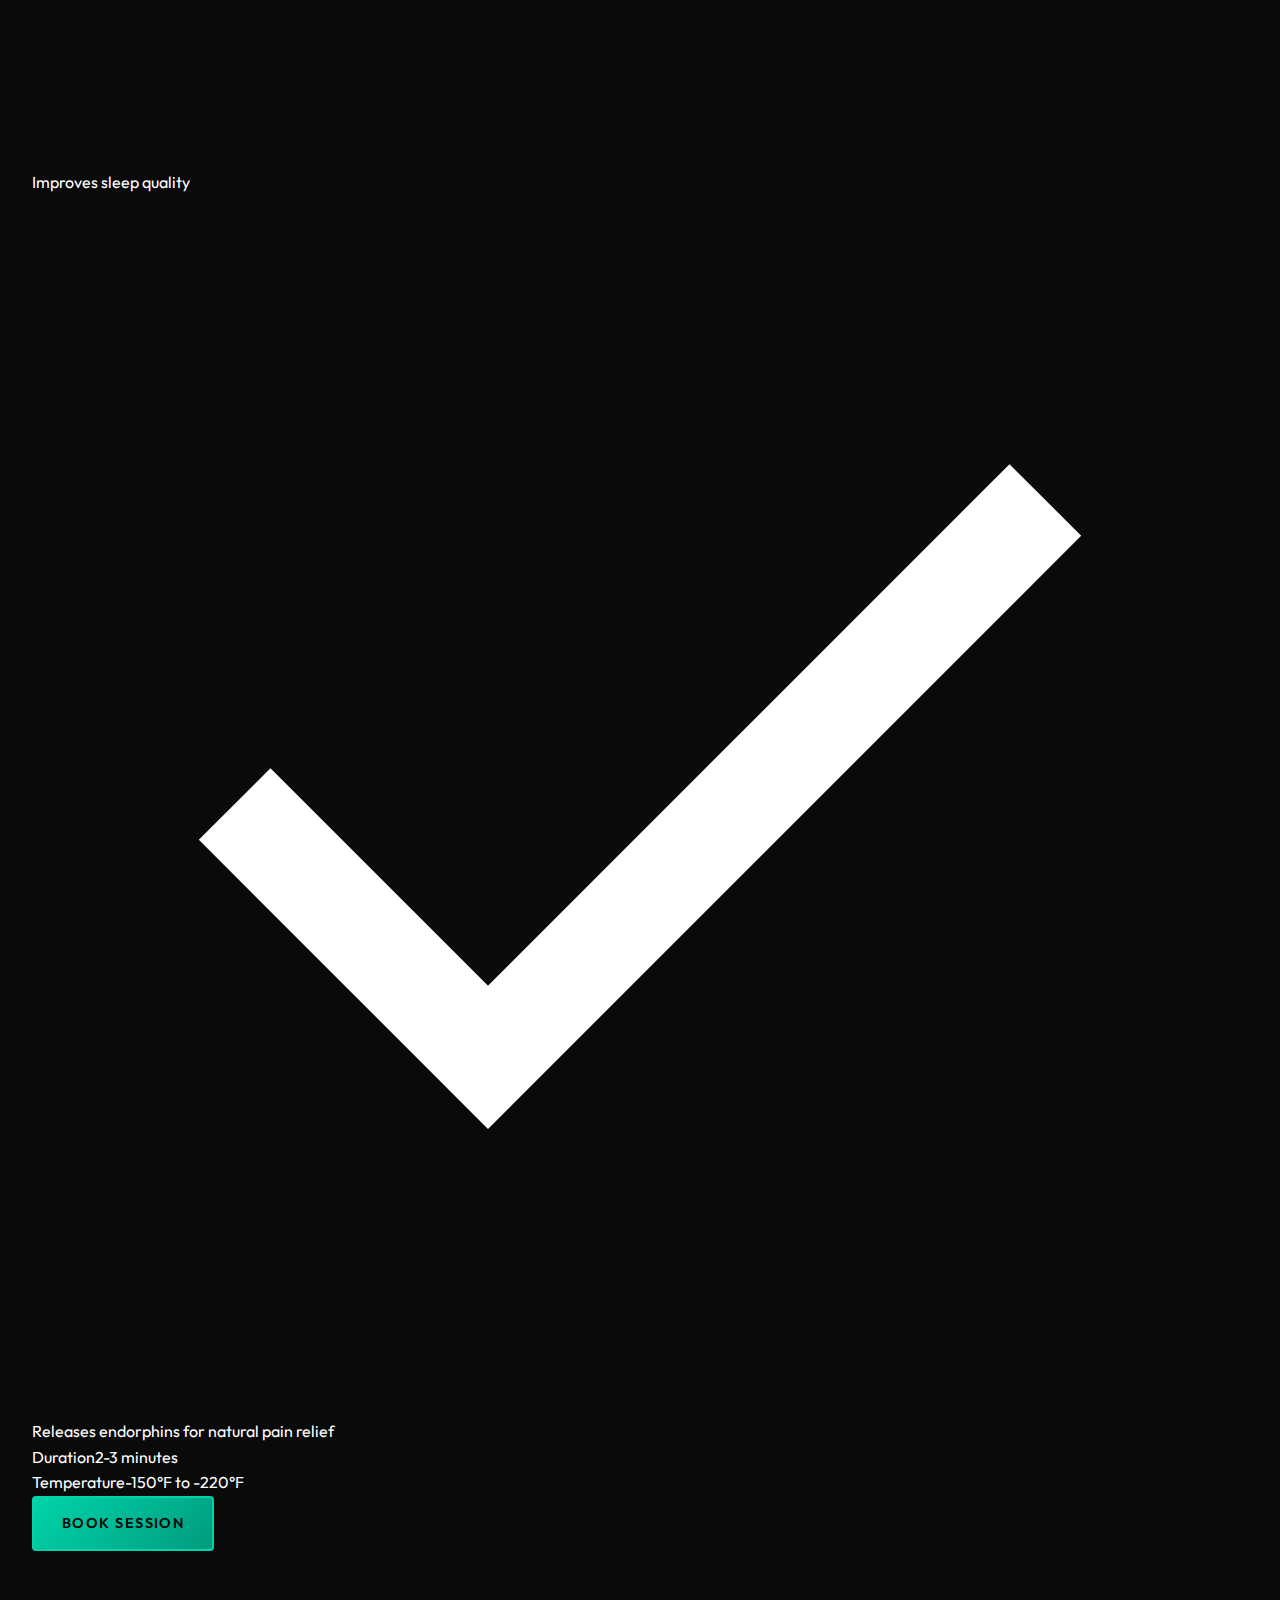
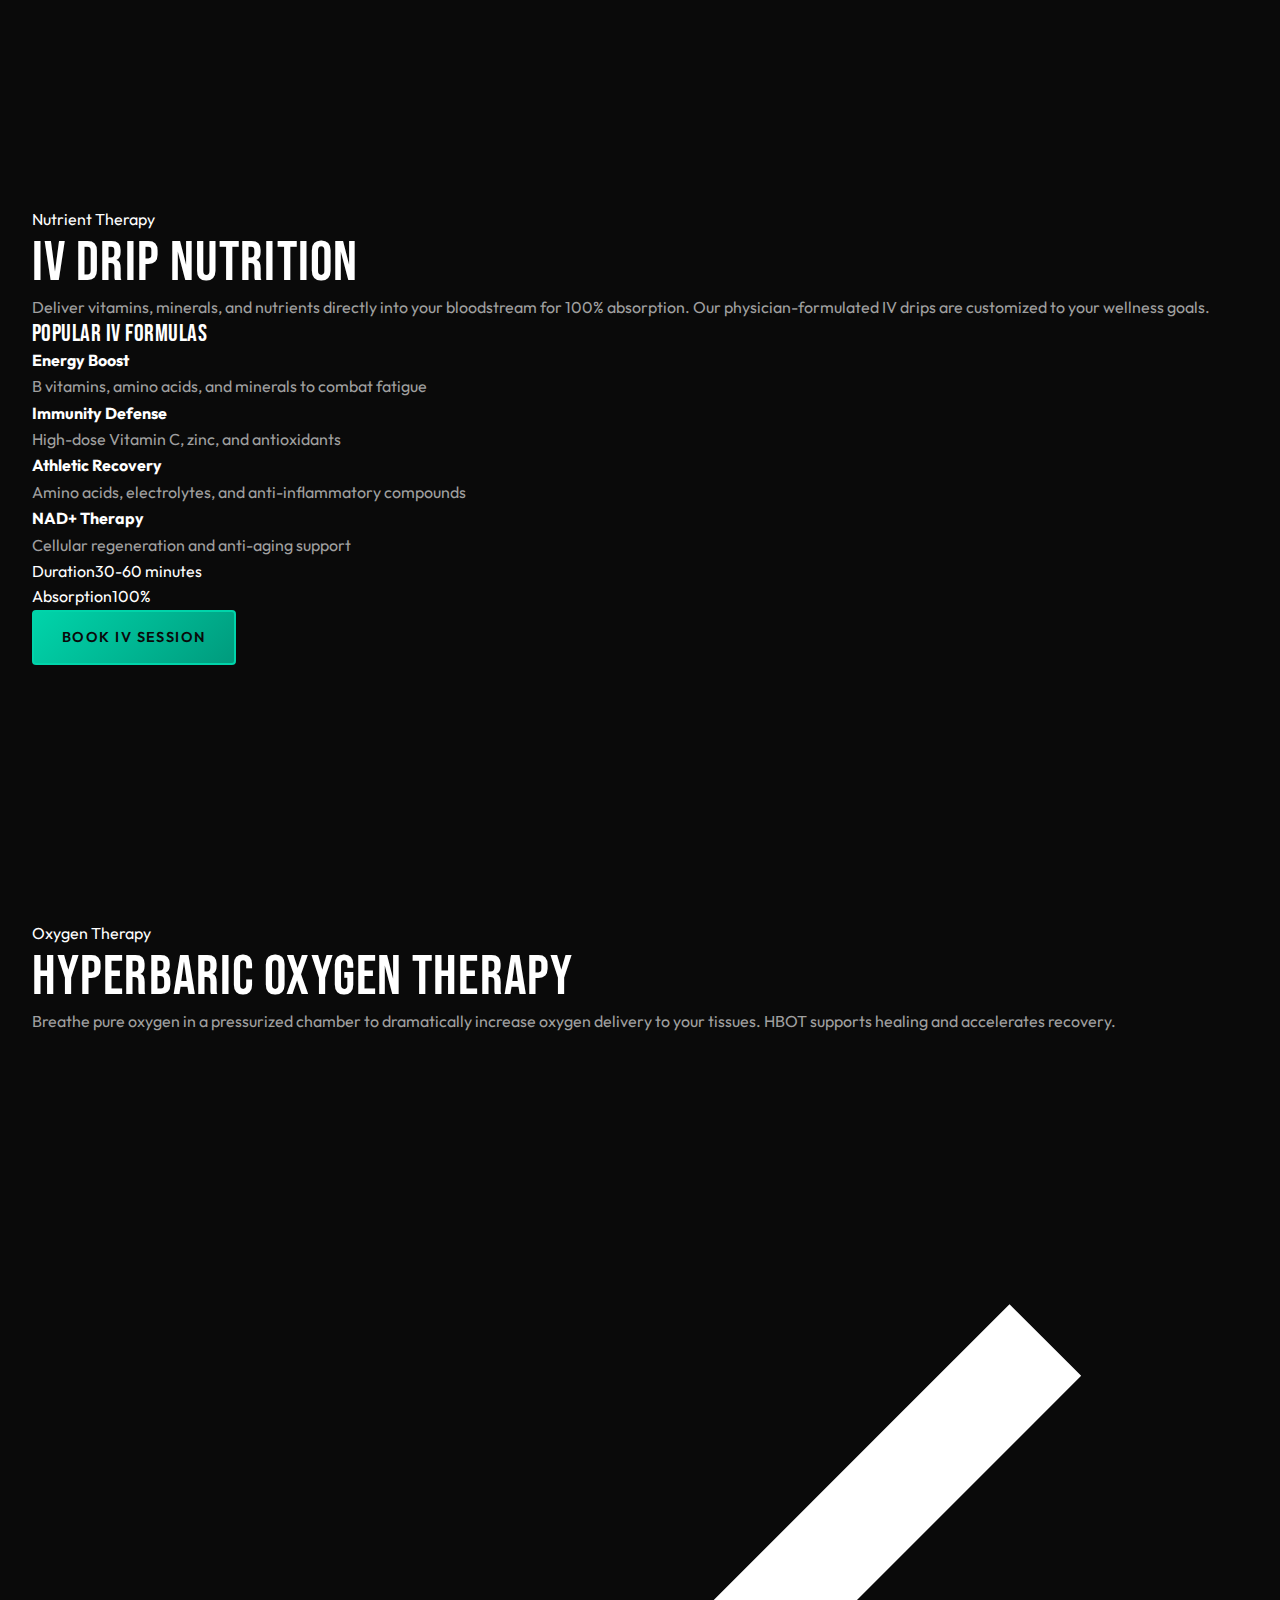
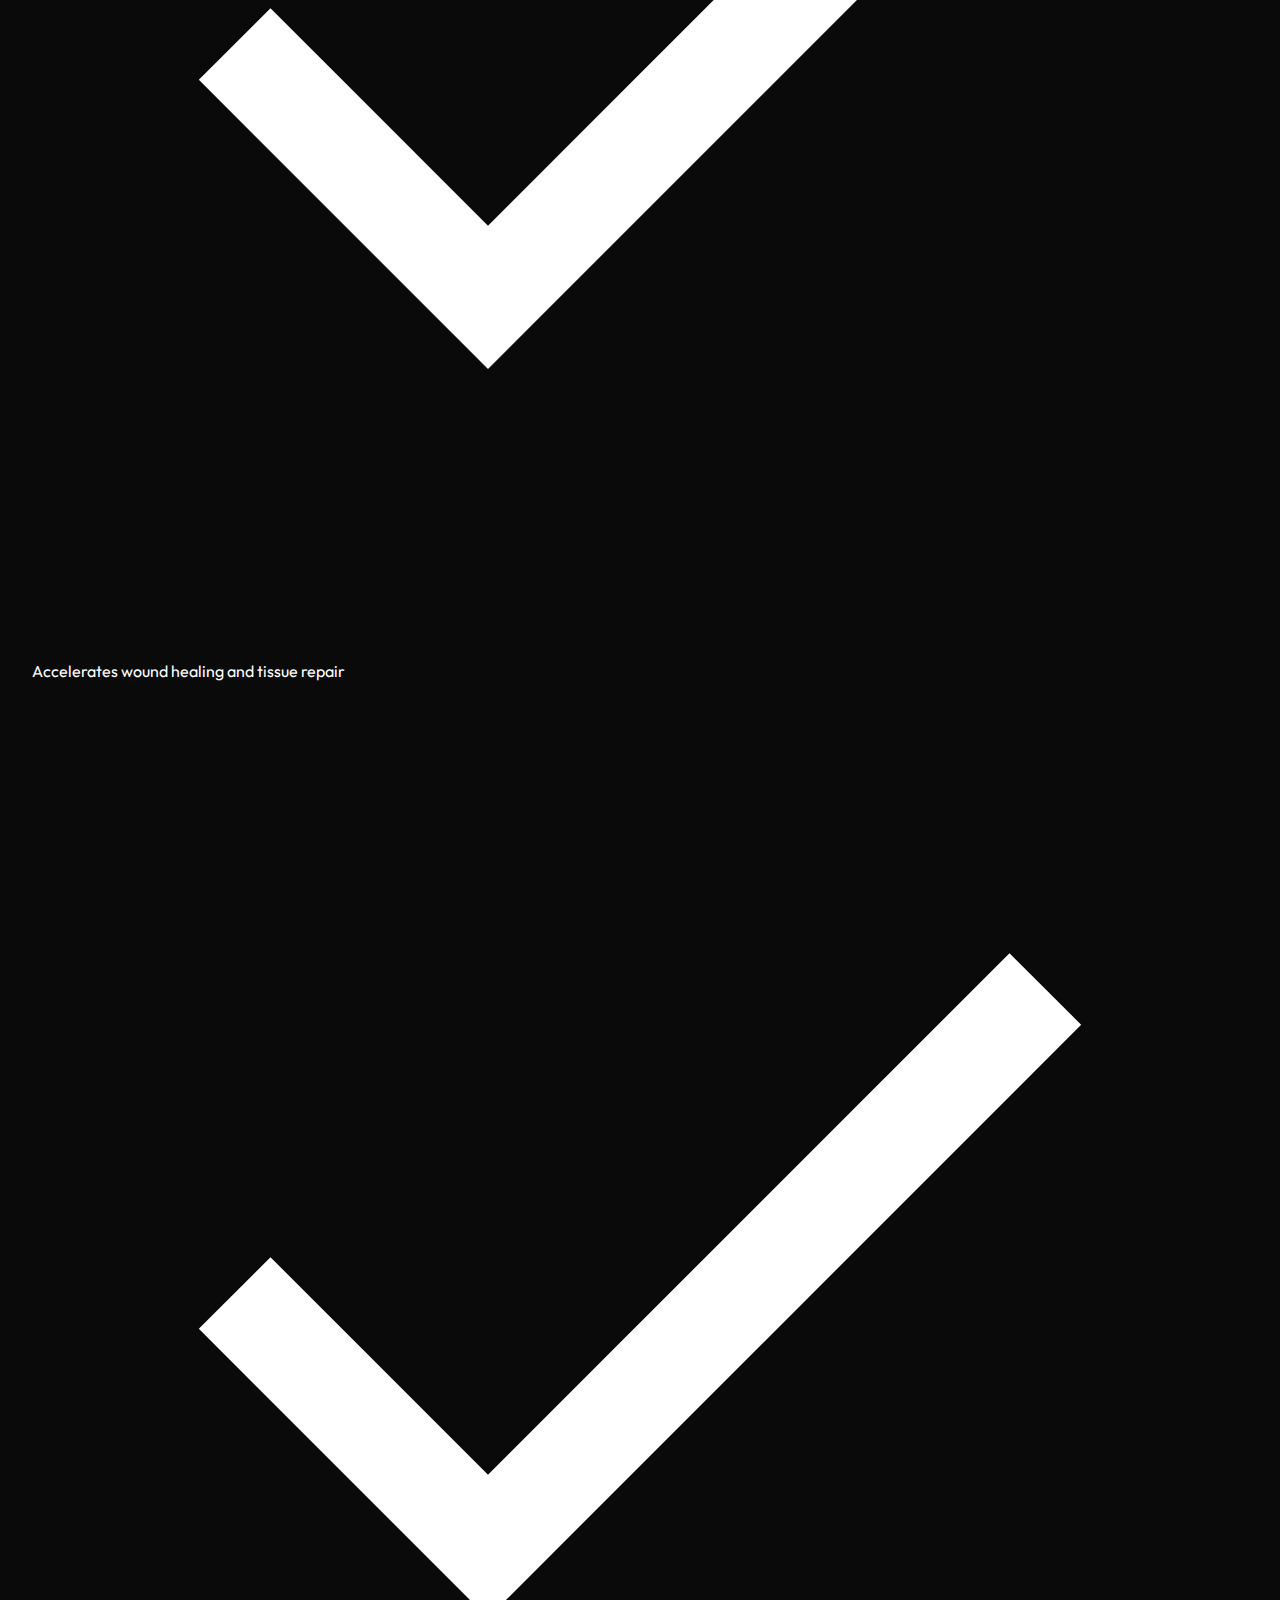
<file: services.html>
<!DOCTYPE html>
<html lang="en">
<head>
    <meta charset="UTF-8">
    <meta name="viewport" content="width=device-width, initial-scale=1.0">
    <title>Services | Thrive Peak Performance</title>
    <link rel="preconnect" href="https://fonts.googleapis.com">
    <link rel="preconnect" href="https://fonts.gstatic.com" crossorigin>
    <link href="https://fonts.googleapis.com/css2?family=Bebas+Neue&family=Outfit:wght@300;400;500;600;700&display=swap" rel="stylesheet">
    <link rel="stylesheet" href="styles.css">
    <link rel="stylesheet" href="pages.css">
</head>
<body>
    <!-- Navigation -->
    <nav class="main-nav">
        <div class="nav-container">
            <a href="index.html" class="logo">
                <span class="logo-text">THRIVE</span>
                <span class="logo-sub">PEAK PERFORMANCE</span>
            </a>
            <ul class="nav-links">
                <li><a href="index.html">Home</a></li>
                <li><a href="services.html" class="active">Services</a></li>
                <li><a href="hocatt.html">HOCATT</a></li>
                <li><a href="about.html">About Us</a></li>
                <li><a href="contact.html">Locations</a></li>
            </ul>
            <div class="nav-actions">
                <a href="tel:470-359-6195" class="nav-phone">
                    <svg width="18" height="18" viewBox="0 0 24 24" fill="none" stroke="currentColor" stroke-width="2">
                        <path d="M22 16.92v3a2 2 0 0 1-2.18 2 19.79 19.79 0 0 1-8.63-3.07 19.5 19.5 0 0 1-6-6 19.79 19.79 0 0 1-3.07-8.67A2 2 0 0 1 4.11 2h3a2 2 0 0 1 2 1.72 12.84 12.84 0 0 0 .7 2.81 2 2 0 0 1-.45 2.11L8.09 9.91a16 16 0 0 0 6 6l1.27-1.27a2 2 0 0 1 2.11-.45 12.84 12.84 0 0 0 2.81.7A2 2 0 0 1 22 16.92z"/>
                    </svg>
                    (470) 359-6195
                </a>
                <a href="contact.html#book" class="btn btn-primary">Book Now</a>
            </div>
            <button class="mobile-menu-btn" aria-label="Toggle menu">
                <span></span>
                <span></span>
                <span></span>
            </button>
        </div>
    </nav>

    <!-- Page Header -->
    <header class="page-header">
        <div class="page-header-bg"></div>
        <div class="container">
            <div class="page-header-content">
                <span class="page-tag">PERFORMANCE SERVICES</span>
                <h1>Advanced Therapies for<br>Peak Performance</h1>
                <p>Science-backed treatments designed to help you recover faster, perform stronger, and feel your best.</p>
            </div>
        </div>
    </header>

    <!-- Services Navigation -->
    <section class="services-nav-section">
        <div class="container">
            <div class="services-nav">
                <a href="#hocatt" class="service-nav-item">HOCATT</a>
                <a href="#cryo" class="service-nav-item">Cryotherapy</a>
                <a href="#iv" class="service-nav-item">IV Drips</a>
                <a href="#hyperbaric" class="service-nav-item">Hyperbaric</a>
                <a href="#redlight" class="service-nav-item">Red Light</a>
                <a href="#compression" class="service-nav-item">Compression</a>
                <a href="#peptides" class="service-nav-item">Peptides</a>
                <a href="#weight" class="service-nav-item">Weight Loss</a>
            </div>
        </div>
    </section>

    <!-- HOCATT Service -->
    <section id="hocatt" class="service-detail-section">
        <div class="container">
            <div class="service-detail featured-service">
                <div class="service-detail-image">
                    <div class="service-visual hocatt-visual">
                        <div class="visual-overlay"></div>
                        <span class="featured-badge">Most Popular</span>
                    </div>
                </div>
                <div class="service-detail-content">
                    <span class="service-category">Full Body Detox & Rejuvenation</span>
                    <h2>HOCATT™ Ozone Sauna</h2>
                    <p class="service-intro">The HOCATT™ combines ozone therapy, carbonic acid, infrared, and more for complete body detoxification and cellular rejuvenation in a single 30-minute session.</p>
                    
                    <div class="service-benefits-grid">
                        <div class="benefit-item">
                            <div class="benefit-icon">
                                <svg viewBox="0 0 24 24" fill="none" stroke="currentColor" stroke-width="2"><path d="M22 12h-4l-3 9L9 3l-3 9H2"/></svg>
                            </div>
                            <div class="benefit-text">
                                <h4>Boosts Immune System</h4>
                                <p>Inactivates viruses, bacteria, yeast, fungi, and parasites</p>
                            </div>
                        </div>
                        <div class="benefit-item">
                            <div class="benefit-icon">
                                <svg viewBox="0 0 24 24" fill="none" stroke="currentColor" stroke-width="2"><circle cx="12" cy="12" r="10"/><path d="M12 6v6l4 2"/></svg>
                            </div>
                            <div class="benefit-text">
                                <h4>Improves Circulation</h4>
                                <p>Blood vessels dilate, increasing circulation by up to 25%</p>
                            </div>
                        </div>
                        <div class="benefit-item">
                            <div class="benefit-icon">
                                <svg viewBox="0 0 24 24" fill="none" stroke="currentColor" stroke-width="2"><path d="M12 2l3.09 6.26L22 9.27l-5 4.87 1.18 6.88L12 17.77l-6.18 3.25L7 14.14 2 9.27l6.91-1.01L12 2z"/></svg>
                            </div>
                            <div class="benefit-text">
                                <h4>Accelerates ATP Production</h4>
                                <p>Enhances energy production at the cellular level</p>
                            </div>
                        </div>
                        <div class="benefit-item">
                            <div class="benefit-icon">
                                <svg viewBox="0 0 24 24" fill="none" stroke="currentColor" stroke-width="2"><path d="M20.84 4.61a5.5 5.5 0 0 0-7.78 0L12 5.67l-1.06-1.06a5.5 5.5 0 0 0-7.78 7.78l1.06 1.06L12 21.23l7.78-7.78 1.06-1.06a5.5 5.5 0 0 0 0-7.78z"/></svg>
                            </div>
                            <div class="benefit-text">
                                <h4>Supports Women's Health</h4>
                                <p>Helps with endometriosis, fibroids, pelvic pain, and more</p>
                            </div>
                        </div>
                    </div>
                    
                    <div class="service-meta-row">
                        <div class="meta-item">
                            <span class="meta-label">Session Duration</span>
                            <span class="meta-value">25-30 minutes</span>
                        </div>
                        <div class="meta-item">
                            <span class="meta-label">Technologies</span>
                            <span class="meta-value">10 modalities in 1</span>
                        </div>
                    </div>
                    
                    <div class="service-actions">
                        <a href="hocatt.html" class="btn btn-primary">Learn More About HOCATT</a>
                        <a href="contact.html#book" class="btn btn-secondary">Book Session</a>
                    </div>
                </div>
            </div>
        </div>
    </section>

    <!-- Cryotherapy -->
    <section id="cryo" class="service-detail-section alt-bg">
        <div class="container">
            <div class="service-detail reverse">
                <div class="service-detail-image">
                    <div class="service-visual cryo-visual"></div>
                </div>
                <div class="service-detail-content">
                    <span class="service-category">Cold Therapy</span>
                    <h2>Whole Body Cryotherapy</h2>
                    <p class="service-intro">Step into sub-zero temperatures for up to 3 minutes and experience powerful cold therapy benefits. Cryotherapy triggers your body's natural healing responses.</p>
                    
                    <div class="benefits-list">
                        <div class="benefit-check"><svg viewBox="0 0 24 24" fill="none" stroke="currentColor" stroke-width="2"><polyline points="20 6 9 17 4 12"/></svg><span>Reduces inflammation and muscle soreness</span></div>
                        <div class="benefit-check"><svg viewBox="0 0 24 24" fill="none" stroke="currentColor" stroke-width="2"><polyline points="20 6 9 17 4 12"/></svg><span>Boosts mood, energy, and mental clarity</span></div>
                        <div class="benefit-check"><svg viewBox="0 0 24 24" fill="none" stroke="currentColor" stroke-width="2"><polyline points="20 6 9 17 4 12"/></svg><span>Accelerates athletic recovery</span></div>
                        <div class="benefit-check"><svg viewBox="0 0 24 24" fill="none" stroke="currentColor" stroke-width="2"><polyline points="20 6 9 17 4 12"/></svg><span>Improves sleep quality</span></div>
                        <div class="benefit-check"><svg viewBox="0 0 24 24" fill="none" stroke="currentColor" stroke-width="2"><polyline points="20 6 9 17 4 12"/></svg><span>Releases endorphins for natural pain relief</span></div>
                    </div>
                    
                    <div class="service-meta-row">
                        <div class="meta-item"><span class="meta-label">Duration</span><span class="meta-value">2-3 minutes</span></div>
                        <div class="meta-item"><span class="meta-label">Temperature</span><span class="meta-value">-150°F to -220°F</span></div>
                    </div>
                    
                    <div class="service-actions"><a href="contact.html#book" class="btn btn-primary">Book Session</a></div>
                </div>
            </div>
        </div>
    </section>

    <!-- IV Drips -->
    <section id="iv" class="service-detail-section">
        <div class="container">
            <div class="service-detail">
                <div class="service-detail-image">
                    <div class="service-visual iv-visual"></div>
                </div>
                <div class="service-detail-content">
                    <span class="service-category">Nutrient Therapy</span>
                    <h2>IV Drip Nutrition</h2>
                    <p class="service-intro">Deliver vitamins, minerals, and nutrients directly into your bloodstream for 100% absorption. Our physician-formulated IV drips are customized to your wellness goals.</p>
                    
                    <div class="iv-menu-preview">
                        <h4>Popular IV Formulas</h4>
                        <div class="iv-options">
                            <div class="iv-option"><strong>Energy Boost</strong><p>B vitamins, amino acids, and minerals to combat fatigue</p></div>
                            <div class="iv-option"><strong>Immunity Defense</strong><p>High-dose Vitamin C, zinc, and antioxidants</p></div>
                            <div class="iv-option"><strong>Athletic Recovery</strong><p>Amino acids, electrolytes, and anti-inflammatory compounds</p></div>
                            <div class="iv-option"><strong>NAD+ Therapy</strong><p>Cellular regeneration and anti-aging support</p></div>
                        </div>
                    </div>
                    
                    <div class="service-meta-row">
                        <div class="meta-item"><span class="meta-label">Duration</span><span class="meta-value">30-60 minutes</span></div>
                        <div class="meta-item"><span class="meta-label">Absorption</span><span class="meta-value">100%</span></div>
                    </div>
                    
                    <div class="service-actions"><a href="contact.html#book" class="btn btn-primary">Book IV Session</a></div>
                </div>
            </div>
        </div>
    </section>

    <!-- Hyperbaric -->
    <section id="hyperbaric" class="service-detail-section alt-bg">
        <div class="container">
            <div class="service-detail reverse">
                <div class="service-detail-image">
                    <div class="service-visual hyperbaric-visual"></div>
                </div>
                <div class="service-detail-content">
                    <span class="service-category">Oxygen Therapy</span>
                    <h2>Hyperbaric Oxygen Therapy</h2>
                    <p class="service-intro">Breathe pure oxygen in a pressurized chamber to dramatically increase oxygen delivery to your tissues. HBOT supports healing and accelerates recovery.</p>
                    
                    <div class="benefits-list">
                        <div class="benefit-check"><svg viewBox="0 0 24 24" fill="none" stroke="currentColor" stroke-width="2"><polyline points="20 6 9 17 4 12"/></svg><span>Accelerates wound healing and tissue repair</span></div>
                        <div class="benefit-check"><svg viewBox="0 0 24 24" fill="none" stroke="currentColor" stroke-width="2"><polyline points="20 6 9 17 4 12"/></svg><span>Enhances cognitive function and mental clarity</span></div>
                        <div class="benefit-check"><svg viewBox="0 0 24 24" fill="none" stroke="currentColor" stroke-width="2"><polyline points="20 6 9 17 4 12"/></svg><span>Reduces inflammation throughout the body</span></div>
                        <div class="benefit-check"><svg viewBox="0 0 24 24" fill="none" stroke="currentColor" stroke-width="2"><polyline points="20 6 9 17 4 12"/></svg><span>Supports post-surgery recovery</span></div>
                        <div class="benefit-check"><svg viewBox="0 0 24 24" fill="none" stroke="currentColor" stroke-width="2"><polyline points="20 6 9 17 4 12"/></svg><span>Boosts energy and athletic performance</span></div>
                    </div>
                    
                    <div class="service-meta-row">
                        <div class="meta-item"><span class="meta-label">Duration</span><span class="meta-value">60-90 minutes</span></div>
                        <div class="meta-item"><span class="meta-label">Pressure</span><span class="meta-value">1.3-2.0 ATA</span></div>
                    </div>
                    
                    <div class="service-actions"><a href="contact.html#book" class="btn btn-primary">Book Session</a></div>
                </div>
            </div>
        </div>
    </section>

    <!-- Red Light -->
    <section id="redlight" class="service-detail-section">
        <div class="container">
            <div class="service-detail">
                <div class="service-detail-image">
                    <div class="service-visual redlight-visual"></div>
                </div>
                <div class="service-detail-content">
                    <span class="service-category">Light Therapy</span>
                    <h2>Red Light Therapy</h2>
                    <p class="service-intro">Harness red and near-infrared light to stimulate your mitochondria. This non-invasive therapy promotes healing and rejuvenates skin at the cellular level.</p>
                    
                    <div class="benefits-list">
                        <div class="benefit-check"><svg viewBox="0 0 24 24" fill="none" stroke="currentColor" stroke-width="2"><polyline points="20 6 9 17 4 12"/></svg><span>Stimulates collagen production for youthful skin</span></div>
                        <div class="benefit-check"><svg viewBox="0 0 24 24" fill="none" stroke="currentColor" stroke-width="2"><polyline points="20 6 9 17 4 12"/></svg><span>Reduces pain and inflammation</span></div>
                        <div class="benefit-check"><svg viewBox="0 0 24 24" fill="none" stroke="currentColor" stroke-width="2"><polyline points="20 6 9 17 4 12"/></svg><span>Accelerates muscle recovery</span></div>
                        <div class="benefit-check"><svg viewBox="0 0 24 24" fill="none" stroke="currentColor" stroke-width="2"><polyline points="20 6 9 17 4 12"/></svg><span>Improves mood and sleep quality</span></div>
                        <div class="benefit-check"><svg viewBox="0 0 24 24" fill="none" stroke="currentColor" stroke-width="2"><polyline points="20 6 9 17 4 12"/></svg><span>Enhances cellular energy production</span></div>
                    </div>
                    
                    <div class="service-meta-row">
                        <div class="meta-item"><span class="meta-label">Duration</span><span class="meta-value">15-20 minutes</span></div>
                        <div class="meta-item"><span class="meta-label">Wavelength</span><span class="meta-value">630-850nm</span></div>
                    </div>
                    
                    <div class="service-actions"><a href="contact.html#book" class="btn btn-primary">Book Session</a></div>
                </div>
            </div>
        </div>
    </section>

    <!-- Compression -->
    <section id="compression" class="service-detail-section alt-bg">
        <div class="container">
            <div class="service-detail reverse">
                <div class="service-detail-image">
                    <div class="service-visual compression-visual"></div>
                </div>
                <div class="service-detail-content">
                    <span class="service-category">Recovery Therapy</span>
                    <h2>Compression Therapy</h2>
                    <p class="service-intro">Experience dynamic compression therapy. Medical-grade compression boots use pulsating pressure to enhance circulation and accelerate recovery.</p>
                    
                    <div class="benefits-list">
                        <div class="benefit-check"><svg viewBox="0 0 24 24" fill="none" stroke="currentColor" stroke-width="2"><polyline points="20 6 9 17 4 12"/></svg><span>Improves blood and lymphatic circulation</span></div>
                        <div class="benefit-check"><svg viewBox="0 0 24 24" fill="none" stroke="currentColor" stroke-width="2"><polyline points="20 6 9 17 4 12"/></svg><span>Reduces muscle aches and soreness</span></div>
                        <div class="benefit-check"><svg viewBox="0 0 24 24" fill="none" stroke="currentColor" stroke-width="2"><polyline points="20 6 9 17 4 12"/></svg><span>Flushes lactic acid and metabolic waste</span></div>
                        <div class="benefit-check"><svg viewBox="0 0 24 24" fill="none" stroke="currentColor" stroke-width="2"><polyline points="20 6 9 17 4 12"/></svg><span>Improves flexibility and mobility</span></div>
                        <div class="benefit-check"><svg viewBox="0 0 24 24" fill="none" stroke="currentColor" stroke-width="2"><polyline points="20 6 9 17 4 12"/></svg><span>Perfect post-workout recovery</span></div>
                    </div>
                    
                    <div class="service-meta-row">
                        <div class="meta-item"><span class="meta-label">Duration</span><span class="meta-value">30 minutes</span></div>
                        <div class="meta-item"><span class="meta-label">Areas</span><span class="meta-value">Legs, hips, arms</span></div>
                    </div>
                    
                    <div class="service-actions"><a href="contact.html#book" class="btn btn-primary">Book Session</a></div>
                </div>
            </div>
        </div>
    </section>

    <!-- Peptides -->
    <section id="peptides" class="service-detail-section">
        <div class="container">
            <div class="service-detail">
                <div class="service-detail-image">
                    <div class="service-visual peptides-visual"></div>
                </div>
                <div class="service-detail-content">
                    <span class="service-category">Advanced Therapies</span>
                    <h2>Aesthetics & Peptides</h2>
                    <p class="service-intro">Unlock peptide therapy for anti-aging, performance enhancement, and overall wellness. Physician-supervised protocols customized to your goals.</p>
                    
                    <div class="benefits-list">
                        <div class="benefit-check"><svg viewBox="0 0 24 24" fill="none" stroke="currentColor" stroke-width="2"><polyline points="20 6 9 17 4 12"/></svg><span>Promotes muscle growth and recovery</span></div>
                        <div class="benefit-check"><svg viewBox="0 0 24 24" fill="none" stroke="currentColor" stroke-width="2"><polyline points="20 6 9 17 4 12"/></svg><span>Supports healthy aging and longevity</span></div>
                        <div class="benefit-check"><svg viewBox="0 0 24 24" fill="none" stroke="currentColor" stroke-width="2"><polyline points="20 6 9 17 4 12"/></svg><span>Enhances skin health and appearance</span></div>
                        <div class="benefit-check"><svg viewBox="0 0 24 24" fill="none" stroke="currentColor" stroke-width="2"><polyline points="20 6 9 17 4 12"/></svg><span>Improves sleep and cognitive function</span></div>
                        <div class="benefit-check"><svg viewBox="0 0 24 24" fill="none" stroke="currentColor" stroke-width="2"><polyline points="20 6 9 17 4 12"/></svg><span>Supports immune system function</span></div>
                    </div>
                    
                    <div class="service-meta-row">
                        <div class="meta-item"><span class="meta-label">Consultation</span><span class="meta-value">Required</span></div>
                        <div class="meta-item"><span class="meta-label">Supervision</span><span class="meta-value">Physician-led</span></div>
                    </div>
                    
                    <div class="service-actions"><a href="contact.html#book" class="btn btn-primary">Schedule Consultation</a></div>
                </div>
            </div>
        </div>
    </section>

    <!-- Weight Loss -->
    <section id="weight" class="service-detail-section alt-bg">
        <div class="container">
            <div class="service-detail reverse">
                <div class="service-detail-image">
                    <div class="service-visual weight-visual"></div>
                </div>
                <div class="service-detail-content">
                    <span class="service-category">Medical Weight Loss</span>
                    <h2>GLP-1 Weight Loss Program</h2>
                    <p class="service-intro">Achieve sustainable weight loss with our medically supervised GLP-1 therapy program. FDA-approved medications that help regulate appetite.</p>
                    
                    <div class="benefits-list">
                        <div class="benefit-check"><svg viewBox="0 0 24 24" fill="none" stroke="currentColor" stroke-width="2"><polyline points="20 6 9 17 4 12"/></svg><span>Reduces appetite and food cravings</span></div>
                        <div class="benefit-check"><svg viewBox="0 0 24 24" fill="none" stroke="currentColor" stroke-width="2"><polyline points="20 6 9 17 4 12"/></svg><span>Increases feelings of fullness</span></div>
                        <div class="benefit-check"><svg viewBox="0 0 24 24" fill="none" stroke="currentColor" stroke-width="2"><polyline points="20 6 9 17 4 12"/></svg><span>Supports healthy blood sugar levels</span></div>
                        <div class="benefit-check"><svg viewBox="0 0 24 24" fill="none" stroke="currentColor" stroke-width="2"><polyline points="20 6 9 17 4 12"/></svg><span>Helps preserve lean muscle mass</span></div>
                        <div class="benefit-check"><svg viewBox="0 0 24 24" fill="none" stroke="currentColor" stroke-width="2"><polyline points="20 6 9 17 4 12"/></svg><span>Personalized medical supervision</span></div>
                    </div>
                    
                    <div class="service-meta-row">
                        <div class="meta-item"><span class="meta-label">Program</span><span class="meta-value">Ongoing supervision</span></div>
                        <div class="meta-item"><span class="meta-label">Consultation</span><span class="meta-value">Required</span></div>
                    </div>
                    
                    <div class="service-actions"><a href="contact.html#book" class="btn btn-primary">Schedule Consultation</a></div>
                </div>
            </div>
        </div>
    </section>

    <!-- CTA Section -->
    <section class="cta-section">
        <div class="cta-bg"></div>
        <div class="container">
            <div class="cta-content">
                <h2>Ready to Start Your Wellness Journey?</h2>
                <p>Our expert medical team is ready to create your personalized treatment plan.</p>
                <div class="cta-buttons">
                    <a href="contact.html#book" class="btn btn-primary btn-lg">Book Your Session</a>
                    <a href="tel:470-359-6195" class="btn btn-outline btn-lg">Call (470) 359-6195</a>
                </div>
            </div>
        </div>
    </section>

    <!-- Footer -->
    <footer class="main-footer">
        <div class="container">
            <div class="footer-grid">
                <div class="footer-brand">
                    <a href="index.html" class="footer-logo">
                        <span class="logo-text">THRIVE</span>
                        <span class="logo-sub">PEAK PERFORMANCE</span>
                    </a>
                    <p>Advanced recovery therapies for more energy, faster recovery, and peak performance.</p>
                </div>
                <div class="footer-links">
                    <h4>Our Services</h4>
                    <ul>
                        <li><a href="#cryo">Cryotherapy</a></li>
                        <li><a href="#redlight">Red Light Therapy</a></li>
                        <li><a href="#iv">IV Drips</a></li>
                        <li><a href="hocatt.html">HOCATT</a></li>
                        <li><a href="#hyperbaric">Hyperbaric</a></li>
                        <li><a href="#weight">GLP-1 Weight Loss</a></li>
                    </ul>
                </div>
                <div class="footer-links">
                    <h4>Company</h4>
                    <ul>
                        <li><a href="about.html">About Us</a></li>
                        <li><a href="about.html#team">Medical Team</a></li>
                        <li><a href="contact.html">Locations</a></li>
                        <li><a href="contact.html#book">Book Appointment</a></li>
                    </ul>
                </div>
                <div class="footer-contact">
                    <h4>Contact Us</h4>
                    <address>
                        <p><strong>Alpharetta, GA</strong></p>
                        <p><a href="tel:470-359-6195">(470) 359-6195</a></p>
                    </address>
                </div>
            </div>
            <div class="footer-bottom">
                <p>© 2025 Thrive Peak Performance. All rights reserved.</p>
            </div>
        </div>
    </footer>

    <script src="script.js"></script>
</body>
</html>
</file>
<file: styles.css>
/* ============================================
   THRIVE PEAK PERFORMANCE - STYLESHEET
   A bold, luxury wellness aesthetic
   ============================================ */

/* CSS Variables */
:root {
    /* Colors - Deep, sophisticated palette */
    --color-primary: #00D4AA;
    --color-primary-dark: #00B894;
    --color-primary-light: #55EFC4;
    --color-secondary: #0A0A0A;
    --color-accent: #FF6B35;
    --color-accent-light: #FF8C5A;
    
    /* Neutrals */
    --color-black: #000000;
    --color-dark: #0A0A0A;
    --color-dark-gray: #1A1A1A;
    --color-mid-gray: #2D2D2D;
    --color-gray: #6B6B6B;
    --color-light-gray: #A0A0A0;
    --color-off-white: #F5F5F5;
    --color-white: #FFFFFF;
    
    /* Gradients */
    --gradient-primary: linear-gradient(135deg, #00D4AA 0%, #00B894 50%, #009B7D 100%);
    --gradient-dark: linear-gradient(180deg, #0A0A0A 0%, #1A1A1A 100%);
    --gradient-hero: linear-gradient(135deg, rgba(0,212,170,0.1) 0%, rgba(10,10,10,0.95) 50%, rgba(10,10,10,1) 100%);
    
    /* Typography */
    --font-display: 'Bebas Neue', sans-serif;
    --font-body: 'Outfit', sans-serif;
    
    /* Spacing */
    --space-xs: 0.5rem;
    --space-sm: 1rem;
    --space-md: 1.5rem;
    --space-lg: 2rem;
    --space-xl: 3rem;
    --space-2xl: 4rem;
    --space-3xl: 6rem;
    --space-4xl: 8rem;
    
    /* Border Radius */
    --radius-sm: 4px;
    --radius-md: 8px;
    --radius-lg: 16px;
    --radius-xl: 24px;
    --radius-full: 9999px;
    
    /* Transitions */
    --transition-fast: 150ms ease;
    --transition-base: 250ms ease;
    --transition-slow: 400ms ease;
    --transition-bounce: 500ms cubic-bezier(0.68, -0.55, 0.265, 1.55);
    
    /* Shadows */
    --shadow-sm: 0 2px 8px rgba(0,0,0,0.1);
    --shadow-md: 0 4px 20px rgba(0,0,0,0.15);
    --shadow-lg: 0 8px 40px rgba(0,0,0,0.2);
    --shadow-glow: 0 0 40px rgba(0,212,170,0.3);
}

/* Reset & Base */
*, *::before, *::after {
    box-sizing: border-box;
    margin: 0;
    padding: 0;
}

html {
    scroll-behavior: smooth;
    font-size: 16px;
}

body {
    font-family: var(--font-body);
    font-weight: 400;
    line-height: 1.6;
    color: var(--color-white);
    background-color: var(--color-dark);
    overflow-x: hidden;
    -webkit-font-smoothing: antialiased;
    -moz-osx-font-smoothing: grayscale;
}

img {
    max-width: 100%;
    height: auto;
    display: block;
}

a {
    color: inherit;
    text-decoration: none;
    transition: var(--transition-base);
}

ul, ol {
    list-style: none;
}

/* Typography */
h1, h2, h3, h4, h5, h6 {
    font-family: var(--font-display);
    font-weight: 400;
    line-height: 1.1;
    letter-spacing: 0.02em;
}

h1 { font-size: clamp(3rem, 8vw, 6rem); }
h2 { font-size: clamp(2rem, 5vw, 3.5rem); }
h3 { font-size: clamp(1.5rem, 3vw, 2rem); }
h4 { font-size: clamp(1.25rem, 2vw, 1.5rem); }

p {
    font-size: 1rem;
    line-height: 1.7;
    color: var(--color-light-gray);
}

/* Container */
.container {
    width: 100%;
    max-width: 1400px;
    margin: 0 auto;
    padding: 0 var(--space-lg);
}

/* Buttons */
.btn {
    display: inline-flex;
    align-items: center;
    justify-content: center;
    gap: var(--space-xs);
    padding: 0.875rem 1.75rem;
    font-family: var(--font-body);
    font-size: 0.9rem;
    font-weight: 600;
    text-transform: uppercase;
    letter-spacing: 0.1em;
    border: 2px solid transparent;
    border-radius: var(--radius-sm);
    cursor: pointer;
    transition: var(--transition-base);
    white-space: nowrap;
}

.btn-primary {
    background: var(--gradient-primary);
    color: var(--color-dark);
    border-color: var(--color-primary);
}

.btn-primary:hover {
    transform: translateY(-2px);
    box-shadow: var(--shadow-glow);
}

.btn-secondary {
    background: transparent;
    color: var(--color-primary);
    border-color: var(--color-primary);
}

.btn-secondary:hover {
    background: var(--color-primary);
    color: var(--color-dark);
}

.btn-outline {
    background: transparent;
    color: var(--color-white);
    border-color: var(--color-white);
}

.btn-outline:hover {
    background: var(--color-white);
    color: var(--color-dark);
}

.btn-lg {
    padding: 1.125rem 2.25rem;
    font-size: 1rem;
}

/* Navigation */
.main-nav {
    position: fixed;
    top: 0;
    left: 0;
    right: 0;
    z-index: 1000;
    background: rgba(10, 10, 10, 0.95);
    backdrop-filter: blur(20px);
    border-bottom: 1px solid rgba(255,255,255,0.05);
}

.nav-container {
    display: flex;
    align-items: center;
    justify-content: space-between;
    max-width: 1400px;
    margin: 0 auto;
    padding: var(--space-sm) var(--space-lg);
}

.logo {
    display: flex;
    flex-direction: column;
    line-height: 1;
}

.logo-text {
    font-family: var(--font-display);
    font-size: 1.75rem;
    color: var(--color-primary);
    letter-spacing: 0.1em;
}

.logo-sub {
    font-family: var(--font-body);
    font-size: 0.6rem;
    font-weight: 500;
    letter-spacing: 0.2em;
    color: var(--color-light-gray);
    text-transform: uppercase;
}

.nav-links {
    display: flex;
    align-items: center;
    gap: var(--space-lg);
}

.nav-links a {
    font-size: 0.85rem;
    font-weight: 500;
    text-transform: uppercase;
    letter-spacing: 0.1em;
    color: var(--color-light-gray);
    position: relative;
}

.nav-links a::after {
    content: '';
    position: absolute;
    bottom: -4px;
    left: 0;
    width: 0;
    height: 2px;
    background: var(--color-primary);
    transition: var(--transition-base);
}

.nav-links a:hover,
.nav-links a.active {
    color: var(--color-white);
}

.nav-links a:hover::after,
.nav-links a.active::after {
    width: 100%;
}

.nav-actions {
    display: flex;
    align-items: center;
    gap: var(--space-md);
}

.nav-phone {
    display: flex;
    align-items: center;
    gap: var(--space-xs);
    font-size: 0.85rem;
    font-weight: 500;
    color: var(--color-light-gray);
}

.nav-phone:hover {
    color: var(--color-primary);
}

.mobile-menu-btn {
    display: none;
    flex-direction: column;
    gap: 5px;
    padding: 10px;
    background: none;
    border: none;
    cursor: pointer;
}

.mobile-menu-btn span {
    display: block;
    width: 24px;
    height: 2px;
    background: var(--color-white);
    transition: var(--transition-base);
}

/* Hero Section */
.hero {
    position: relative;
    min-height: 100vh;
    display: flex;
    align-items: center;
    padding: var(--space-4xl) 0 var(--space-3xl);
    overflow: hidden;
}

.hero-bg {
    position: absolute;
    inset: 0;
    z-index: -1;
}

.hero-gradient {
    position: absolute;
    inset: 0;
    background: var(--gradient-hero);
}

.hero-pattern {
    position: absolute;
    inset: 0;
    background-image: 
        radial-gradient(circle at 20% 50%, rgba(0,212,170,0.08) 0%, transparent 50%),
        radial-gradient(circle at 80% 20%, rgba(0,212,170,0.05) 0%, transparent 40%),
        radial-gradient(circle at 40% 80%, rgba(255,107,53,0.03) 0%, transparent 30%);
}

.hero-content {
    max-width: 900px;
    padding: 0 var(--space-lg);
}

.hero-badge {
    display: inline-block;
    padding: var(--space-xs) var(--space-md);
    font-size: 0.75rem;
    font-weight: 600;
    letter-spacing: 0.2em;
    color: var(--color-primary);
    background: rgba(0,212,170,0.1);
    border: 1px solid rgba(0,212,170,0.3);
    border-radius: var(--radius-full);
    margin-bottom: var(--space-lg);
    animation: fadeInUp 0.6s ease forwards;
}

.hero-title {
    margin-bottom: var(--space-lg);
}

.hero-title-line {
    display: block;
    animation: fadeInUp 0.6s ease forwards;
    opacity: 0;
}

.hero-title-line:nth-child(1) { animation-delay: 0.1s; }
.hero-title-line:nth-child(2) { animation-delay: 0.2s; }
.hero-title-line:nth-child(3) { animation-delay: 0.3s; }

.hero-title-line.accent {
    color: var(--color-primary);
}

.hero-subtitle {
    font-size: 1.125rem;
    color: var(--color-light-gray);
    max-width: 600px;
    margin-bottom: var(--space-xl);
    animation: fadeInUp 0.6s ease 0.4s forwards;
    opacity: 0;
}

.hero-cta {
    display: flex;
    flex-wrap: wrap;
    gap: var(--space-md);
    margin-bottom: var(--space-3xl);
    animation: fadeInUp 0.6s ease 0.5s forwards;
    opacity: 0;
}

.hero-stats {
    display: flex;
    gap: var(--space-2xl);
    padding-top: var(--space-xl);
    border-top: 1px solid rgba(255,255,255,0.1);
    animation: fadeInUp 0.6s ease 0.6s forwards;
    opacity: 0;
}

.stat {
    display: flex;
    flex-direction: column;
}

.stat-number {
    font-family: var(--font-display);
    font-size: 2.5rem;
    color: var(--color-primary);
    line-height: 1;
}

.stat-label {
    font-size: 0.8rem;
    color: var(--color-gray);
    text-transform: uppercase;
    letter-spacing: 0.1em;
    margin-top: var(--space-xs);
}

.hero-scroll {
    position: absolute;
    bottom: var(--space-xl);
    left: 50%;
    transform: translateX(-50%);
    display: flex;
    flex-direction: column;
    align-items: center;
    gap: var(--space-sm);
    animation: fadeIn 1s ease 1s forwards;
    opacity: 0;
}

.hero-scroll span {
    font-size: 0.7rem;
    text-transform: uppercase;
    letter-spacing: 0.2em;
    color: var(--color-gray);
}

.scroll-indicator {
    width: 24px;
    height: 40px;
    border: 2px solid rgba(255,255,255,0.2);
    border-radius: var(--radius-full);
    position: relative;
}

.scroll-indicator::after {
    content: '';
    position: absolute;
    top: 8px;
    left: 50%;
    transform: translateX(-50%);
    width: 4px;
    height: 8px;
    background: var(--color-primary);
    border-radius: var(--radius-full);
    animation: scrollBounce 2s ease-in-out infinite;
}

/* Section Styles */
section {
    padding: var(--space-4xl) 0;
}

.section-header {
    margin-bottom: var(--space-3xl);
}

.section-header.centered {
    text-align: center;
}

.section-tag {
    display: inline-block;
    font-size: 0.75rem;
    font-weight: 600;
    letter-spacing: 0.2em;
    color: var(--color-primary);
    margin-bottom: var(--space-sm);
}

.section-title {
    color: var(--color-white);
    margin-bottom: var(--space-md);
}

.section-subtitle {
    font-size: 1.125rem;
    max-width: 600px;
}

.section-header.centered .section-subtitle {
    margin: 0 auto;
}

/* Goals Section */
.goals-section {
    background: var(--color-dark);
}

.goals-grid {
    display: grid;
    grid-template-columns: repeat(auto-fit, minmax(300px, 1fr));
    gap: var(--space-lg);
}

.goal-card {
    background: var(--color-dark-gray);
    border: 1px solid rgba(255,255,255,0.05);
    border-radius: var(--radius-lg);
    padding: var(--space-xl);
    transition: var(--transition-base);
    position: relative;
    overflow: hidden;
}

.goal-card::before {
    content: '';
    position: absolute;
    top: 0;
    left: 0;
    right: 0;
    height: 3px;
    background: var(--gradient-primary);
    opacity: 0;
    transition: var(--transition-base);
}

.goal-card:hover {
    transform: translateY(-4px);
    border-color: rgba(0,212,170,0.3);
    box-shadow: var(--shadow-lg);
}

.goal-card:hover::before {
    opacity: 1;
}

.goal-icon {
    width: 56px;
    height: 56px;
    margin-bottom: var(--space-md);
}

.goal-icon svg {
    width: 100%;
    height: 100%;
    stroke: var(--color-primary);
    stroke-width: 1.5;
}

.goal-card h3 {
    font-family: var(--font-body);
    font-size: 1.25rem;
    font-weight: 600;
    color: var(--color-white);
    margin-bottom: var(--space-sm);
}

.goal-card p {
    font-size: 0.9rem;
    margin-bottom: var(--space-md);
}

.goal-link {
    font-size: 0.85rem;
    font-weight: 600;
    color: var(--color-primary);
    transition: var(--transition-base);
}

.goal-card:hover .goal-link {
    letter-spacing: 0.05em;
}

/* Services Preview Section */
.services-preview {
    background: linear-gradient(180deg, var(--color-dark) 0%, var(--color-dark-gray) 100%);
}

.services-showcase {
    display: grid;
    grid-template-columns: 1fr 1fr;
    gap: var(--space-xl);
    margin-bottom: var(--space-xl);
}

.service-card.featured {
    display: grid;
    grid-template-columns: 1fr 1fr;
    background: var(--color-mid-gray);
    border-radius: var(--radius-xl);
    overflow: hidden;
    border: 1px solid rgba(255,255,255,0.05);
}

.service-image {
    position: relative;
    min-height: 400px;
}

.service-image-placeholder {
    position: absolute;
    inset: 0;
    background: linear-gradient(135deg, rgba(0,212,170,0.2) 0%, rgba(0,184,148,0.1) 100%);
}

.service-image-placeholder.hocatt {
    background: 
        radial-gradient(circle at 30% 70%, rgba(0,212,170,0.3) 0%, transparent 50%),
        radial-gradient(circle at 70% 30%, rgba(255,107,53,0.2) 0%, transparent 40%),
        linear-gradient(135deg, var(--color-mid-gray) 0%, var(--color-dark-gray) 100%);
}

.service-badge {
    position: absolute;
    top: var(--space-md);
    left: var(--space-md);
    padding: var(--space-xs) var(--space-sm);
    font-size: 0.7rem;
    font-weight: 600;
    text-transform: uppercase;
    letter-spacing: 0.1em;
    color: var(--color-dark);
    background: var(--color-primary);
    border-radius: var(--radius-sm);
}

.service-content {
    padding: var(--space-xl);
    display: flex;
    flex-direction: column;
}

.service-content h3 {
    font-family: var(--font-body);
    font-size: 1.5rem;
    font-weight: 700;
    color: var(--color-white);
    margin-bottom: var(--space-md);
}

.service-content > p {
    margin-bottom: var(--space-lg);
}

.service-benefits {
    margin-bottom: var(--space-xl);
    flex-grow: 1;
}

.service-benefits li {
    position: relative;
    padding-left: var(--space-lg);
    margin-bottom: var(--space-sm);
    font-size: 0.9rem;
    color: var(--color-light-gray);
}

.service-benefits li::before {
    content: '';
    position: absolute;
    left: 0;
    top: 8px;
    width: 8px;
    height: 8px;
    background: var(--color-primary);
    border-radius: 50%;
}

.service-meta {
    display: flex;
    align-items: center;
    justify-content: space-between;
    padding-top: var(--space-lg);
    border-top: 1px solid rgba(255,255,255,0.1);
}

.service-duration {
    font-size: 0.85rem;
    color: var(--color-gray);
}

.services-grid-small {
    display: grid;
    grid-template-columns: 1fr 1fr;
    gap: var(--space-md);
}

.service-card-mini {
    background: var(--color-mid-gray);
    border: 1px solid rgba(255,255,255,0.05);
    border-radius: var(--radius-lg);
    padding: var(--space-lg);
    transition: var(--transition-base);
}

.service-card-mini:hover {
    border-color: rgba(0,212,170,0.3);
    transform: translateY(-2px);
}

.service-icon {
    width: 48px;
    height: 48px;
    border-radius: var(--radius-md);
    margin-bottom: var(--space-md);
    background: linear-gradient(135deg, rgba(0,212,170,0.2) 0%, rgba(0,212,170,0.05) 100%);
}

.service-icon.cryo { background: linear-gradient(135deg, rgba(100,181,246,0.3) 0%, rgba(100,181,246,0.1) 100%); }
.service-icon.iv { background: linear-gradient(135deg, rgba(0,212,170,0.3) 0%, rgba(0,212,170,0.1) 100%); }
.service-icon.hyperbaric { background: linear-gradient(135deg, rgba(255,183,77,0.3) 0%, rgba(255,183,77,0.1) 100%); }
.service-icon.redlight { background: linear-gradient(135deg, rgba(255,107,53,0.3) 0%, rgba(255,107,53,0.1) 100%); }

.service-card-mini h4 {
    font-family: var(--font-body);
    font-size: 1.1rem;
    font-weight: 600;
    color: var(--color-white);
    margin-bottom: var(--space-xs);
}

.service-card-mini p {
    font-size: 0.85rem;
    margin-bottom: var(--space-md);
}

.service-card-mini a {
    font-size: 0.8rem;
    font-weight: 600;
    color: var(--color-primary);
}

.services-cta {
    text-align: center;
}

/* Trust Section */
.trust-section {
    background: var(--color-dark-gray);
    position: relative;
    overflow: hidden;
}

.trust-section::before {
    content: '';
    position: absolute;
    top: -50%;
    right: -20%;
    width: 60%;
    height: 200%;
    background: radial-gradient(circle, rgba(0,212,170,0.03) 0%, transparent 70%);
    pointer-events: none;
}

.trust-grid {
    display: grid;
    grid-template-columns: 1fr 1fr;
    gap: var(--space-3xl);
    align-items: center;
}

.trust-content {
    position: relative;
    z-index: 1;
}

.trust-intro {
    font-size: 1.125rem;
    color: var(--color-off-white);
    margin-bottom: var(--space-xl);
}

.trust-features {
    display: flex;
    flex-direction: column;
    gap: var(--space-xl);
}

.trust-feature {
    display: flex;
    gap: var(--space-lg);
}

.trust-icon {
    flex-shrink: 0;
    width: 56px;
    height: 56px;
    display: flex;
    align-items: center;
    justify-content: center;
    background: rgba(0,212,170,0.1);
    border: 1px solid rgba(0,212,170,0.2);
    border-radius: var(--radius-md);
}

.trust-icon svg {
    width: 28px;
    height: 28px;
    stroke: var(--color-primary);
}

.trust-text h4 {
    font-family: var(--font-body);
    font-size: 1.1rem;
    font-weight: 600;
    color: var(--color-white);
    margin-bottom: var(--space-xs);
}

.trust-text p {
    font-size: 0.9rem;
}

.trust-visual {
    position: relative;
    height: 500px;
}

.trust-image-stack {
    position: relative;
    height: 100%;
}

.trust-image {
    position: absolute;
    border-radius: var(--radius-xl);
    box-shadow: var(--shadow-lg);
}

.trust-image.img-1 {
    width: 60%;
    height: 70%;
    top: 0;
    right: 0;
    background: linear-gradient(135deg, rgba(0,212,170,0.2) 0%, var(--color-mid-gray) 100%);
}

.trust-image.img-2 {
    width: 50%;
    height: 50%;
    bottom: 10%;
    left: 0;
    background: linear-gradient(135deg, rgba(255,107,53,0.15) 0%, var(--color-mid-gray) 100%);
}

.trust-image.img-3 {
    width: 35%;
    height: 35%;
    top: 20%;
    left: 20%;
    background: linear-gradient(135deg, rgba(0,212,170,0.15) 0%, var(--color-dark-gray) 100%);
    border: 1px solid rgba(255,255,255,0.1);
}

.trust-stat-card {
    position: absolute;
    bottom: 0;
    right: 10%;
    background: var(--color-primary);
    color: var(--color-dark);
    padding: var(--space-lg);
    border-radius: var(--radius-lg);
    text-align: center;
    box-shadow: var(--shadow-glow);
}

.big-stat {
    display: block;
    font-family: var(--font-display);
    font-size: 3rem;
    line-height: 1;
}

.stat-desc {
    font-size: 0.8rem;
    font-weight: 600;
    text-transform: uppercase;
    letter-spacing: 0.05em;
}

/* Process Section */
.process-section {
    background: var(--color-dark);
}

.process-steps {
    display: flex;
    align-items: flex-start;
    justify-content: center;
    gap: 0;
    max-width: 1000px;
    margin: 0 auto;
}

.process-step {
    flex: 1;
    text-align: center;
    padding: 0 var(--space-lg);
}

.step-number {
    font-family: var(--font-display);
    font-size: 4rem;
    color: var(--color-primary);
    line-height: 1;
    margin-bottom: var(--space-md);
    opacity: 0.8;
}

.step-content h3 {
    font-family: var(--font-body);
    font-size: 1.25rem;
    font-weight: 600;
    color: var(--color-white);
    margin-bottom: var(--space-sm);
}

.step-content p {
    font-size: 0.9rem;
    margin-bottom: var(--space-md);
}

.step-link {
    display: inline-flex;
    align-items: center;
    gap: var(--space-xs);
    font-size: 0.85rem;
    font-weight: 600;
    color: var(--color-primary);
}

.step-link:hover {
    gap: var(--space-sm);
}

.process-connector {
    width: 60px;
    height: 2px;
    background: linear-gradient(90deg, var(--color-primary), rgba(0,212,170,0.2));
    margin-top: 2.5rem;
    flex-shrink: 0;
}

/* Testimonials Section */
.testimonials-section {
    background: linear-gradient(180deg, var(--color-dark) 0%, var(--color-dark-gray) 100%);
}

.testimonials-grid {
    display: grid;
    grid-template-columns: repeat(3, 1fr);
    gap: var(--space-lg);
}

.testimonial-card {
    background: var(--color-mid-gray);
    border: 1px solid rgba(255,255,255,0.05);
    border-radius: var(--radius-xl);
    padding: var(--space-xl);
    transition: var(--transition-base);
}

.testimonial-card:hover {
    transform: translateY(-4px);
    box-shadow: var(--shadow-lg);
}

.testimonial-rating {
    color: var(--color-accent);
    font-size: 1rem;
    letter-spacing: 2px;
    margin-bottom: var(--space-md);
}

.testimonial-text {
    font-size: 1rem;
    color: var(--color-off-white);
    font-style: italic;
    line-height: 1.8;
    margin-bottom: var(--space-lg);
}

.testimonial-author {
    display: flex;
    align-items: center;
    gap: var(--space-md);
}

.author-avatar {
    width: 48px;
    height: 48px;
    background: var(--gradient-primary);
    border-radius: 50%;
    display: flex;
    align-items: center;
    justify-content: center;
    font-weight: 700;
    color: var(--color-dark);
    font-size: 0.9rem;
}

.author-info strong {
    display: block;
    color: var(--color-white);
    font-size: 0.95rem;
}

.author-info span {
    font-size: 0.8rem;
    color: var(--color-gray);
}

/* CTA Section */
.cta-section {
    position: relative;
    padding: var(--space-4xl) 0;
    text-align: center;
    overflow: hidden;
}

.cta-bg {
    position: absolute;
    inset: 0;
    background: 
        radial-gradient(circle at 30% 50%, rgba(0,212,170,0.15) 0%, transparent 50%),
        radial-gradient(circle at 70% 50%, rgba(255,107,53,0.1) 0%, transparent 40%),
        var(--color-dark-gray);
}

.cta-content {
    position: relative;
    z-index: 1;
    max-width: 700px;
    margin: 0 auto;
}

.cta-content h2 {
    margin-bottom: var(--space-md);
}

.cta-content p {
    font-size: 1.125rem;
    color: var(--color-light-gray);
    margin-bottom: var(--space-xl);
}

.cta-buttons {
    display: flex;
    justify-content: center;
    gap: var(--space-md);
    flex-wrap: wrap;
}

/* Footer */
.main-footer {
    background: var(--color-black);
    padding: var(--space-4xl) 0 var(--space-lg);
    border-top: 1px solid rgba(255,255,255,0.05);
}

.footer-grid {
    display: grid;
    grid-template-columns: 1.5fr 1fr 1fr 1.5fr;
    gap: var(--space-3xl);
    margin-bottom: var(--space-3xl);
}

.footer-logo {
    display: flex;
    flex-direction: column;
    margin-bottom: var(--space-md);
}

.footer-brand p {
    font-size: 0.9rem;
    margin-bottom: var(--space-lg);
}

.footer-social {
    display: flex;
    gap: var(--space-sm);
}

.footer-social a {
    width: 40px;
    height: 40px;
    display: flex;
    align-items: center;
    justify-content: center;
    background: var(--color-dark-gray);
    border-radius: var(--radius-md);
    color: var(--color-light-gray);
    transition: var(--transition-base);
}

.footer-social a:hover {
    background: var(--color-primary);
    color: var(--color-dark);
}

.footer-links h4,
.footer-contact h4 {
    font-family: var(--font-body);
    font-size: 0.9rem;
    font-weight: 600;
    text-transform: uppercase;
    letter-spacing: 0.1em;
    color: var(--color-white);
    margin-bottom: var(--space-lg);
}

.footer-links ul {
    display: flex;
    flex-direction: column;
    gap: var(--space-sm);
}

.footer-links a {
    font-size: 0.9rem;
    color: var(--color-gray);
}

.footer-links a:hover {
    color: var(--color-primary);
}

.footer-contact address {
    font-style: normal;
    margin-bottom: var(--space-lg);
}

.footer-contact p {
    font-size: 0.9rem;
    margin-bottom: var(--space-xs);
}

.footer-contact a {
    color: var(--color-primary);
}

.footer-newsletter p {
    font-size: 0.9rem;
    color: var(--color-gray);
    margin-bottom: var(--space-sm);
}

.newsletter-form {
    display: flex;
    gap: var(--space-xs);
}

.newsletter-form input {
    flex: 1;
    padding: var(--space-sm);
    background: var(--color-dark-gray);
    border: 1px solid rgba(255,255,255,0.1);
    border-radius: var(--radius-sm);
    color: var(--color-white);
    font-family: var(--font-body);
    font-size: 0.9rem;
}

.newsletter-form input::placeholder {
    color: var(--color-gray);
}

.newsletter-form input:focus {
    outline: none;
    border-color: var(--color-primary);
}

.newsletter-form .btn {
    padding: var(--space-sm) var(--space-md);
    font-size: 0.8rem;
}

.footer-bottom {
    display: flex;
    justify-content: space-between;
    align-items: center;
    padding-top: var(--space-lg);
    border-top: 1px solid rgba(255,255,255,0.05);
}

.footer-bottom p {
    font-size: 0.85rem;
    color: var(--color-gray);
}

.footer-legal {
    display: flex;
    gap: var(--space-lg);
}

.footer-legal a {
    font-size: 0.85rem;
    color: var(--color-gray);
}

.footer-legal a:hover {
    color: var(--color-primary);
}

/* Animations */
@keyframes fadeIn {
    from { opacity: 0; }
    to { opacity: 1; }
}

@keyframes fadeInUp {
    from {
        opacity: 0;
        transform: translateY(20px);
    }
    to {
        opacity: 1;
        transform: translateY(0);
    }
}

@keyframes scrollBounce {
    0%, 100% { transform: translateX(-50%) translateY(0); }
    50% { transform: translateX(-50%) translateY(10px); }
}

/* Responsive */
@media (max-width: 1200px) {
    .services-showcase {
        grid-template-columns: 1fr;
    }
    
    .service-card.featured {
        grid-template-columns: 1fr;
    }
    
    .service-image {
        min-height: 300px;
    }
    
    .services-grid-small {
        grid-template-columns: repeat(4, 1fr);
    }
}

@media (max-width: 992px) {
    .nav-links {
        display: none;
    }
    
    .mobile-menu-btn {
        display: flex;
    }
    
    .nav-phone {
        display: none;
    }
    
    .trust-grid {
        grid-template-columns: 1fr;
        gap: var(--space-2xl);
    }
    
    .trust-visual {
        height: 400px;
        order: -1;
    }
    
    .footer-grid {
        grid-template-columns: 1fr 1fr;
        gap: var(--space-2xl);
    }
    
    .testimonials-grid {
        grid-template-columns: 1fr;
    }
    
    .process-steps {
        flex-direction: column;
        gap: var(--space-xl);
    }
    
    .process-connector {
        width: 2px;
        height: 40px;
        background: linear-gradient(180deg, var(--color-primary), rgba(0,212,170,0.2));
        margin: 0 auto;
    }
}

@media (max-width: 768px) {
    :root {
        --space-4xl: 5rem;
        --space-3xl: 4rem;
    }
    
    .services-grid-small {
        grid-template-columns: 1fr 1fr;
    }
    
    .goals-grid {
        grid-template-columns: 1fr;
    }
    
    .hero-stats {
        flex-wrap: wrap;
        gap: var(--space-lg);
    }
    
    .stat {
        min-width: 120px;
    }
    
    .footer-grid {
        grid-template-columns: 1fr;
        gap: var(--space-xl);
    }
    
    .footer-bottom {
        flex-direction: column;
        gap: var(--space-md);
        text-align: center;
    }
}

@media (max-width: 480px) {
    .container {
        padding: 0 var(--space-md);
    }
    
    .hero-cta {
        flex-direction: column;
    }
    
    .hero-cta .btn {
        width: 100%;
    }
    
    .cta-buttons {
        flex-direction: column;
    }
    
    .cta-buttons .btn {
        width: 100%;
    }
    
    .services-grid-small {
        grid-template-columns: 1fr;
    }
    
    .newsletter-form {
        flex-direction: column;
    }
}
</file>
<file: pages.css>
/* ============================================
   THRIVE PEAK PERFORMANCE - JAVASCRIPT
   ============================================ */

document.addEventListener('DOMContentLoaded', function() {
    
    // Mobile Menu Toggle
    const mobileMenuBtn = document.querySelector('.mobile-menu-btn');
    const navLinks = document.querySelector('.nav-links');
    
    if (mobileMenuBtn) {
        mobileMenuBtn.addEventListener('click', function() {
            this.classList.toggle('active');
            navLinks.classList.toggle('mobile-open');
            document.body.classList.toggle('menu-open');
        });
    }
    
    // Smooth Scroll for Anchor Links
    document.querySelectorAll('a[href^="#"]').forEach(anchor => {
        anchor.addEventListener('click', function(e) {
            const href = this.getAttribute('href');
            if (href !== '#') {
                e.preventDefault();
                const target = document.querySelector(href);
                if (target) {
                    const navHeight = document.querySelector('.main-nav').offsetHeight;
                    const targetPosition = target.getBoundingClientRect().top + window.pageYOffset - navHeight - 20;
                    
                    window.scrollTo({
                        top: targetPosition,
                        behavior: 'smooth'
                    });
                    
                    // Close mobile menu if open
                    if (navLinks.classList.contains('mobile-open')) {
                        mobileMenuBtn.classList.remove('active');
                        navLinks.classList.remove('mobile-open');
                        document.body.classList.remove('menu-open');
                    }
                }
            }
        });
    });
    
    // Navbar Background on Scroll
    const mainNav = document.querySelector('.main-nav');
    let lastScroll = 0;
    
    window.addEventListener('scroll', function() {
        const currentScroll = window.pageYOffset;
        
        if (currentScroll > 100) {
            mainNav.classList.add('scrolled');
        } else {
            mainNav.classList.remove('scrolled');
        }
        
        lastScroll = currentScroll;
    });
    
    // Services Nav Active State on Scroll
    const serviceNavItems = document.querySelectorAll('.service-nav-item');
    const serviceSections = document.querySelectorAll('.service-detail-section');
    
    if (serviceNavItems.length > 0 && serviceSections.length > 0) {
        window.addEventListener('scroll', function() {
            let current = '';
            const navHeight = document.querySelector('.main-nav').offsetHeight + 80;
            
            serviceSections.forEach(section => {
                const sectionTop = section.offsetTop - navHeight - 100;
                const sectionHeight = section.offsetHeight;
                
                if (window.pageYOffset >= sectionTop && window.pageYOffset < sectionTop + sectionHeight) {
                    current = section.getAttribute('id');
                }
            });
            
            serviceNavItems.forEach(item => {
                item.classList.remove('active');
                if (item.getAttribute('href') === '#' + current) {
                    item.classList.add('active');
                }
            });
        });
    }
    
    // Animate Elements on Scroll
    const observerOptions = {
        root: null,
        rootMargin: '0px',
        threshold: 0.1
    };
    
    const observer = new IntersectionObserver((entries) => {
        entries.forEach(entry => {
            if (entry.isIntersecting) {
                entry.target.classList.add('animate-in');
                observer.unobserve(entry.target);
            }
        });
    }, observerOptions);
    
    // Elements to animate
    const animateElements = document.querySelectorAll(
        '.goal-card, .service-card-mini, .trust-feature, .testimonial-card, ' +
        '.process-step, .modality-card, .benefit-category, .team-card, ' +
        '.faq-item, .timeline-item, .value-card'
    );
    
    animateElements.forEach(el => {
        el.classList.add('animate-element');
        observer.observe(el);
    });
    
    // Form Submission Handler
    const contactForm = document.querySelector('.contact-form');
    
    if (contactForm) {
        contactForm.addEventListener('submit', function(e) {
            e.preventDefault();
            
            // Get form data
            const formData = new FormData(this);
            const data = Object.fromEntries(formData);
            
            // Here you would typically send the data to a server
            console.log('Form submitted:', data);
            
            // Show success message (you can customize this)
            const btn = this.querySelector('button[type="submit"]');
            const originalText = btn.textContent;
            btn.textContent = 'Message Sent!';
            btn.disabled = true;
            
            setTimeout(() => {
                btn.textContent = originalText;
                btn.disabled = false;
                this.reset();
            }, 3000);
        });
    }
    
    // Newsletter Form Handler
    const newsletterForm = document.querySelector('.newsletter-form');
    
    if (newsletterForm) {
        newsletterForm.addEventListener('submit', function(e) {
            e.preventDefault();
            
            const email = this.querySelector('input[type="email"]').value;
            console.log('Newsletter signup:', email);
            
            const btn = this.querySelector('button[type="submit"]');
            const originalText = btn.textContent;
            btn.textContent = 'Subscribed!';
            btn.disabled = true;
            
            setTimeout(() => {
                btn.textContent = originalText;
                btn.disabled = false;
                this.reset();
            }, 3000);
        });
    }
    
    // Counter Animation for Stats
    const counters = document.querySelectorAll('.stat-number');
    
    const animateCounter = (counter) => {
        const target = counter.innerText;
        const isPercentage = target.includes('%');
        const hasPlus = target.includes('+');
        const hasX = target.includes('x');
        
        // Extract numeric value
        let numericValue = parseFloat(target.replace(/[^0-9.]/g, ''));
        
        if (isNaN(numericValue)) {
            return; // Skip non-numeric values like "Board"
        }
        
        const duration = 2000;
        const increment = numericValue / (duration / 16);
        let current = 0;
        
        const updateCounter = () => {
            current += increment;
            if (current < numericValue) {
                let displayValue = Math.floor(current);
                if (isPercentage) displayValue += '%';
                if (hasPlus) displayValue += '+';
                if (hasX) displayValue += 'x';
                counter.innerText = displayValue;
                requestAnimationFrame(updateCounter);
            } else {
                counter.innerText = target;
            }
        };
        
        updateCounter();
    };
    
    const statsObserver = new IntersectionObserver((entries) => {
        entries.forEach(entry => {
            if (entry.isIntersecting) {
                animateCounter(entry.target);
                statsObserver.unobserve(entry.target);
            }
        });
    }, { threshold: 0.5 });
    
    counters.forEach(counter => {
        statsObserver.observe(counter);
    });
    
    // Parallax Effect for Hero Background
    const heroSection = document.querySelector('.hero, .hocatt-hero');
    
    if (heroSection) {
        window.addEventListener('scroll', function() {
            const scrolled = window.pageYOffset;
            const heroHeight = heroSection.offsetHeight;
            
            if (scrolled < heroHeight) {
                const pattern = heroSection.querySelector('.hero-pattern, .hocatt-hero-bg');
                if (pattern) {
                    pattern.style.transform = `translateY(${scrolled * 0.3}px)`;
                }
            }
        });
    }
    
    // Add loading class removal
    document.body.classList.add('loaded');
    
});

// Add CSS for animations via JavaScript
const style = document.createElement('style');
style.textContent = `
    .animate-element {
        opacity: 0;
        transform: translateY(30px);
        transition: opacity 0.6s ease, transform 0.6s ease;
    }
    
    .animate-element.animate-in {
        opacity: 1;
        transform: translateY(0);
    }
    
    .nav-links.mobile-open {
        display: flex;
        position: fixed;
        top: 70px;
        left: 0;
        right: 0;
        bottom: 0;
        background: var(--color-dark);
        flex-direction: column;
        align-items: center;
        justify-content: center;
        gap: 2rem;
        z-index: 999;
    }
    
    .mobile-menu-btn.active span:nth-child(1) {
        transform: rotate(45deg) translate(5px, 5px);
    }
    
    .mobile-menu-btn.active span:nth-child(2) {
        opacity: 0;
    }
    
    .mobile-menu-btn.active span:nth-child(3) {
        transform: rotate(-45deg) translate(7px, -6px);
    }
    
    body.menu-open {
        overflow: hidden;
    }
    
    .main-nav.scrolled {
        background: rgba(10, 10, 10, 0.98);
        box-shadow: 0 4px 20px rgba(0, 0, 0, 0.3);
    }
`;
document.head.appendChild(style);
</file>
